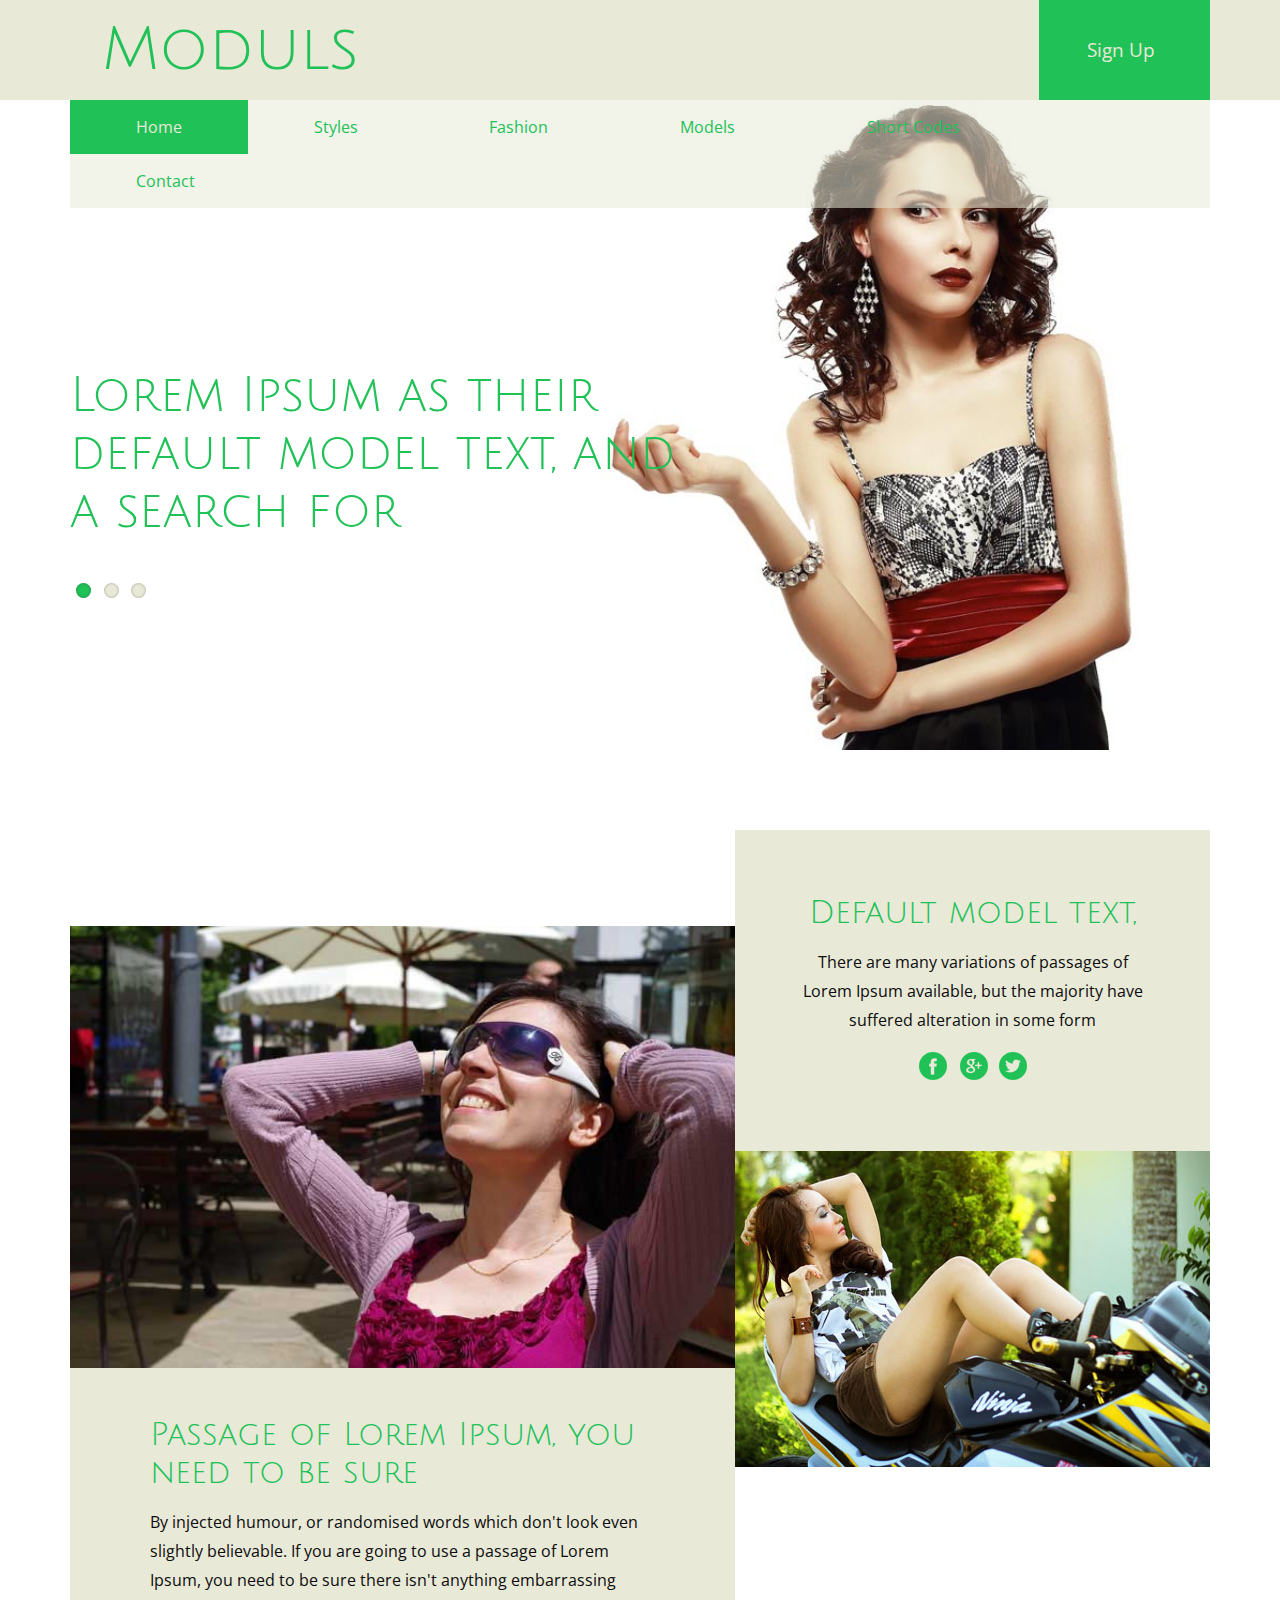
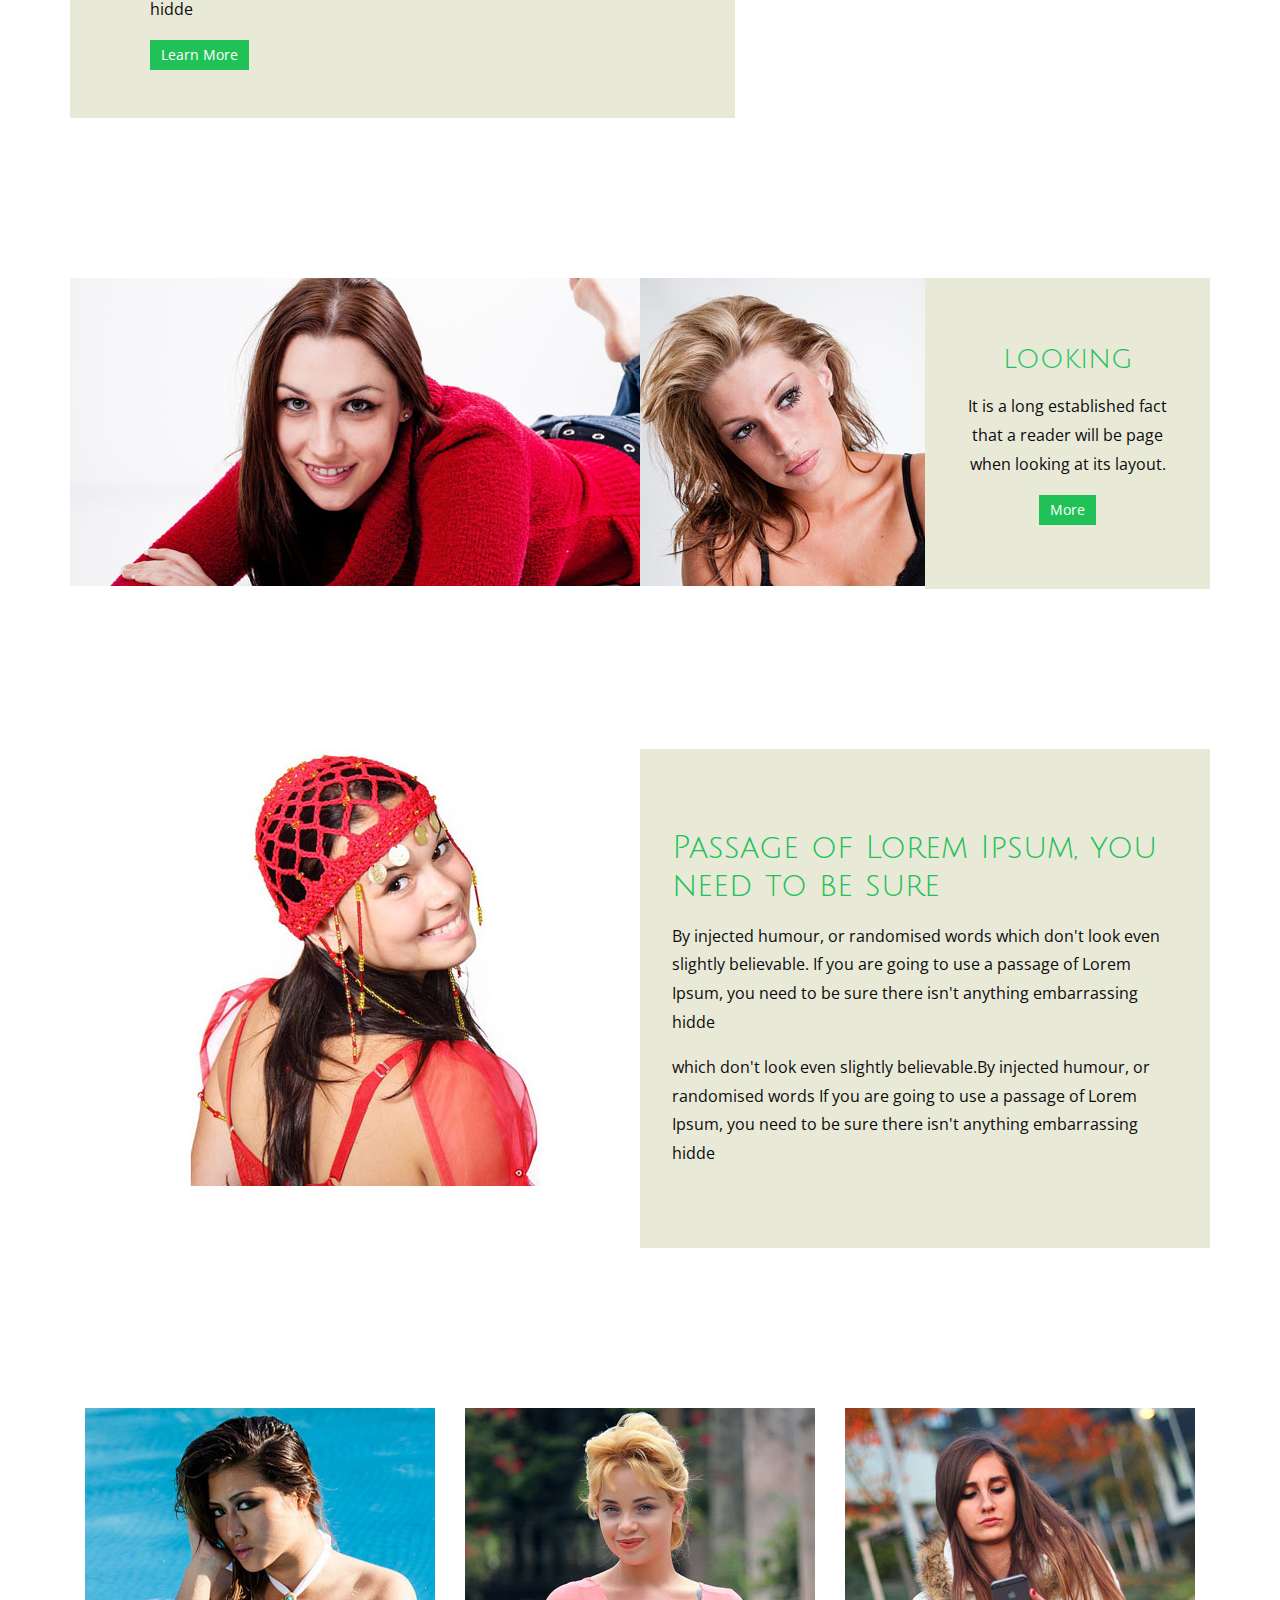
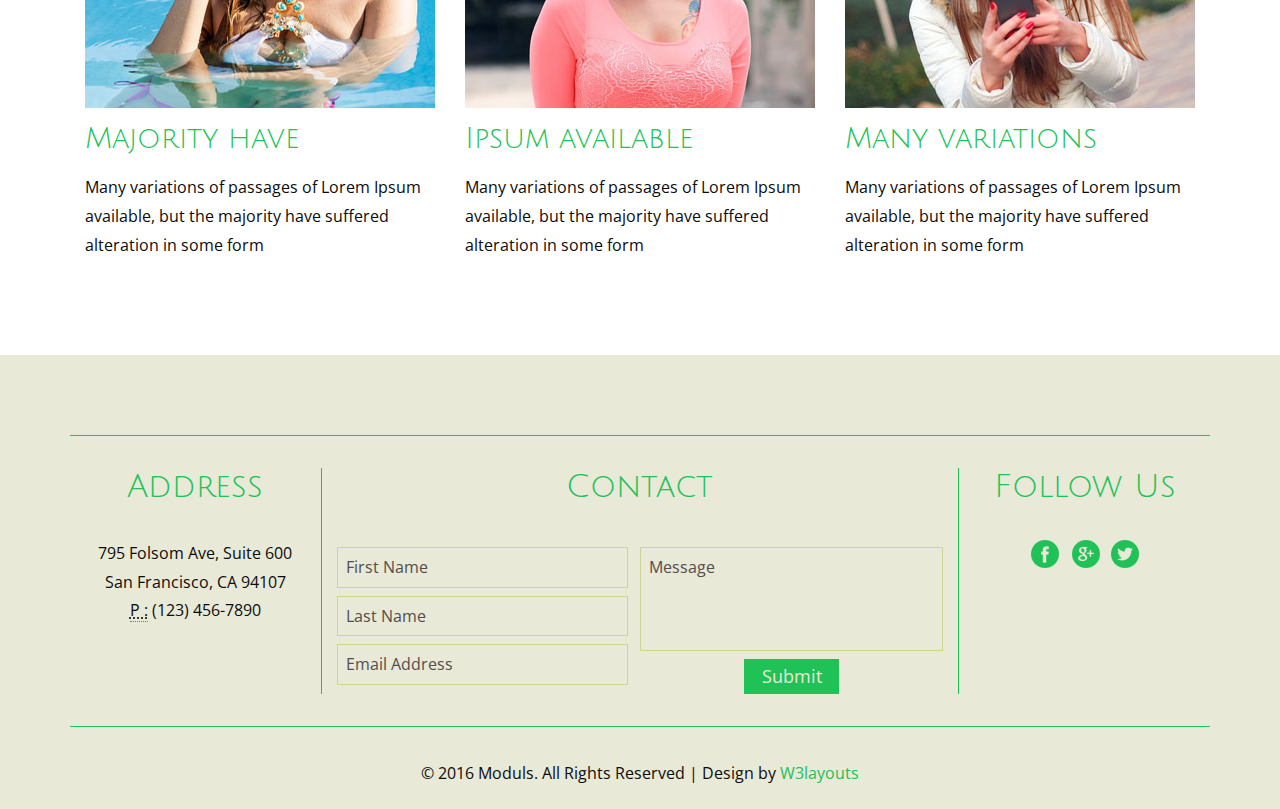
<file: index.html>
<!--
Author: W3layouts
Author URL: http://w3layouts.com
License: Creative Commons Attribution 3.0 Unported
License URL: http://creativecommons.org/licenses/by/3.0/
-->
<!DOCTYPE HTML>
<html>
<head>
<title>Moduls a Fashion Category Flat Bootstrap Responsive Website Template | Home :: w3layouts</title>
<meta name="viewport" content="width=device-width, initial-scale=1">
<meta http-equiv="Content-Type" content="text/html; charset=utf-8" />
<meta name="keywords" content="Moduls Responsive web template, Bootstrap Web Templates, Flat Web Templates, Android Compatible web template, 
Smartphone Compatible web template, free webdesigns for Nokia, Samsung, LG, SonyEricsson, Motorola web design" />
<script type="applijewelleryion/x-javascript"> addEventListener("load", function() { setTimeout(hideURLbar, 0); }, false); function hideURLbar(){ window.scrollTo(0,1); } </script>
<link href="css/bootstrap.css" rel='stylesheet' type='text/css' />
<!-- Custom Theme files -->
<link href="css/style.css" rel='stylesheet' type='text/css' />	
<script src="js/jquery-1.11.1.min.js"></script>
<link rel="stylesheet" href="css/flexslider.css" type="text/css" media="screen" />

<!--webfonts-->
<link href='//fonts.googleapis.com/css?family=Julius+Sans+One' rel='stylesheet' type='text/css'>
<link href='//fonts.googleapis.com/css?family=Open+Sans:300italic,400italic,600italic,400,300,600,700|Six+Caps' rel='stylesheet' type='text/css' />
   <!--//webfonts-->
<script type="text/javascript" src="js/bootstrap.js"></script>
</head>
<body>
 
<!-- banner -->
	<div class="banner">
	<!-- header -->
	 <!-- header-bottom -->
	 <div class="header">
		<div class="header-top">
			<div class="container">
				<div class="logo">
					<h1><a href="index.html">Moduls</a></h1>
				</div>
				<div class="reserv">
					<a href="login.html">Sign Up</a>
				</div>
					<div class="clearfix"></div>
			
			</div>
		</div>
		<div class="container">
		<div class="header-bottom">
				<nav class="navbar navbar-default" role="navigation">
					<div class="navbar-header">
						<button type="button" class="navbar-toggle" data-toggle="collapse" data-target="#bs-example-navbar-collapse-1">
							<span class="sr-only">Toggle navigation</span>
							<span class="icon-bar"></span>
							<span class="icon-bar"></span>
							<span class="icon-bar"></span>
						</button>
					</div>
					<!--/.navbar-header-->
					<div class="collapse navbar-collapse" id="bs-example-navbar-collapse-1">
						<ul class="nav navbar-nav">
							<li class="active"><a href="index.html">Home</a></li>
							<li><a href="styles.html">Styles</a></li>
							 <li><a href="fashion.html">Fashion</a></li>
							<li><a href="models.html">Models</a></li>
							<li><a href="shortcodes.html">Short Codes</a></li>
							<li><a href="contact.html">Contact</a></li>
						</ul>
					</div>
					<!--/.navbar-collapse-->
				</nav>
		</div>
		</div>
	</div>
	<!-- /header-bottom -->
<!-- header -->
<!-- banner-info -->
<div class="container">	
<section class="slider">
					<div class="flexslider">
						<ul class="slides">
							<li>	
								<div class="banner-info">
									<h2>Lorem Ipsum as their default model text, and a search for</h2>
								</div>
							</li>
							<li>	
								<div class="banner-info">
									<h2>Lorem Ipsum as their default model text, and a search for</h2>
								</div>
							</li>
							<li>
								<div class="banner-info">
									<h2>Lorem Ipsum as their default model text, and a search for</h2>
								</div>
							</li>
						</ul>
					</div>
				</section>
			
							<!-- FlexSlider -->
									  <script defer="" src="js/jquery.flexslider.js"></script>
									  <script type="text/javascript">
										$(function(){
										 
										});
										$(window).load(function(){
										  $('.flexslider').flexslider({
											animation: "slide",
											start: function(slider){
											  $('body').removeClass('loading');
											}
										  });
										});
									  </script>
								<!-- FlexSlider -->

			
<!-- banner-info -->
		</div>
	</div>
<!-- banner -->
<!-- draw -->
	<div class="draw">
		<div class="container">
			<div class="col-md-7 draw-left">
				<div class="col-md1 ">
					<a href="#" class="b-link-stripe b-animate-go  thickbox">
						<img src="images/2.jpg" alt=" " class="img-responsive">
							<div class="b-wrapper">
								<h3 class="b-animate b-from-top top-in1   b-delay03 ">
										
								</h3>
							</div>
					</a>
				</div>
				<div class="dr-btm">
					<h3>Passage of Lorem Ipsum, you need to be sure</h3>
					<p>By injected humour, or randomised words which don't look even slightly believable. If you are going to use a passage of Lorem Ipsum, you need to be sure there isn't anything embarrassing hidde</p>
					<a class="hvr-shutter-in-horizontal" href="#">Learn More</a>
				</div>
			</div>
			<div class="col-md-5 draw-right">
			
				<div class="dr-top">
					<h3>Default model text,</h3>
					<p>There are many variations of passages of Lorem Ipsum available, but the majority have suffered alteration in some form</p>
						<div class="soci">
									<a href="#"><i class="f-1"> </i></a>
									<a href="#"><i class="t-1"> </i></a>
									<a href="#"><i class="g-1"> </i></a>
								</div>
				</div>
				<div class="col-md1 ">
					<a href="#" class="b-link-stripe b-animate-go  thickbox">
						<img src="images/5.jpg" alt=" " class="img-responsive">
							<div class="b-wrapper">
								<h3 class="b-animate b-from-top top-in1   b-delay03 ">
										
								</h3>
							</div>
					</a>
				</div>
			</div>
				<div class="clearfix"></div>
		</div>
	</div>
<!-- draw -->
<!-- open -->
<div class="open">
		<div class="container">
			<div class="col-md-6 open-left">
				<div class="col-md1 ">
					<a href="#" class="b-link-stripe b-animate-go  thickbox">
						<img src="images/16.jpg" class="img-responsive" alt="">
							<div class="b-wrapper">
								<h3 class="b-animate b-from-top top-in1   b-delay03 ">
										
								</h3>
							</div>
					</a>
				</div>
			</div>
			<div class="col-md-3 open-right">
				<div class="col-md1 ">
					<a href="#" class="b-link-stripe b-animate-go  thickbox">
						<img src="images/14.jpg" class="img-responsive" alt="">
							<div class="b-wrapper">
								<h3 class="b-animate b-from-top top-in1   b-delay03 ">
									
								</h3>
							</div>
					</a>
				</div>
			</div>
			<div class="col-md-3 open-mid">
				<h5>looking </h5>
				<p>It is a long established fact that a reader will be page when looking at its layout.</p>
				<a class="hvr-shutter-in-horizontal" href="#">More</a>
			</div>
				<div class="clearfix"></div>
		</div>
	</div>
<!-- open -->
<!-- mid-bann -->
	<div class="mid-bann">
		<div class="container">
			<div class="col-md-6 mid-left">
				<img src="images/20.jpg" alt=" " class="img-responsive">
			</div>
			<div class="col-md-6 mid-info">
				<h3>Passage of Lorem Ipsum, you need to be sure</h3>
				<p>By injected humour, or randomised words which don't look even slightly believable. If you are going to use a passage of Lorem Ipsum, you need to be sure there isn't anything embarrassing hidde</p>
				<p>which don't look even slightly believable.By injected humour, or randomised words  If you are going to use a passage of Lorem Ipsum, you need to be sure there isn't anything embarrassing hidde</p>
			</div>
		</div>
	</div>
<!-- mid-bann -->
<!-- show -->
	<div class="show">
		<div class="container">
			<div class="col-md-4 show-left">
				<div class="col-md1 ">
					<a href="#" class="b-link-stripe b-animate-go  thickbox">
						<img src="images/3.jpg" alt=" " class="img-responsive">
							<div class="b-wrapper">
								<h3 class="b-animate b-from-top top-in1   b-delay03 ">
										
								</h3>
							</div>
					</a>
				</div>
					<h4>Majority have</h4>
					<p>Many variations of passages of Lorem Ipsum available, but the majority have suffered alteration in some form</p>
			</div>
			<div class="col-md-4 show-left">
				<div class="col-md1 ">
					<a href="#" class="b-link-stripe b-animate-go  thickbox">
						<img src="images/9.jpg" alt=" " class="img-responsive">
							<div class="b-wrapper">
								<h3 class="b-animate b-from-top top-in1   b-delay03 ">
										
								</h3>
							</div>
					</a>
				</div>
					<h4>Ipsum available</h4>
					<p>Many variations of passages of Lorem Ipsum available, but the majority have suffered alteration in some form</p>
			</div>
			<div class="col-md-4 show-left">
				<div class="col-md1 ">
					<a href="#" class="b-link-stripe b-animate-go  thickbox">
						<img src="images/13.jpg" alt=" " class="img-responsive">
							<div class="b-wrapper">
								<h3 class="b-animate b-from-top top-in1   b-delay03 ">
										
								</h3>
							</div>
					</a>
				</div>
					<h4>Many variations</h4>
					<p>Many variations of passages of Lorem Ipsum available, but the majority have suffered alteration in some form</p>
			</div>
			<div class="clearfix"></div>
		</div>
	</div>
<!-- show -->
<!-- footer-->
	<div class="footer">
		<div class="container">
			<div class="footer-top">
				<div class="col-md-3 footer-left">
					<h4>Address</h4>
						<address>
							795 Folsom Ave, Suite 600<br>
							San Francisco, CA 94107<br>
							<abbr title="Phone">P :</abbr> (123) 456-7890
						</address>
				</div>
				<div class="col-md-6 footer-middle">
					<h4>Contact</h4>
					<form>
						<div class="ft-lt">
							<input type="text" value="First Name" placeholder="" onfocus="this.value='';" onblur="if (this.value == '') {this.value = 'First Name';}">	
							<input type="text" value="Last Name" placeholder="" onfocus="this.value='';" onblur="if (this.value == '') {this.value = 'Last Name';}">				
							<input type="text" value="Email Address" placeholder="" onfocus="this.value='';" onblur="if (this.value == '') {this.value = 'Email Address';}">
						</div>
						<div class="ft-rgt">
							<textarea placeholder="" onfocus="this.value='';" onblur="if (this.value == '') {this.value = 'Message';}">Message</textarea>	
							<input type="submit" value="Submit">
						</div>
					</form>
				</div>
				
				<div class="col-md-3 footer-left">
					<h4>Follow Us</h4>
					<div class="soci">
									<a href="#"><i class="f-1"> </i></a>
									<a href="#"><i class="t-1"> </i></a>
									<a href="#"><i class="g-1"> </i></a>
								</div>
				</div>
				<div class="clearfix"></div>
			</div>
			<div class="footer-text">
				<p>© 2016 Moduls. All Rights Reserved | Design by  <a href="http://w3layouts.com/" target="_blank">W3layouts</a> </p>
			</div>
		</div>
	</div>
<!-- footer-->
</body>
</html>
</file>
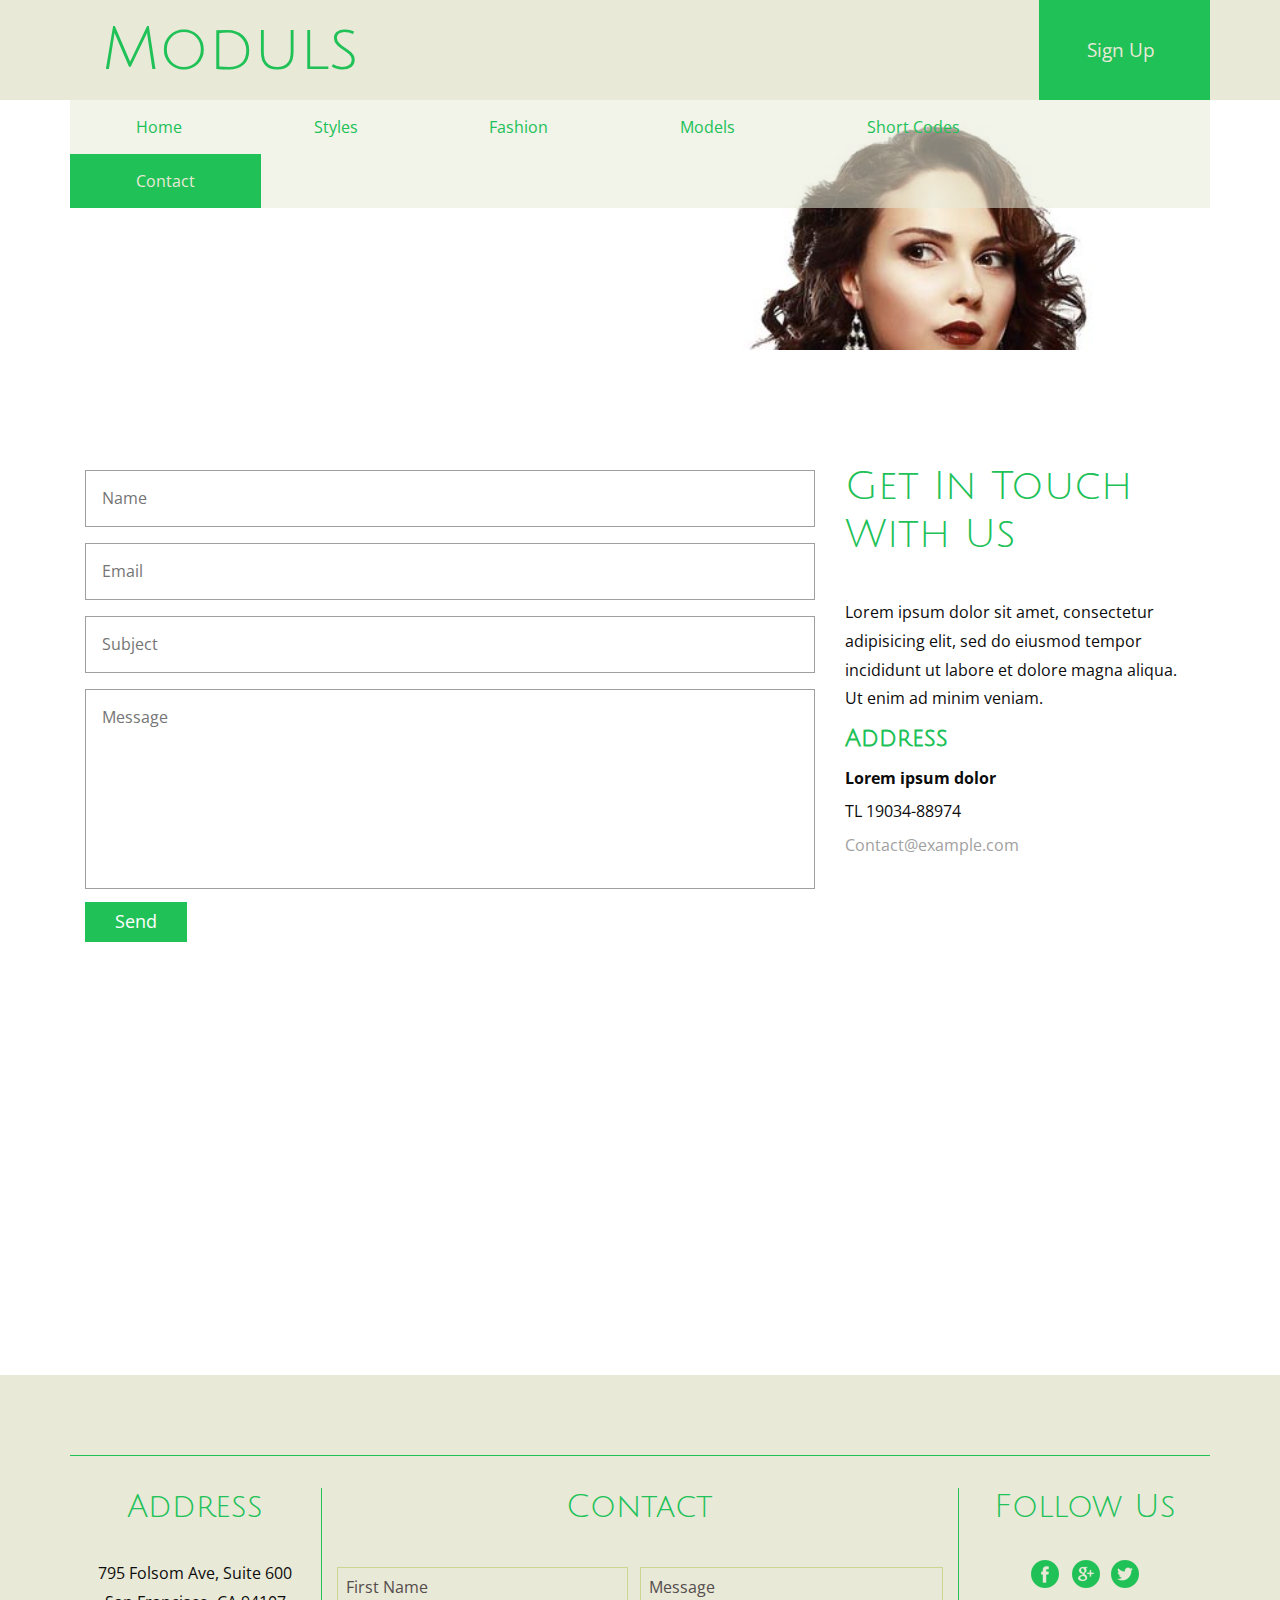
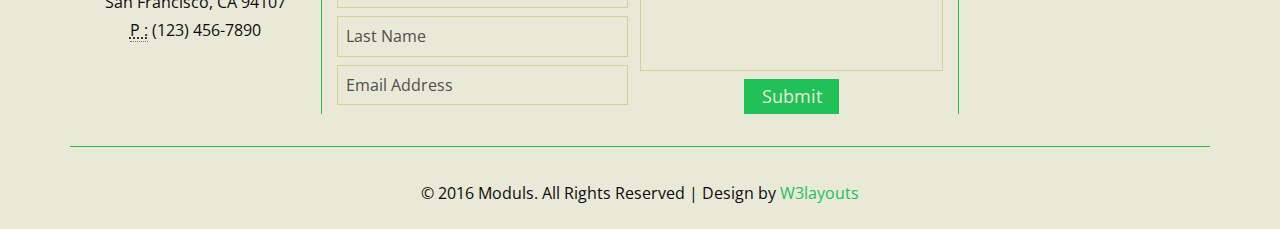
<file: contact.html>
<!--
Author: W3layouts
Author URL: http://w3layouts.com
License: Creative Commons Attribution 3.0 Unported
License URL: http://creativecommons.org/licenses/by/3.0/
-->
<!DOCTYPE HTML>
<html>
<head>
<title>Moduls a Fashion Category Flat Bootstrap Responsive Website Template | Contact :: w3layouts</title>
<meta name="viewport" content="width=device-width, initial-scale=1">
<meta http-equiv="Content-Type" content="text/html; charset=utf-8" />
<meta name="keywords" content="Moduls Responsive web template, Bootstrap Web Templates, Flat Web Templates, Android Compatible web template, 
Smartphone Compatible web template, free webdesigns for Nokia, Samsung, LG, SonyEricsson, Motorola web design" />
<script type="applijewelleryion/x-javascript"> addEventListener("load", function() { setTimeout(hideURLbar, 0); }, false); function hideURLbar(){ window.scrollTo(0,1); } </script>
<link href="css/bootstrap.css" rel='stylesheet' type='text/css' />
<!-- Custom Theme files -->
<link href="css/style.css" rel='stylesheet' type='text/css' />	
<script src="js/jquery-1.11.1.min.js"></script>
<link rel="stylesheet" href="css/flexslider.css" type="text/css" media="screen" />
<!--webfonts-->
<link href='//fonts.googleapis.com/css?family=Julius+Sans+One' rel='stylesheet' type='text/css'>
<link href='//fonts.googleapis.com/css?family=Open+Sans:300italic,400italic,600italic,400,300,600,700|Six+Caps' rel='stylesheet' type='text/css' />
   <!--//webfonts-->
<script type="text/javascript" src="js/bootstrap.js"></script>
</head>
<body>
<!-- banner -->
	<div class="banner-1">
			<!-- header -->
	 <!-- header-bottom -->
	 <div class="header">
		<div class="header-top">
			<div class="container">
				<div class="logo">
					<h1><a href="index.html">Moduls</a></h1>
				</div>
				<div class="reserv">
					<a href="login.html">Sign Up</a>
				</div>
					<div class="clearfix"></div>
			
			</div>
		</div>
		<div class="container">
		<div class="header-bottom">
				<nav class="navbar navbar-default" role="navigation">
					<div class="navbar-header">
						<button type="button" class="navbar-toggle" data-toggle="collapse" data-target="#bs-example-navbar-collapse-1">
							<span class="sr-only">Toggle navigation</span>
							<span class="icon-bar"></span>
							<span class="icon-bar"></span>
							<span class="icon-bar"></span>
						</button>
					</div>
					<!--/.navbar-header-->
					<div class="collapse navbar-collapse" id="bs-example-navbar-collapse-1">
						<ul class="nav navbar-nav">
							<li><a href="index.html">Home</a></li>
							<li><a href="styles.html">Styles</a></li>
							 <li><a href="fashion.html">Fashion</a></li>
							<li><a href="models.html">Models</a></li>
							<li><a href="shortcodes.html">Short Codes</a></li>
							<li class="active"><a href="contact.html">Contact</a></li>
						</ul>
					</div>
					<!--/.navbar-collapse-->
				</nav>
		</div>
		</div>
	</div>
	<!-- /header-bottom -->
<!-- header -->
	
	</div>
<!-- banner -->
<div class="contact">
	<div class="container">
			<div class="contact-form">
				<div class="col-md-8 contact-grid">
					<form>	
						<input type="text" placeholder="Name">
						<input type="text" placeholder="Email">
						<input type="text" placeholder="Subject">
						<textarea placeholder="Message" required=""></textarea>
						<div class="send">
							<input type="submit" value="Send">
						</div>
					</form>
				</div>
				<div class="col-md-4 contact-in">
						<h3>Get In Touch With Us</h3>
						<p>Lorem ipsum dolor sit amet, consectetur adipisicing elit, sed do eiusmod tempor incididunt ut labore et dolore magna aliqua. Ut enim ad minim veniam.</p>
						<div class="address-grid">
							<h5>Address</h5>
							<p><b>Lorem ipsum dolor</b></p>
							<p>TL 19034-88974</p>
							<a href="mailto:mail@example.com">Contact@example.com</a>
					
				      </div>
				</div>
				
				<div class="clearfix"> </div>
			</div>
			<div class="map">
				<iframe src="https://www.google.com/maps/embed?pb=!1m18!1m12!1m3!1d424396.3176723366!2d150.92243255000002!3d-33.7969235!2m3!1f0!2f0!3f0!3m2!1i1024!2i768!4f13.1!3m3!1m2!1s0x6b129838f39a743f%3A0x3017d681632a850!2sSydney+NSW%2C+Australia!5e0!3m2!1sen!2sin!4v1441370341410" width="100%" height="450" frameborder="0" style="border:0" allowfullscreen></iframe>		
			</div>
		</div>
	</div>
<!-- footer-->
	<div class="footer">
		<div class="container">
			<div class="footer-top">
				<div class="col-md-3 footer-left">
					<h4>Address</h4>
						<address>
							795 Folsom Ave, Suite 600<br>
							San Francisco, CA 94107<br>
							<abbr title="Phone">P :</abbr> (123) 456-7890
						</address>
				</div>
				<div class="col-md-6 footer-middle">
					<h4>Contact</h4>
					<form>
						<div class="ft-lt">
							<input type="text" value="First Name" placeholder="" onfocus="this.value='';" onblur="if (this.value == '') {this.value = 'First Name';}">	
							<input type="text" value="Last Name" placeholder="" onfocus="this.value='';" onblur="if (this.value == '') {this.value = 'Last Name';}">				
							<input type="text" value="Email Address" placeholder="" onfocus="this.value='';" onblur="if (this.value == '') {this.value = 'Email Address';}">
						</div>
						<div class="ft-rgt">
							<textarea placeholder="" onfocus="this.value='';" onblur="if (this.value == '') {this.value = 'Message';}">Message</textarea>	
							<input type="submit" value="Submit">
						</div>
					</form>
				</div>
				
				<div class="col-md-3 footer-left">
					<h4>Follow Us</h4>
					<div class="soci">
									<a href="#"><i class="f-1"> </i></a>
									<a href="#"><i class="t-1"> </i></a>
									<a href="#"><i class="g-1"> </i></a>
								</div>
				</div>
				<div class="clearfix"></div>
			</div>
			<div class="footer-text">
				<p>© 2016 Moduls. All Rights Reserved | Design by  <a href="http://w3layouts.com/" target="_blank">W3layouts</a> </p>
			</div>
		</div>
	</div>
<!-- footer-->
</body>
</html>
</file>
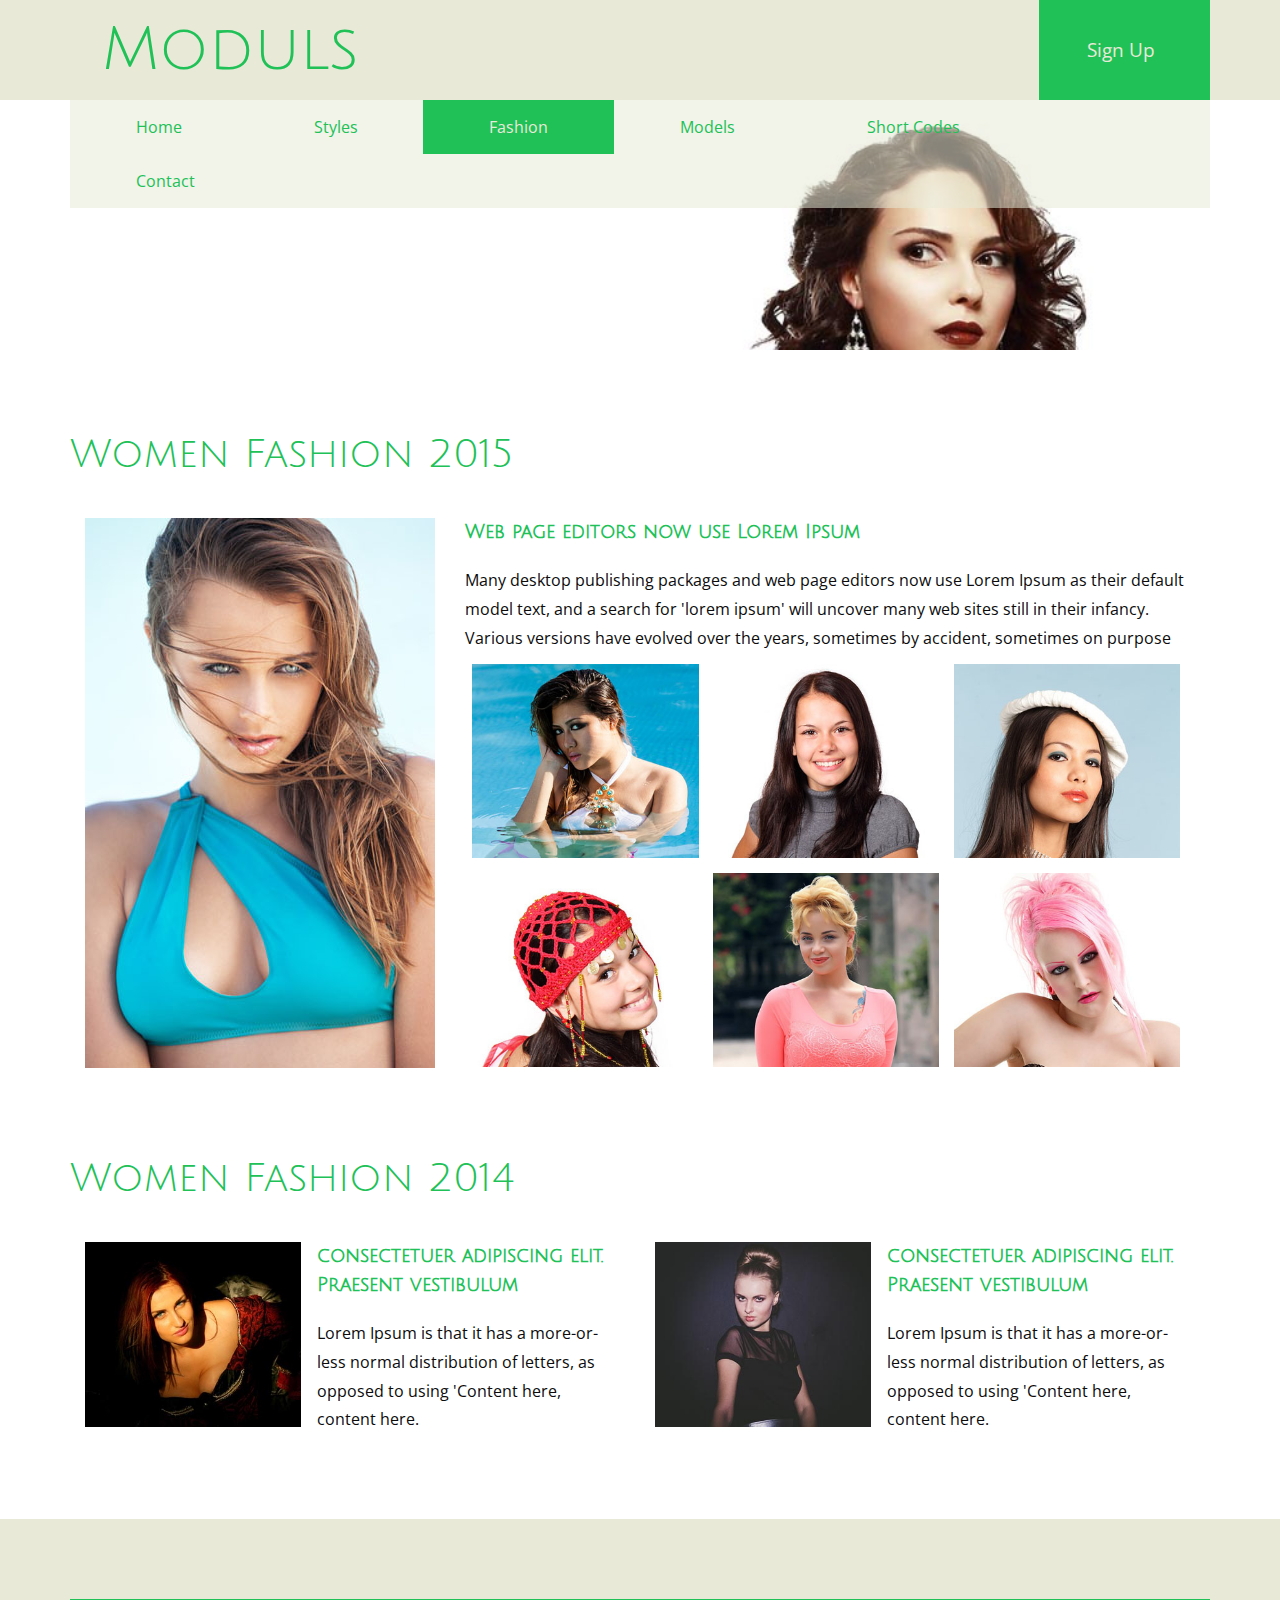
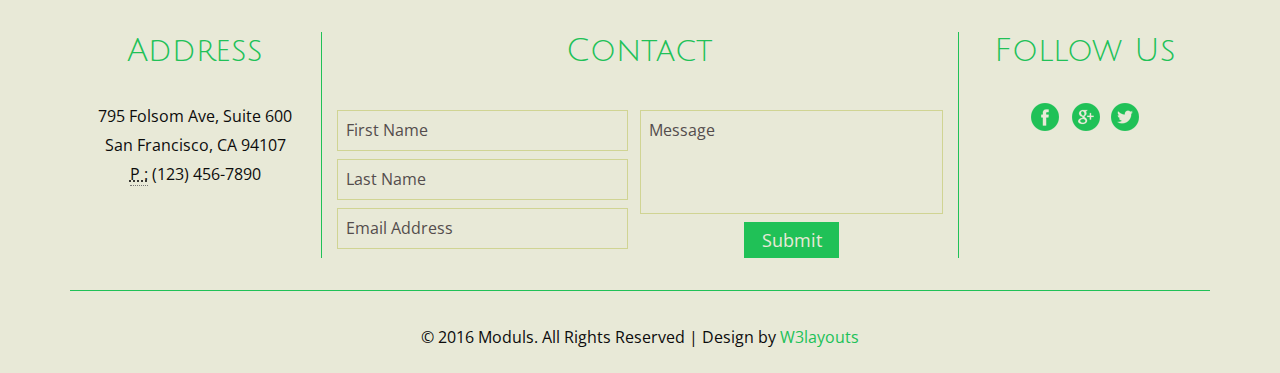
<file: fashion.html>
<!--
Author: W3layouts
Author URL: http://w3layouts.com
License: Creative Commons Attribution 3.0 Unported
License URL: http://creativecommons.org/licenses/by/3.0/
-->
<!DOCTYPE HTML>
<html>
<head>
<title>Moduls a Fashion Category Flat Bootstrap Responsive Website Template | Fashion :: w3layouts</title>
<meta name="viewport" content="width=device-width, initial-scale=1">
<meta http-equiv="Content-Type" content="text/html; charset=utf-8" />
<meta name="keywords" content="Moduls Responsive web template, Bootstrap Web Templates, Flat Web Templates, Android Compatible web template, 
Smartphone Compatible web template, free webdesigns for Nokia, Samsung, LG, SonyEricsson, Motorola web design" />
<script type="applijewelleryion/x-javascript"> addEventListener("load", function() { setTimeout(hideURLbar, 0); }, false); function hideURLbar(){ window.scrollTo(0,1); } </script>
<link href="css/bootstrap.css" rel='stylesheet' type='text/css' />
<!-- Custom Theme files -->
<link href="css/style.css" rel='stylesheet' type='text/css' />	
<script src="js/jquery-1.11.1.min.js"></script>
<link rel="stylesheet" href="css/flexslider.css" type="text/css" media="screen" />
<!--webfonts-->
<link href='//fonts.googleapis.com/css?family=Julius+Sans+One' rel='stylesheet' type='text/css'>
<link href='//fonts.googleapis.com/css?family=Open+Sans:300italic,400italic,600italic,400,300,600,700|Six+Caps' rel='stylesheet' type='text/css' />
   <!--//webfonts-->
<script type="text/javascript" src="js/bootstrap.js"></script>
</head>
<body>
<!-- banner -->
	<div class="banner-1">
			<!-- header -->
	 <!-- header-bottom -->
	 <div class="header">
		<div class="header-top">
			<div class="container">
				<div class="logo">
					<h1><a href="index.html">Moduls</a></h1>
				</div>
				<div class="reserv">
					<a href="login.html">Sign Up</a>
				</div>
					<div class="clearfix"></div>
			
			</div>
		</div>
		<div class="container">
		<div class="header-bottom">
				<nav class="navbar navbar-default" role="navigation">
					<div class="navbar-header">
						<button type="button" class="navbar-toggle" data-toggle="collapse" data-target="#bs-example-navbar-collapse-1">
							<span class="sr-only">Toggle navigation</span>
							<span class="icon-bar"></span>
							<span class="icon-bar"></span>
							<span class="icon-bar"></span>
						</button>
					</div>
					<!--/.navbar-header-->
					<div class="collapse navbar-collapse" id="bs-example-navbar-collapse-1">
						<ul class="nav navbar-nav">
							 <li><a href="index.html">Home</a></li>
							<li><a href="styles.html">Styles</a></li>
							<li class="active"><a href="fashion.html">Fashion</a></li>
							<li><a href="models.html">Models</a></li>
							<li><a href="shortcodes.html">Short Codes</a></li>
							<li><a href="contact.html">Contact</a></li>
						</ul>
					</div>
					<!--/.navbar-collapse-->
				</nav>
		</div>
		</div>
	</div>
	<!-- /header-bottom -->
<!-- header -->
	
	</div>
<!-- banner -->
<!-- fashion -->
	<div class="fashion">
		<div class="container">
			<h3>Women Fashion 2015</h3>
			<div class="col-md-4 fashion-left">
				<img src="images/19.jpg" class="img-responsive" alt="">
			</div>
			<div class="col-md-8 fashion-right">
				<h5>Web page editors now use Lorem Ipsum </h5>
				<p>Many desktop publishing packages and web page editors now use Lorem Ipsum as their default model text, and a search for 'lorem ipsum' will uncover many web sites still in their infancy. Various versions have evolved over the years, sometimes by accident, sometimes on purpose </p>
				<li><a href="#"><img src="images/3.jpg" class="img-responsive" alt=""></a></li>
				<li><a href="#"><img src="images/7.jpg" class="img-responsive" alt=""></a></li>
				<li><a href="#"><img src="images/4.jpg" class="img-responsive" alt=""></a></li>
				<li><a href="#"><img src="images/6.jpg" class="img-responsive" alt=""></a></li>
				<li><a href="#"><img src="images/9.jpg" class="img-responsive" alt=""></a></li>
				<li><a href="#"><img src="images/12.jpg" class="img-responsive" alt=""></a></li>
			</div>
				<div class="clearfix"></div>
				<div class="guide">	
				<h3>Women Fashion 2014</h3>
				<div class="col-md-6 guide-left">
					<div class="gu-lf">
						<img src="images/18.jpg" class="img-responsive" alt="">
					</div>
					<div class="gu-rt">
						<h5>consectetuer adipiscing elit. Praesent vestibulum</h5>
						<p>Lorem Ipsum is that it has a more-or-less normal distribution of letters, as opposed to using 'Content here, content here.</p>
					</div>
					<div class="clearfix"></div>
				</div>
				<div class="col-md-6 guide-left">
					<div class="gu-lf">
						<img src="images/17.jpg" class="img-responsive" alt="">
					</div>
					<div class="gu-rt">
						<h5>consectetuer adipiscing elit. Praesent vestibulum</h5>
						<p>Lorem Ipsum is that it has a more-or-less normal distribution of letters, as opposed to using 'Content here, content here.</p>
					</div>
					<div class="clearfix"></div>
				</div>
				<div class="clearfix"></div>
			</div>
		</div>
	</div>
<!-- fashion -->
<!-- footer-->
	<div class="footer">
		<div class="container">
			<div class="footer-top">
				<div class="col-md-3 footer-left">
					<h4>Address</h4>
						<address>
							795 Folsom Ave, Suite 600<br>
							San Francisco, CA 94107<br>
							<abbr title="Phone">P :</abbr> (123) 456-7890
						</address>
				</div>
				<div class="col-md-6 footer-middle">
					<h4>Contact</h4>
					<form>
						<div class="ft-lt">
							<input type="text" value="First Name" placeholder="" onfocus="this.value='';" onblur="if (this.value == '') {this.value = 'First Name';}">	
							<input type="text" value="Last Name" placeholder="" onfocus="this.value='';" onblur="if (this.value == '') {this.value = 'Last Name';}">				
							<input type="text" value="Email Address" placeholder="" onfocus="this.value='';" onblur="if (this.value == '') {this.value = 'Email Address';}">
						</div>
						<div class="ft-rgt">
							<textarea placeholder="" onfocus="this.value='';" onblur="if (this.value == '') {this.value = 'Message';}">Message</textarea>	
							<input type="submit" value="Submit">
						</div>
					</form>
				</div>
				
				<div class="col-md-3 footer-left">
					<h4>Follow Us</h4>
					<div class="soci">
									<a href="#"><i class="f-1"> </i></a>
									<a href="#"><i class="t-1"> </i></a>
									<a href="#"><i class="g-1"> </i></a>
								</div>
				</div>
				<div class="clearfix"></div>
			</div>
			<div class="footer-text">
				<p>© 2016 Moduls. All Rights Reserved | Design by  <a href="http://w3layouts.com/" target="_blank">W3layouts</a> </p>
			</div>
		</div>
	</div>
<!-- footer-->
</body>
</html>
</file>
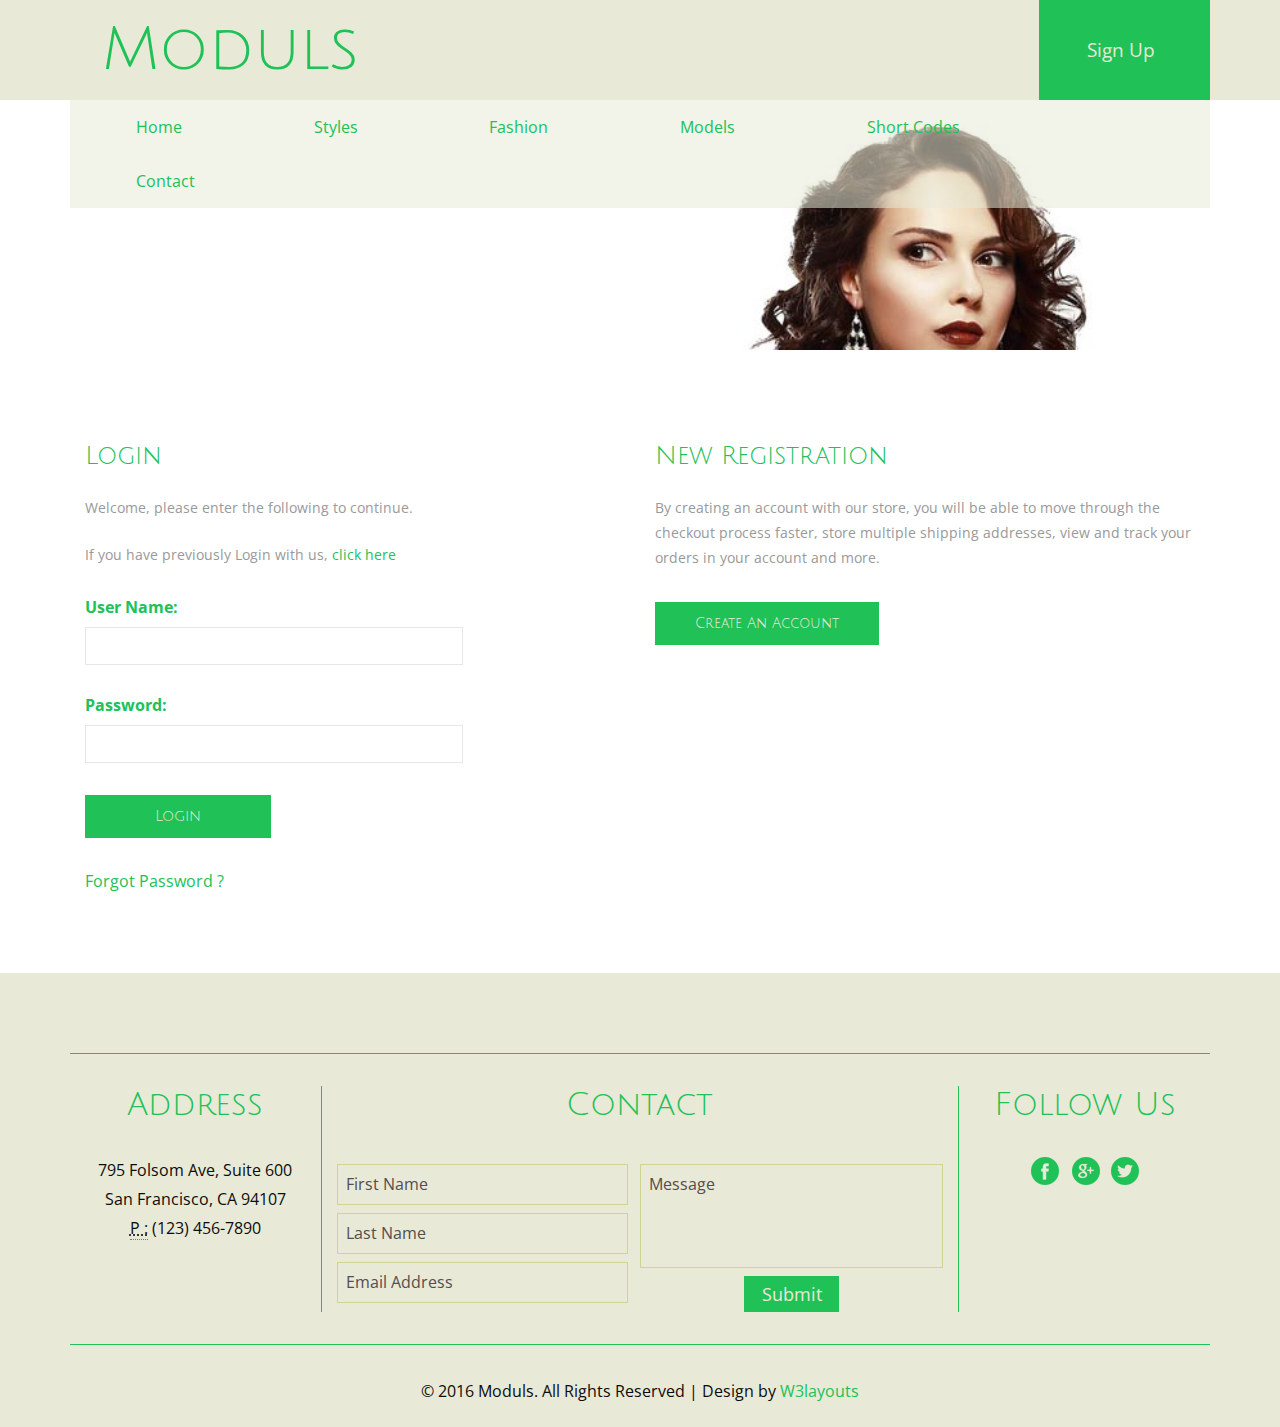
<file: login.html>
<!--
Author: W3layouts
Author URL: http://w3layouts.com
License: Creative Commons Attribution 3.0 Unported
License URL: http://creativecommons.org/licenses/by/3.0/
-->
<!DOCTYPE HTML>
<html>
<head>
<title>Moduls a Fashion Category Flat Bootstrap Responsive Website Template | Login :: w3layouts</title>
<meta name="viewport" content="width=device-width, initial-scale=1">
<meta http-equiv="Content-Type" content="text/html; charset=utf-8" />
<meta name="keywords" content="Moduls Responsive web template, Bootstrap Web Templates, Flat Web Templates, Android Compatible web template, 
Smartphone Compatible web template, free webdesigns for Nokia, Samsung, LG, SonyEricsson, Motorola web design" />
<script type="applijewelleryion/x-javascript"> addEventListener("load", function() { setTimeout(hideURLbar, 0); }, false); function hideURLbar(){ window.scrollTo(0,1); } </script>
<link href="css/bootstrap.css" rel='stylesheet' type='text/css' />
<!-- Custom Theme files -->
<link href="css/style.css" rel='stylesheet' type='text/css' />	
<script src="js/jquery-1.11.1.min.js"></script>
<link rel="stylesheet" href="css/flexslider.css" type="text/css" media="screen" />

<!--webfonts-->
<link href='//fonts.googleapis.com/css?family=Julius+Sans+One' rel='stylesheet' type='text/css'>
<link href='//fonts.googleapis.com/css?family=Open+Sans:300italic,400italic,600italic,400,300,600,700|Six+Caps' rel='stylesheet' type='text/css' />
   <!--//webfonts-->
<script type="text/javascript" src="js/bootstrap.js"></script>
</head>
<body>
<!-- banner -->
	<div class="banner-1">
			<!-- header -->
	 <!-- header-bottom -->
	 <div class="header">
		<div class="header-top">
			<div class="container">
				<div class="logo">
					<h1><a href="index.html">Moduls</a></h1>
				</div>
				<div class="reserv">
					<a href="login.html">Sign Up</a>
				</div>
					<div class="clearfix"></div>
			
			</div>
		</div>
		<div class="container">
		<div class="header-bottom">
				<nav class="navbar navbar-default" role="navigation">
					<div class="navbar-header">
						<button type="button" class="navbar-toggle" data-toggle="collapse" data-target="#bs-example-navbar-collapse-1">
							<span class="sr-only">Toggle navigation</span>
							<span class="icon-bar"></span>
							<span class="icon-bar"></span>
							<span class="icon-bar"></span>
						</button>
					</div>
					<!--/.navbar-header-->
					<div class="collapse navbar-collapse" id="bs-example-navbar-collapse-1">
						<ul class="nav navbar-nav">
							<li><a href="index.html">Home</a></li>
							<li><a href="styles.html">Styles</a></li>
							 <li><a href="fashion.html">Fashion</a></li>
							<li><a href="models.html">Models</a></li>
							<li><a href="shortcodes.html">Short Codes</a></li>
							<li><a href="contact.html">Contact</a></li>
						</ul>
					</div>
					<!--/.navbar-collapse-->
				</nav>
		</div>
		</div>
	</div>
	<!-- /header-bottom -->
<!-- header -->
	
	</div>
<!-- banner -->
<!-- login-page -->
	<div class="login">
	<div class="container">
		<div class="login-grids">
			<div class="col-md-6 log">
					 <h3>Login</h3>
					 <p>Welcome, please enter the following to continue.</p>
					 <p>If you have previously Login with us, <a href="#">click here</a></p>
					 <form>
						 <h5>User Name:</h5>	
						 <input type="text" value="">
						 <h5>Password:</h5>
						 <input type="password" value="">					
						 <input type="submit" value="Login">
						  
					 </form>
					<a href="#">Forgot Password ?</a>
			</div>
			<div class="col-md-6 login-right">
					<h3>New Registration</h3>
					<p>By creating an account with our store, you will be able to move through the checkout process faster, store multiple shipping addresses, view and track your orders in your account and more.</p>
					<a href="register.html" class="hvr-bounce-to-bottom button">Create An Account</a>
			</div>
			<div class="clearfix"></div>
		</div>
	</div>
	</div>
<!-- //login-page -->

<!-- footer-->
	<div class="footer">
		<div class="container">
			<div class="footer-top">
				<div class="col-md-3 footer-left">
					<h4>Address</h4>
						<address>
							795 Folsom Ave, Suite 600<br>
							San Francisco, CA 94107<br>
							<abbr title="Phone">P :</abbr> (123) 456-7890
						</address>
				</div>
				<div class="col-md-6 footer-middle">
					<h4>Contact</h4>
					<form>
						<div class="ft-lt">
							<input type="text" value="First Name" placeholder="" onfocus="this.value='';" onblur="if (this.value == '') {this.value = 'First Name';}">	
							<input type="text" value="Last Name" placeholder="" onfocus="this.value='';" onblur="if (this.value == '') {this.value = 'Last Name';}">				
							<input type="text" value="Email Address" placeholder="" onfocus="this.value='';" onblur="if (this.value == '') {this.value = 'Email Address';}">
						</div>
						<div class="ft-rgt">
							<textarea placeholder="" onfocus="this.value='';" onblur="if (this.value == '') {this.value = 'Message';}">Message</textarea>	
							<input type="submit" value="Submit">
						</div>
					</form>
				</div>
				
				<div class="col-md-3 footer-left">
					<h4>Follow Us</h4>
					<div class="soci">
									<a href="#"><i class="f-1"> </i></a>
									<a href="#"><i class="t-1"> </i></a>
									<a href="#"><i class="g-1"> </i></a>
								</div>
				</div>
				<div class="clearfix"></div>
			</div>
			<div class="footer-text">
				<p>© 2016 Moduls. All Rights Reserved | Design by  <a href="http://w3layouts.com/" target="_blank">W3layouts</a> </p>
			</div>
		</div>
	</div>
<!-- footer-->
</body>
</html>
</file>
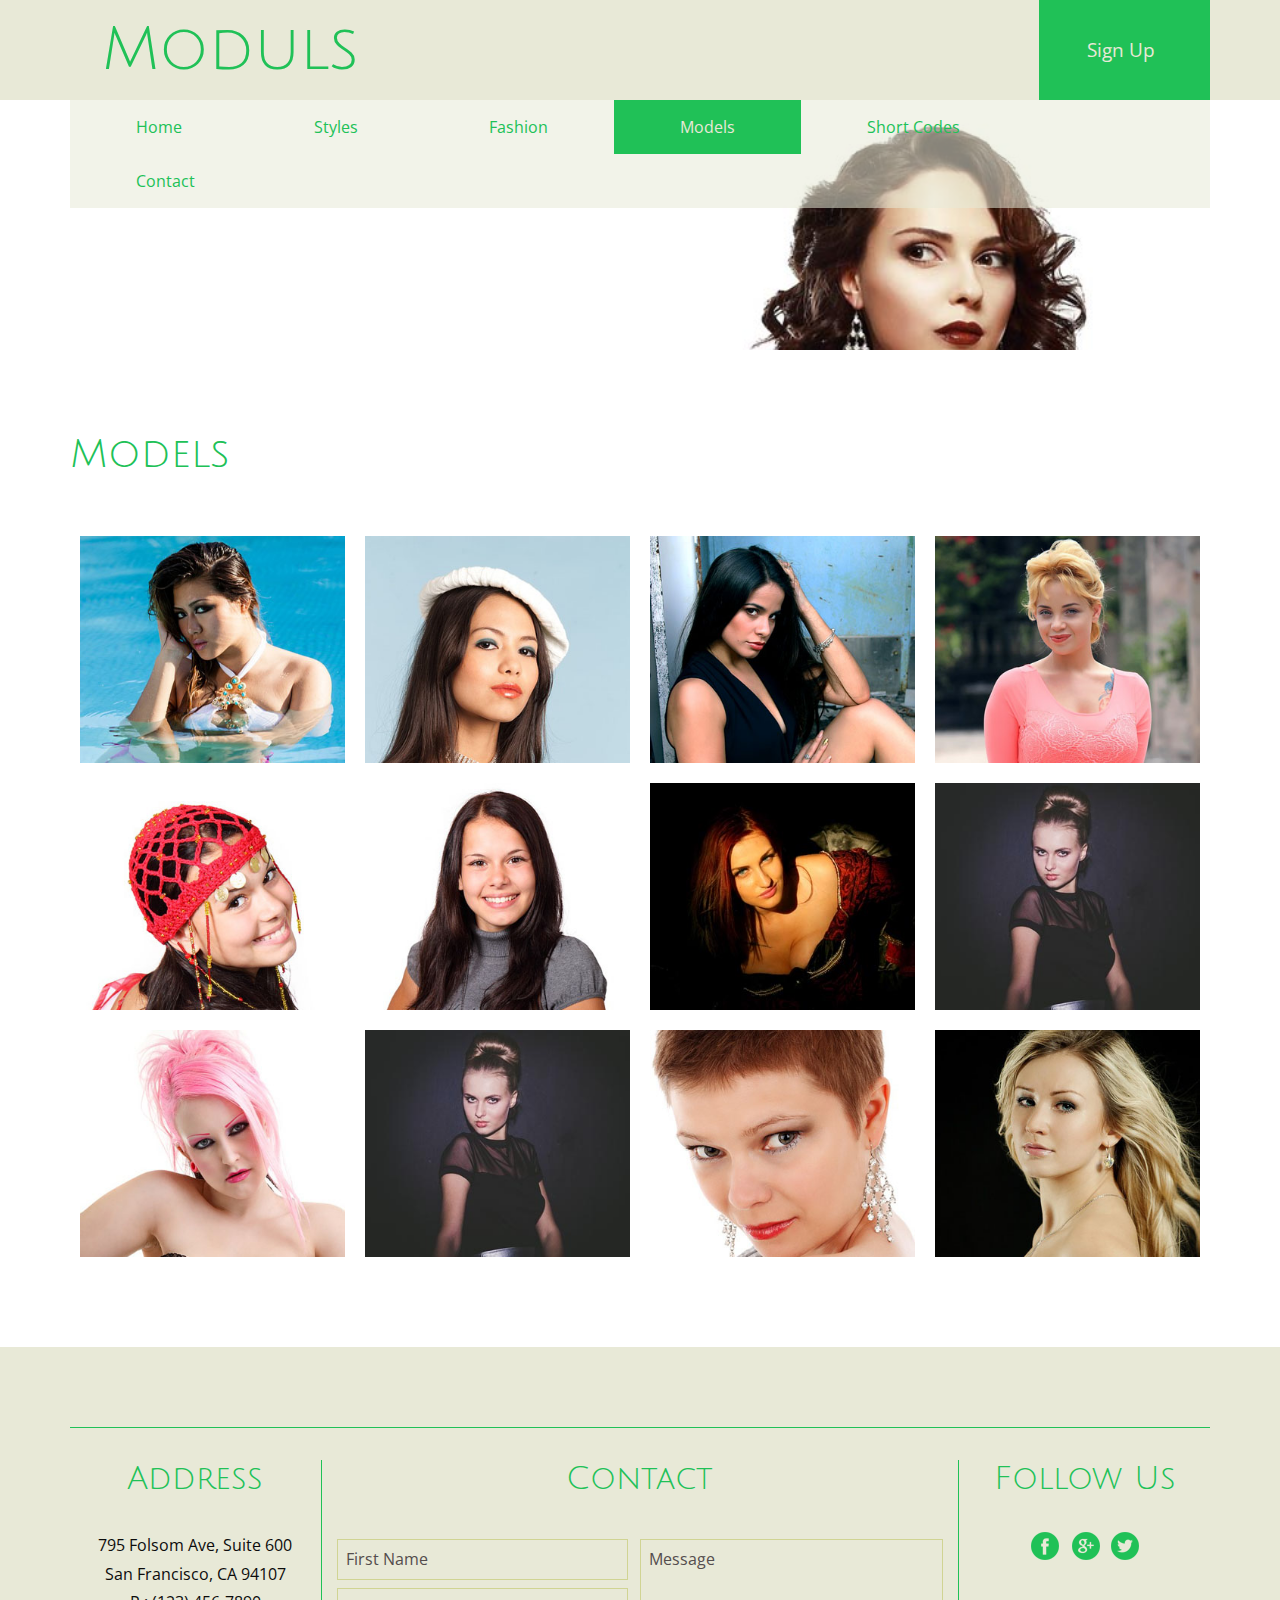
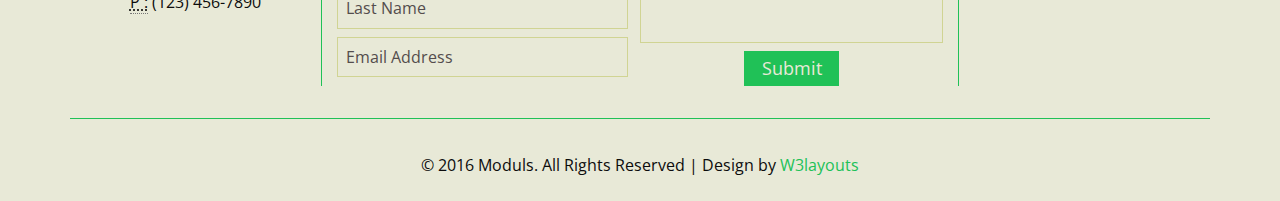
<file: models.html>
<!--
Author: W3layouts
Author URL: http://w3layouts.com
License: Creative Commons Attribution 3.0 Unported
License URL: http://creativecommons.org/licenses/by/3.0/
-->
<!DOCTYPE HTML>
<html>
<head>
<title>Moduls a Fashion Category Flat Bootstrap Responsive Website Template | Models :: w3layouts</title>
<meta name="viewport" content="width=device-width, initial-scale=1">
<meta http-equiv="Content-Type" content="text/html; charset=utf-8" />
<meta name="keywords" content="Moduls Responsive web template, Bootstrap Web Templates, Flat Web Templates, Android Compatible web template, 
Smartphone Compatible web template, free webdesigns for Nokia, Samsung, LG, SonyEricsson, Motorola web design" />
<script type="applijewelleryion/x-javascript"> addEventListener("load", function() { setTimeout(hideURLbar, 0); }, false); function hideURLbar(){ window.scrollTo(0,1); } </script>
<link href="css/bootstrap.css" rel='stylesheet' type='text/css' />
<!-- Custom Theme files -->
<link href="css/style.css" rel='stylesheet' type='text/css' />	
<script src="js/jquery-1.11.1.min.js"></script>
<link rel="stylesheet" href="css/flexslider.css" type="text/css" media="screen" />

<!--webfonts-->
<link href='//fonts.googleapis.com/css?family=Julius+Sans+One' rel='stylesheet' type='text/css'>
<link href='//fonts.googleapis.com/css?family=Open+Sans:300italic,400italic,600italic,400,300,600,700|Six+Caps' rel='stylesheet' type='text/css' />
   <!--//webfonts-->
<script type="text/javascript" src="js/bootstrap.js"></script>
</head>
<body>
<!-- banner -->
	<div class="banner-1">
			<!-- header -->
	 <!-- header-bottom -->
	 <div class="header">
		<div class="header-top">
			<div class="container">
				<div class="logo">
					<h1><a href="index.html">Moduls</a></h1>
				</div>
				<div class="reserv">
					<a href="login.html">Sign Up</a>
				</div>
					<div class="clearfix"></div>
			
			</div>
		</div>
		<div class="container">
		<div class="header-bottom">
				<nav class="navbar navbar-default" role="navigation">
					<div class="navbar-header">
						<button type="button" class="navbar-toggle" data-toggle="collapse" data-target="#bs-example-navbar-collapse-1">
							<span class="sr-only">Toggle navigation</span>
							<span class="icon-bar"></span>
							<span class="icon-bar"></span>
							<span class="icon-bar"></span>
						</button>
					</div>
					<!--/.navbar-header-->
					<div class="collapse navbar-collapse" id="bs-example-navbar-collapse-1">
						<ul class="nav navbar-nav">
							<li><a href="index.html">Home</a></li>
							<li><a href="styles.html">Styles</a></li>
							 <li><a href="fashion.html">Fashion</a></li>
							<li class="active"><a href="models.html">Models</a></li>
							<li><a href="shortcodes.html">Short Codes</a></li>
							<li><a href="contact.html">Contact</a></li>
						</ul>
					</div>
					<!--/.navbar-collapse-->
				</nav>
		</div>
		</div>
	</div>
	<!-- /header-bottom -->
<!-- header -->
	
	</div>
<!-- banner -->
<!-- models-->
<div class="model">		
		<div class="container">
			<h3>Models</h3>
			<div class="top-gallery">
				<div class="col-md-3 gallery-grid gallery1">
					<a href="images/3.jpg" class="swipebox">
						<img src="images/3.jpg" class="img-responsive" alt="/">
						<div class="textbox">
						</div>
					</a>
				</div>
				<div class="col-md-3 gallery-grid gallery1">
					<a href="images/4.jpg" class="swipebox">
						<img src="images/4.jpg" class="img-responsive" alt="/">
						<div class="textbox">
						</div> 
					</a>
				</div>
				<div class="col-md-3 gallery-grid gallery1">
					<a href="images/8.jpg" class="swipebox">
						<img src="images/8.jpg" class="img-responsive" alt="/">
						<div class="textbox">
						</div>
					</a>
				</div>
				<div class="col-md-3 gallery-grid gallery1">
					<a href="images/9.jpg" class="swipebox">
						<img src="images/9.jpg" class="img-responsive" alt="/">
						<div class="textbox">
						</div>
					</a>
				</div>
				<div class="clearfix"> </div>
			</div>
			<div class="top-gallery">
				<div class="col-md-3 gallery-grid gallery1">
					<a href="images/6.jpg" class="swipebox">
						<img src="images/6.jpg" class="img-responsive" alt="/">
						<div class="textbox">
						</div>
					</a>
				</div>
				<div class="col-md-3 gallery-grid gallery1">
					<a href="images/7.jpg" class="swipebox">
						<img src="images/7.jpg" class="img-responsive" alt="/">
						<div class="textbox">
						</div> 
					</a>
				</div>
				<div class="col-md-3 gallery-grid gallery1">
					<a href="images/18.jpg" class="swipebox">
						<img src="images/18.jpg" class="img-responsive" alt="/">
						<div class="textbox">
						</div>
					</a>
				</div>
				<div class="col-md-3 gallery-grid gallery1">
					<a href="images/17.jpg" class="swipebox">
						<img src="images/17.jpg" class="img-responsive" alt="/">
						<div class="textbox">
						</div>
					</a>
				</div>
				<div class="clearfix"> </div>
			</div>		
			<div class="top-gallery">
				<div class="col-md-3 gallery-grid gallery1">
					<a href="images/12.jpg" class="swipebox">
						<img src="images/12.jpg" class="img-responsive" alt="/">
						<div class="textbox">
						</div>
					</a>
				</div>
				<div class="col-md-3 gallery-grid gallery1">
					<a href="images/17.jpg" class="swipebox">
						<img src="images/17.jpg" class="img-responsive" alt="/">
						<div class="textbox">
						</div> 
					</a>
				</div>
				<div class="col-md-3 gallery-grid gallery1">
					<a href="images/10.jpg" class="swipebox">
						<img src="images/10.jpg" class="img-responsive" alt="/">
						<div class="textbox">
						</div>
					</a>
				</div>
				<div class="col-md-3 gallery-grid gallery1">
					<a href="images/11.jpg" class="swipebox">
						<img src="images/11.jpg" class="img-responsive" alt="/">
						<div class="textbox">
						</div>
					</a>
				</div>
				<div class="clearfix"> </div>
			</div>
			<link rel="stylesheet" href="css/swipebox.css">
						<script src="js/jquery.swipebox.min.js"></script> 
							<script type="text/javascript">
								jQuery(function($) {
									$(".swipebox").swipebox();
								});
							</script>
		</div>
	</div>
<!-- models-->
<!-- footer-->
	<div class="footer">
		<div class="container">
			<div class="footer-top">
				<div class="col-md-3 footer-left">
					<h4>Address</h4>
						<address>
							795 Folsom Ave, Suite 600<br>
							San Francisco, CA 94107<br>
							<abbr title="Phone">P :</abbr> (123) 456-7890
						</address>
				</div>
				<div class="col-md-6 footer-middle">
					<h4>Contact</h4>
					<form>
						<div class="ft-lt">
							<input type="text" value="First Name" placeholder="" onfocus="this.value='';" onblur="if (this.value == '') {this.value = 'First Name';}">	
							<input type="text" value="Last Name" placeholder="" onfocus="this.value='';" onblur="if (this.value == '') {this.value = 'Last Name';}">				
							<input type="text" value="Email Address" placeholder="" onfocus="this.value='';" onblur="if (this.value == '') {this.value = 'Email Address';}">
						</div>
						<div class="ft-rgt">
							<textarea placeholder="" onfocus="this.value='';" onblur="if (this.value == '') {this.value = 'Message';}">Message</textarea>	
							<input type="submit" value="Submit">
						</div>
					</form>
				</div>
				
				<div class="col-md-3 footer-left">
					<h4>Follow Us</h4>
					<div class="soci">
									<a href="#"><i class="f-1"> </i></a>
									<a href="#"><i class="t-1"> </i></a>
									<a href="#"><i class="g-1"> </i></a>
								</div>
				</div>
				<div class="clearfix"></div>
			</div>
			<div class="footer-text">
				<p>© 2016 Moduls. All Rights Reserved | Design by  <a href="http://w3layouts.com/" target="_blank">W3layouts</a> </p>
			</div>
		</div>
	</div>
<!-- footer-->
</body>
</html>
</file>
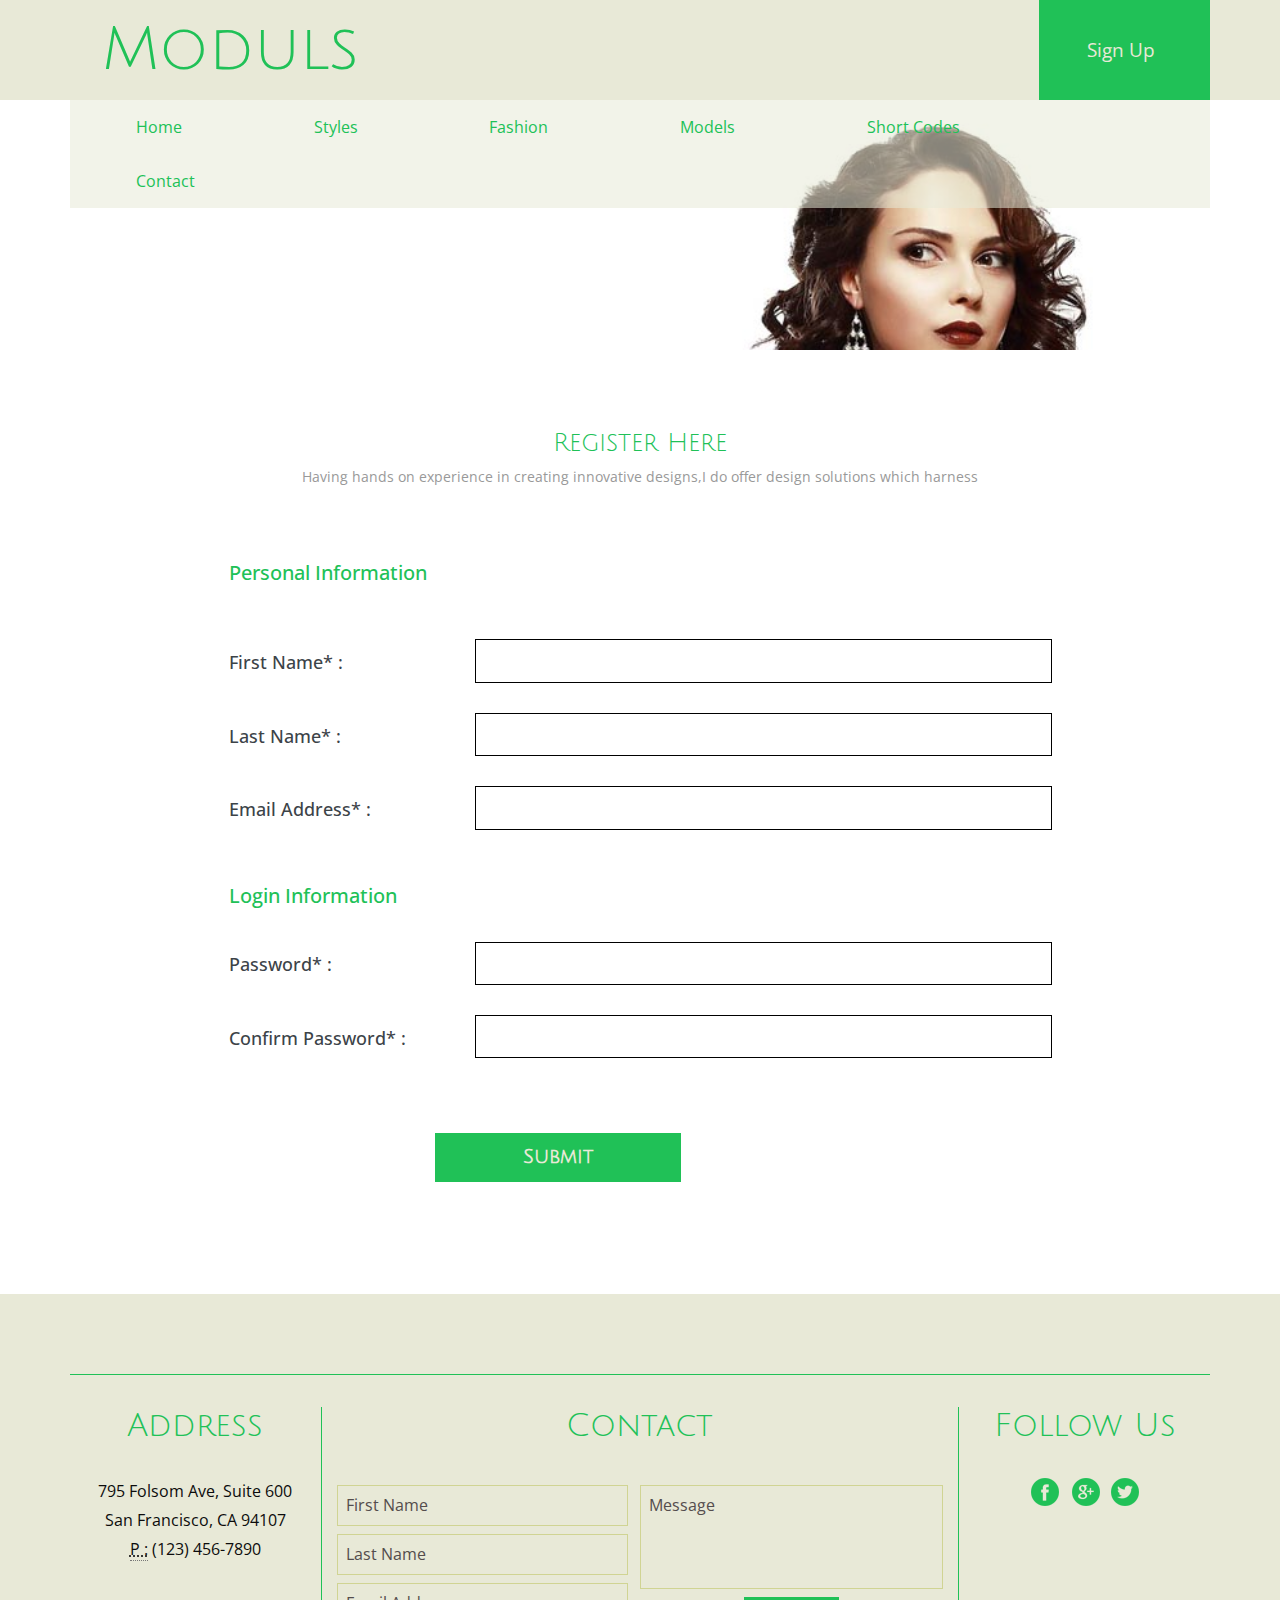
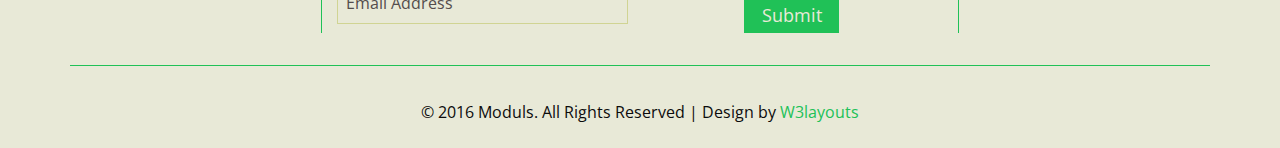
<file: register.html>
<!--
Author: W3layouts
Author URL: http://w3layouts.com
License: Creative Commons Attribution 3.0 Unported
License URL: http://creativecommons.org/licenses/by/3.0/
-->
<!DOCTYPE HTML>
<html>
<head>
<title>Moduls a Fashion Category Flat Bootstrap Responsive Website Template | Register :: w3layouts</title>
<meta name="viewport" content="width=device-width, initial-scale=1">
<meta http-equiv="Content-Type" content="text/html; charset=utf-8" />
<meta name="keywords" content="Moduls Responsive web template, Bootstrap Web Templates, Flat Web Templates, Android Compatible web template, 
Smartphone Compatible web template, free webdesigns for Nokia, Samsung, LG, SonyEricsson, Motorola web design" />
<script type="applijewelleryion/x-javascript"> addEventListener("load", function() { setTimeout(hideURLbar, 0); }, false); function hideURLbar(){ window.scrollTo(0,1); } </script>
<link href="css/bootstrap.css" rel='stylesheet' type='text/css' />
<!-- Custom Theme files -->
<link href="css/style.css" rel='stylesheet' type='text/css' />	
<script src="js/jquery-1.11.1.min.js"></script>
<link rel="stylesheet" href="css/flexslider.css" type="text/css" media="screen" />

<!--webfonts-->
<link href='//fonts.googleapis.com/css?family=Julius+Sans+One' rel='stylesheet' type='text/css'>
<link href='//fonts.googleapis.com/css?family=Open+Sans:300italic,400italic,600italic,400,300,600,700|Six+Caps' rel='stylesheet' type='text/css' />
   <!--//webfonts-->
<script type="text/javascript" src="js/bootstrap.js"></script>
</head>
<body>
<!-- banner -->
	<div class="banner-1">
			<!-- header -->
	 <!-- header-bottom -->
	 <div class="header">
		<div class="header-top">
			<div class="container">
				<div class="logo">
					<h1><a href="index.html">Moduls</a></h1>
				</div>
				<div class="reserv">
					<a href="login.html">Sign Up</a>
				</div>
					<div class="clearfix"></div>
			
			</div>
		</div>
		<div class="container">
		<div class="header-bottom">
				<nav class="navbar navbar-default" role="navigation">
					<div class="navbar-header">
						<button type="button" class="navbar-toggle" data-toggle="collapse" data-target="#bs-example-navbar-collapse-1">
							<span class="sr-only">Toggle navigation</span>
							<span class="icon-bar"></span>
							<span class="icon-bar"></span>
							<span class="icon-bar"></span>
						</button>
					</div>
					<!--/.navbar-header-->
					<div class="collapse navbar-collapse" id="bs-example-navbar-collapse-1">
						<ul class="nav navbar-nav">
							<li><a href="index.html">Home</a></li>
							<li><a href="styles.html">Styles</a></li>
							 <li><a href="fashion.html">Fashion</a></li>
							<li><a href="models.html">Models</a></li>
							<li><a href="shortcodes.html">Short Codes</a></li>
							<li><a href="contact.html">Contact</a></li>
						</ul>
					</div>
					<!--/.navbar-collapse-->
				</nav>
		</div>
		</div>
	</div>
	<!-- /header-bottom -->
<!-- header -->
	
	</div>
<!-- banner -->
<!-- register -->
		<div class="sign-up-form">
			<div class="container">
				<h3>Register Here</h3>
					<p>Having hands on experience in creating innovative designs,I do offer design 
						solutions which harness</p>
				<div class="sign-up">
					<h5>Personal Information</h5>
					<div class="sign-u">
						<div class="sign-up1">
							<h4 class="a">First Name* :</h4>
						</div>
						<div class="sign-up2">
							<form>
								<input type="text" placeholder=" " required=" "/>
							</form>
						</div>
						<div class="clearfix"> </div>
					</div>
					<div class="sign-u">
						<div class="sign-up1">
							<h4 class="b">Last Name* :</h4>
						</div>
						<div class="sign-up2">
							<form>
								<input type="text" placeholder=" " required=" "/>
							</form>
						</div>
						<div class="clearfix"> </div>
					</div>
					<div class="sign-u">
						<div class="sign-up1">
							<h4 class="c">Email Address* :</h4>
						</div>
						<div class="sign-up2">
							<form>
								<input type="text" placeholder=" " required=" "/>
							</form>
						</div>
						<div class="clearfix"> </div>
					</div>
					<h6>Login Information</h6>
					<div class="sign-u">
						<div class="sign-up1">
							<h4 class="d">Password* :</h4>
						</div>
						<div class="sign-up2">
							<form>
								<input type="password" placeholder=" " required=" "/>
							</form>
						</div>
						<div class="clearfix"> </div>
					</div>
					<div class="sign-u">
						<div class="sign-up1">
							<h4>Confirm Password* :</h4>
						</div>
						<div class="sign-up2">
							<form>
								<input type="password" placeholder=" " required=" "/>
							</form>
						</div>
						<div class="clearfix"> </div>
					</div>
					<form>
						<input type="submit" value="Submit">
					</form>
				</div>
			</div>
		</div>
<!-- //register -->


<!-- footer-->
	<div class="footer">
		<div class="container">
			<div class="footer-top">
				<div class="col-md-3 footer-left">
					<h4>Address</h4>
						<address>
							795 Folsom Ave, Suite 600<br>
							San Francisco, CA 94107<br>
							<abbr title="Phone">P :</abbr> (123) 456-7890
						</address>
				</div>
				<div class="col-md-6 footer-middle">
					<h4>Contact</h4>
					<form>
						<div class="ft-lt">
							<input type="text" value="First Name" placeholder="" onfocus="this.value='';" onblur="if (this.value == '') {this.value = 'First Name';}">	
							<input type="text" value="Last Name" placeholder="" onfocus="this.value='';" onblur="if (this.value == '') {this.value = 'Last Name';}">				
							<input type="text" value="Email Address" placeholder="" onfocus="this.value='';" onblur="if (this.value == '') {this.value = 'Email Address';}">
						</div>
						<div class="ft-rgt">
							<textarea placeholder="" onfocus="this.value='';" onblur="if (this.value == '') {this.value = 'Message';}">Message</textarea>	
							<input type="submit" value="Submit">
						</div>
					</form>
				</div>
				
				<div class="col-md-3 footer-left">
					<h4>Follow Us</h4>
					<div class="soci">
									<a href="#"><i class="f-1"> </i></a>
									<a href="#"><i class="t-1"> </i></a>
									<a href="#"><i class="g-1"> </i></a>
								</div>
				</div>
				<div class="clearfix"></div>
			</div>
			<div class="footer-text">
				<p>© 2016 Moduls. All Rights Reserved | Design by  <a href="http://w3layouts.com/" target="_blank">W3layouts</a> </p>
			</div>
		</div>
	</div>
<!-- footer-->
</body>
</html>
</file>
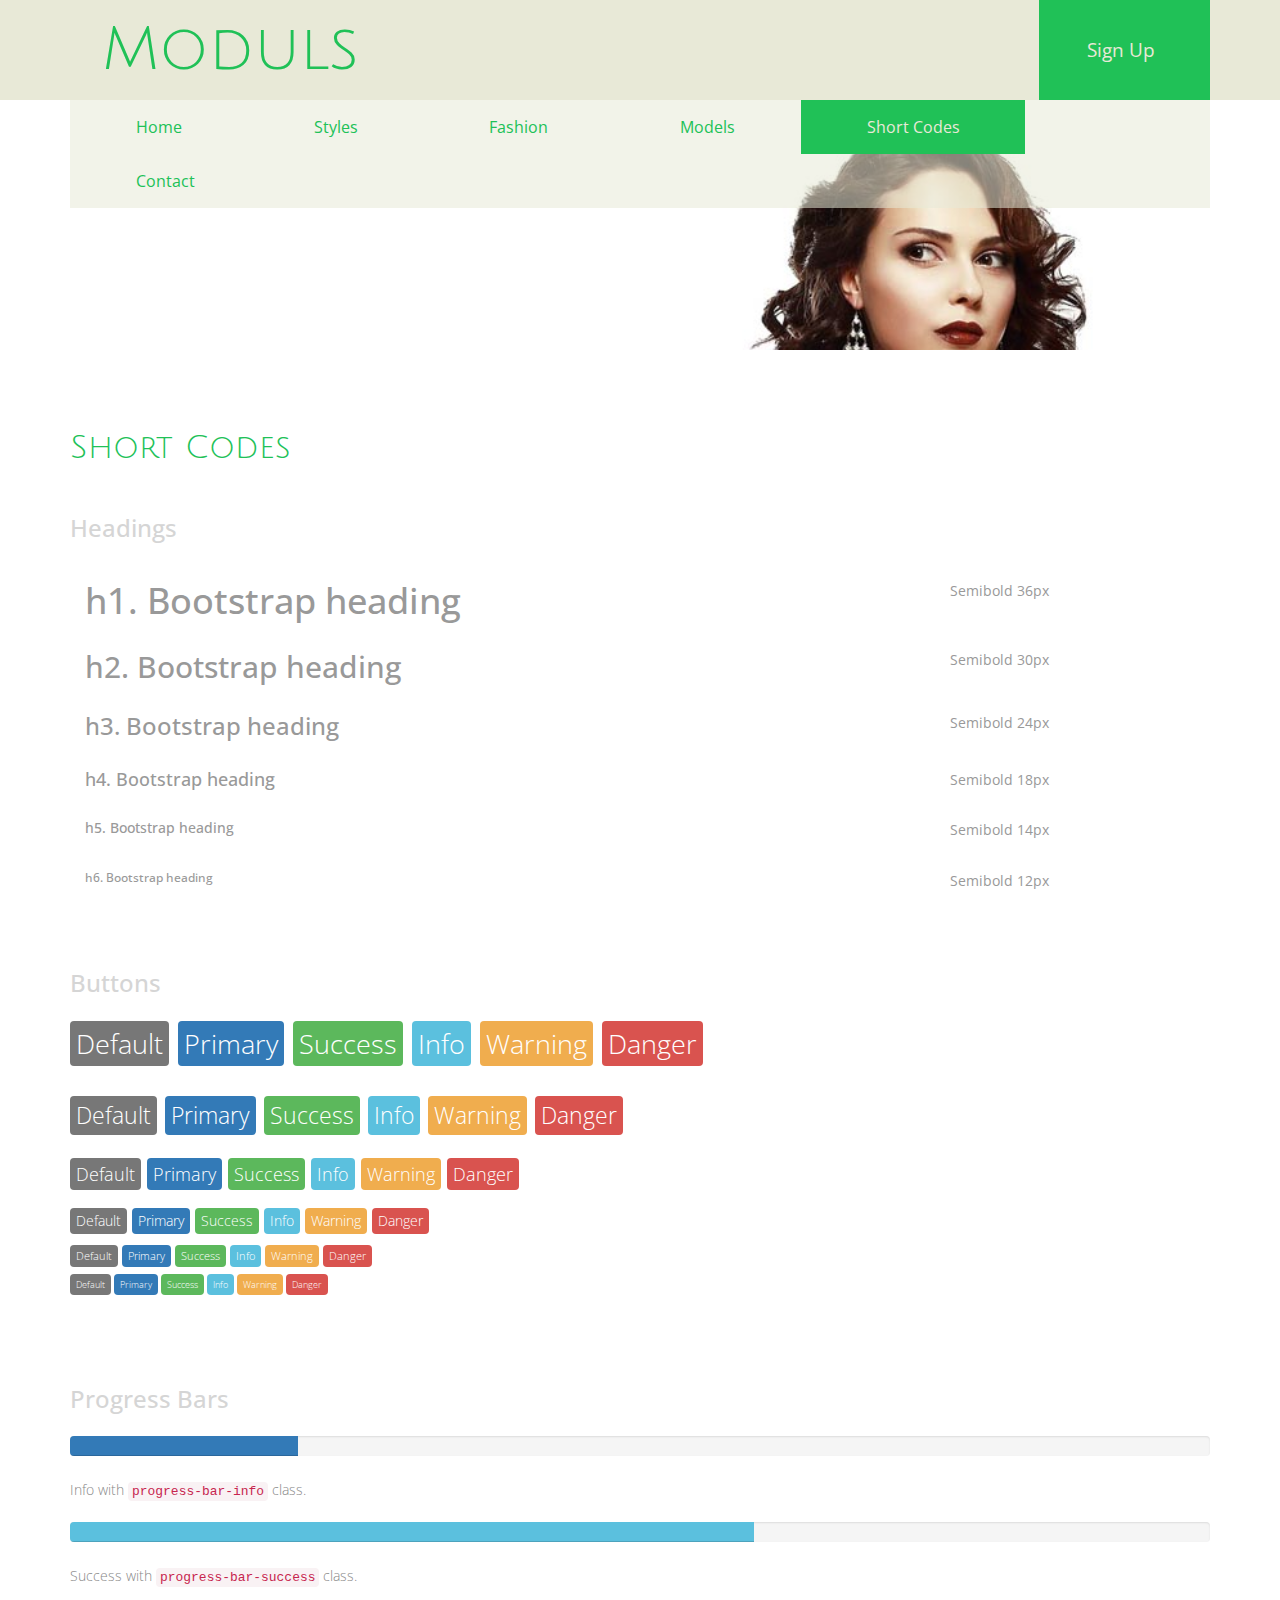
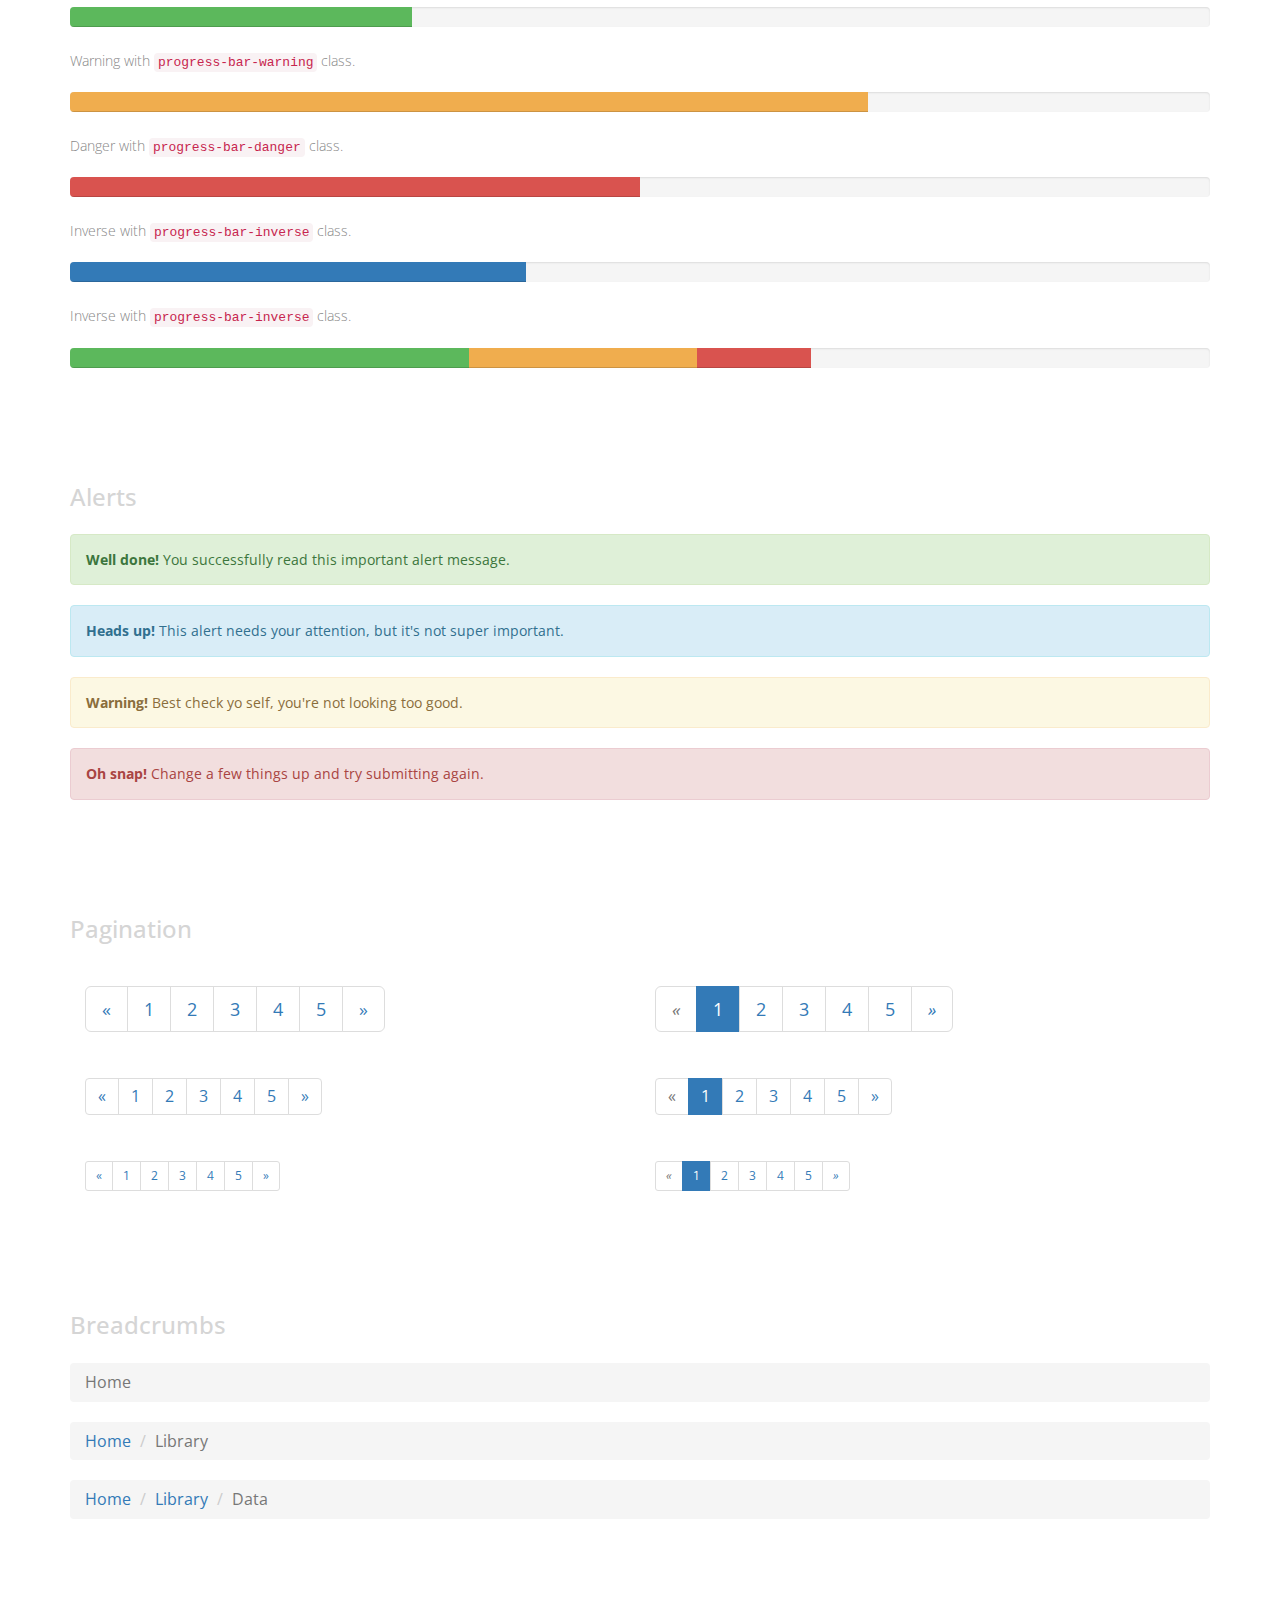
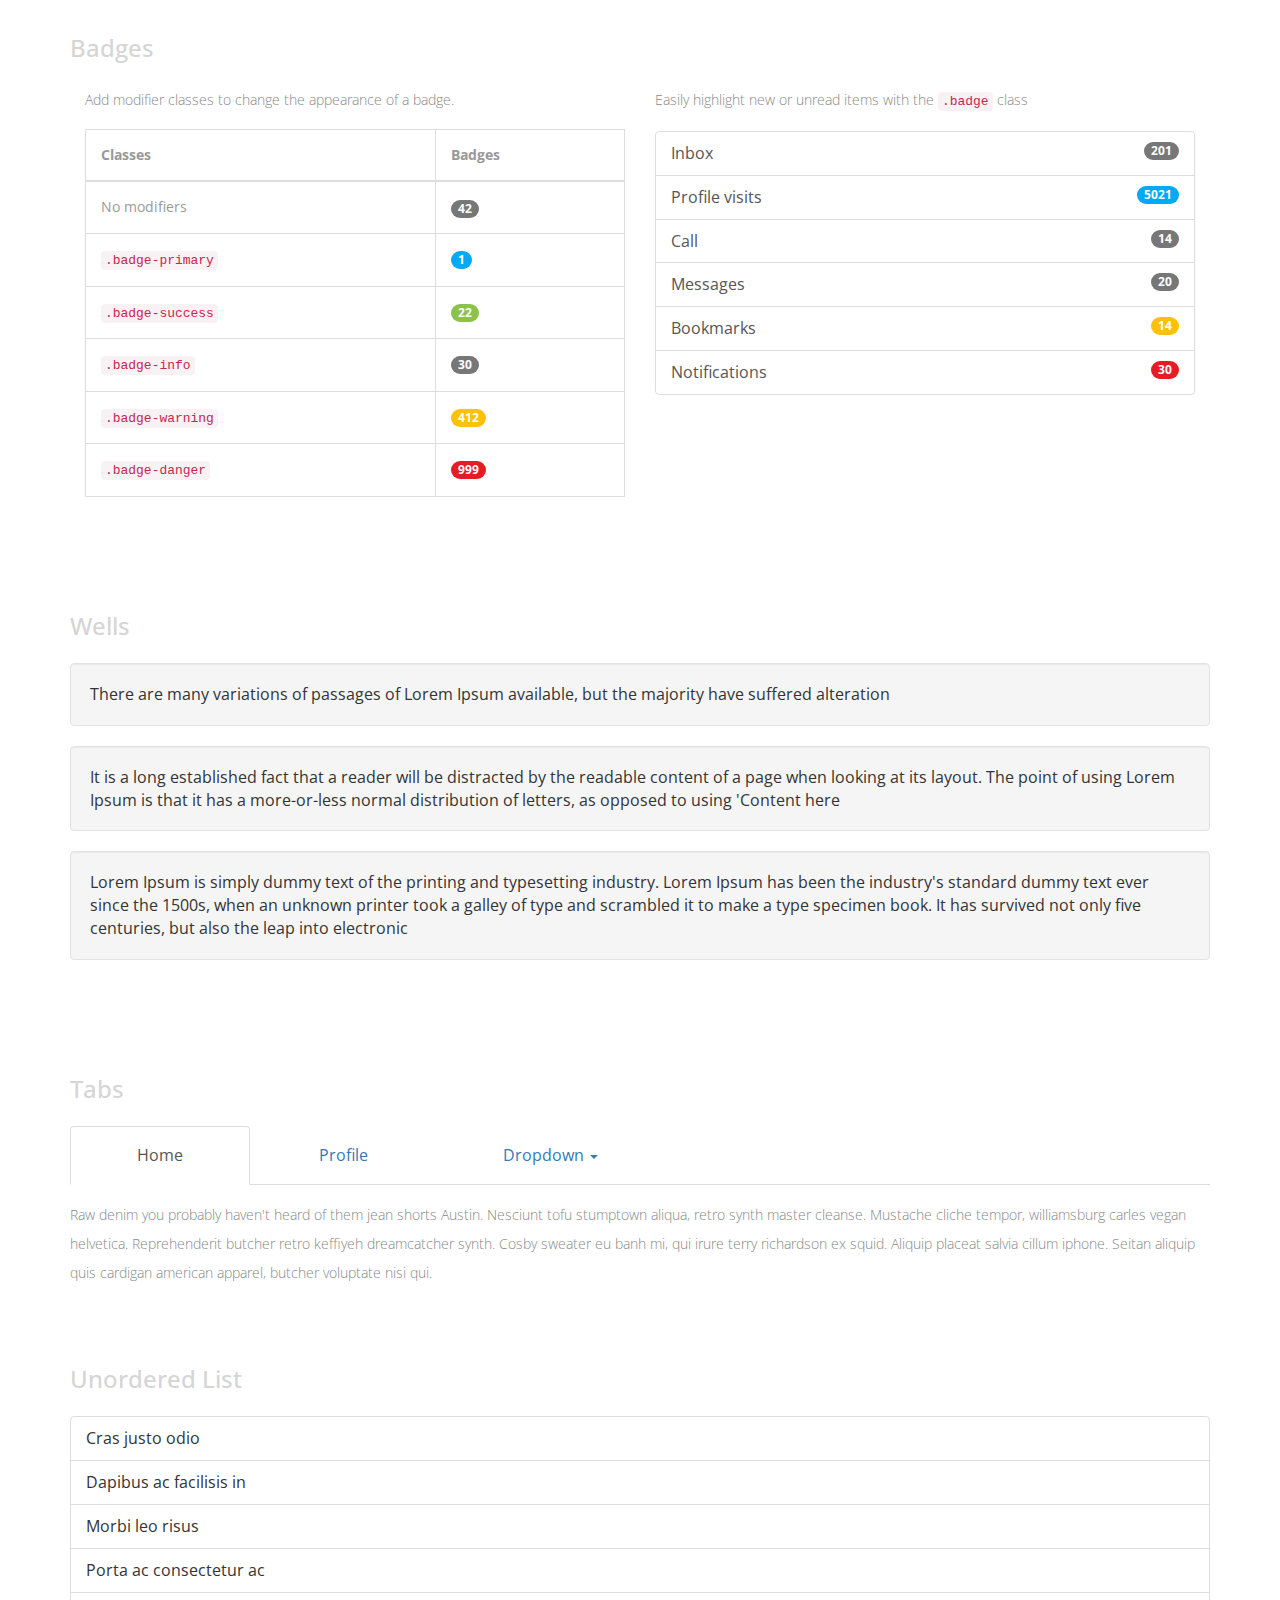
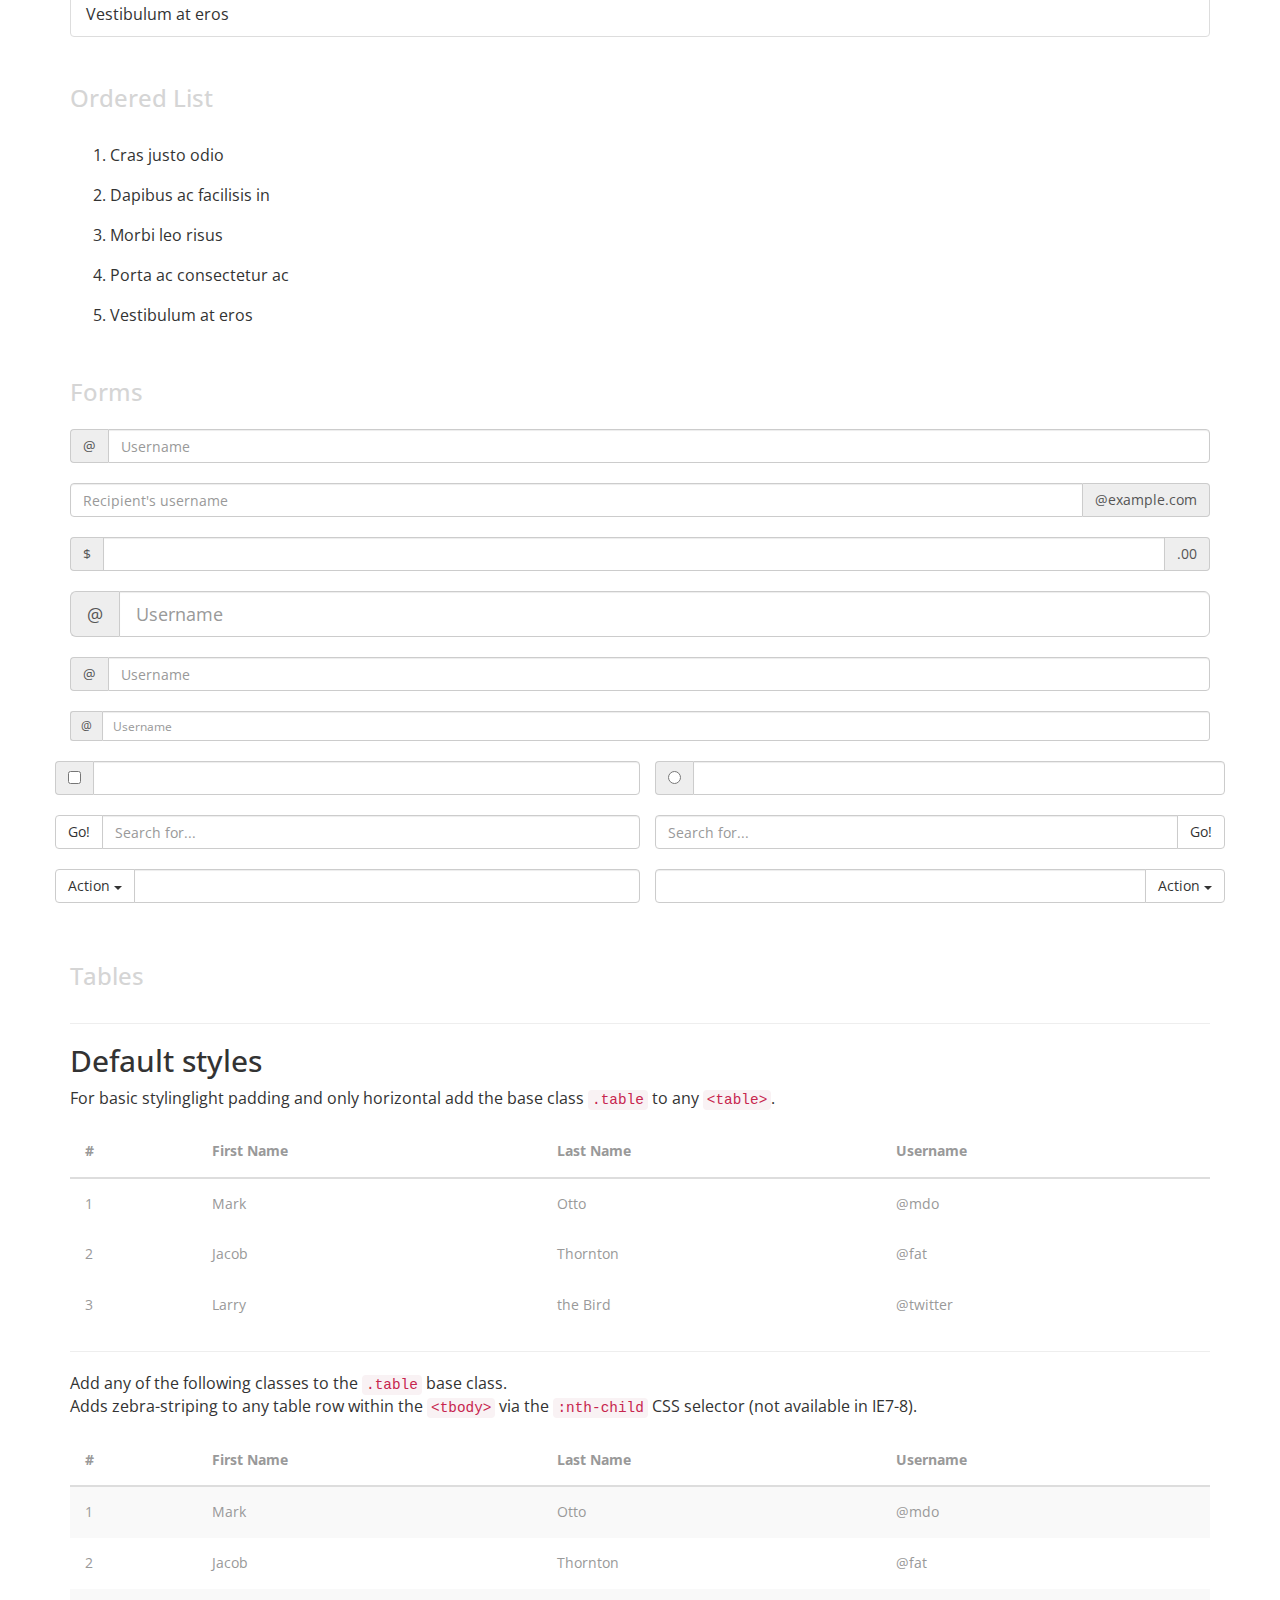
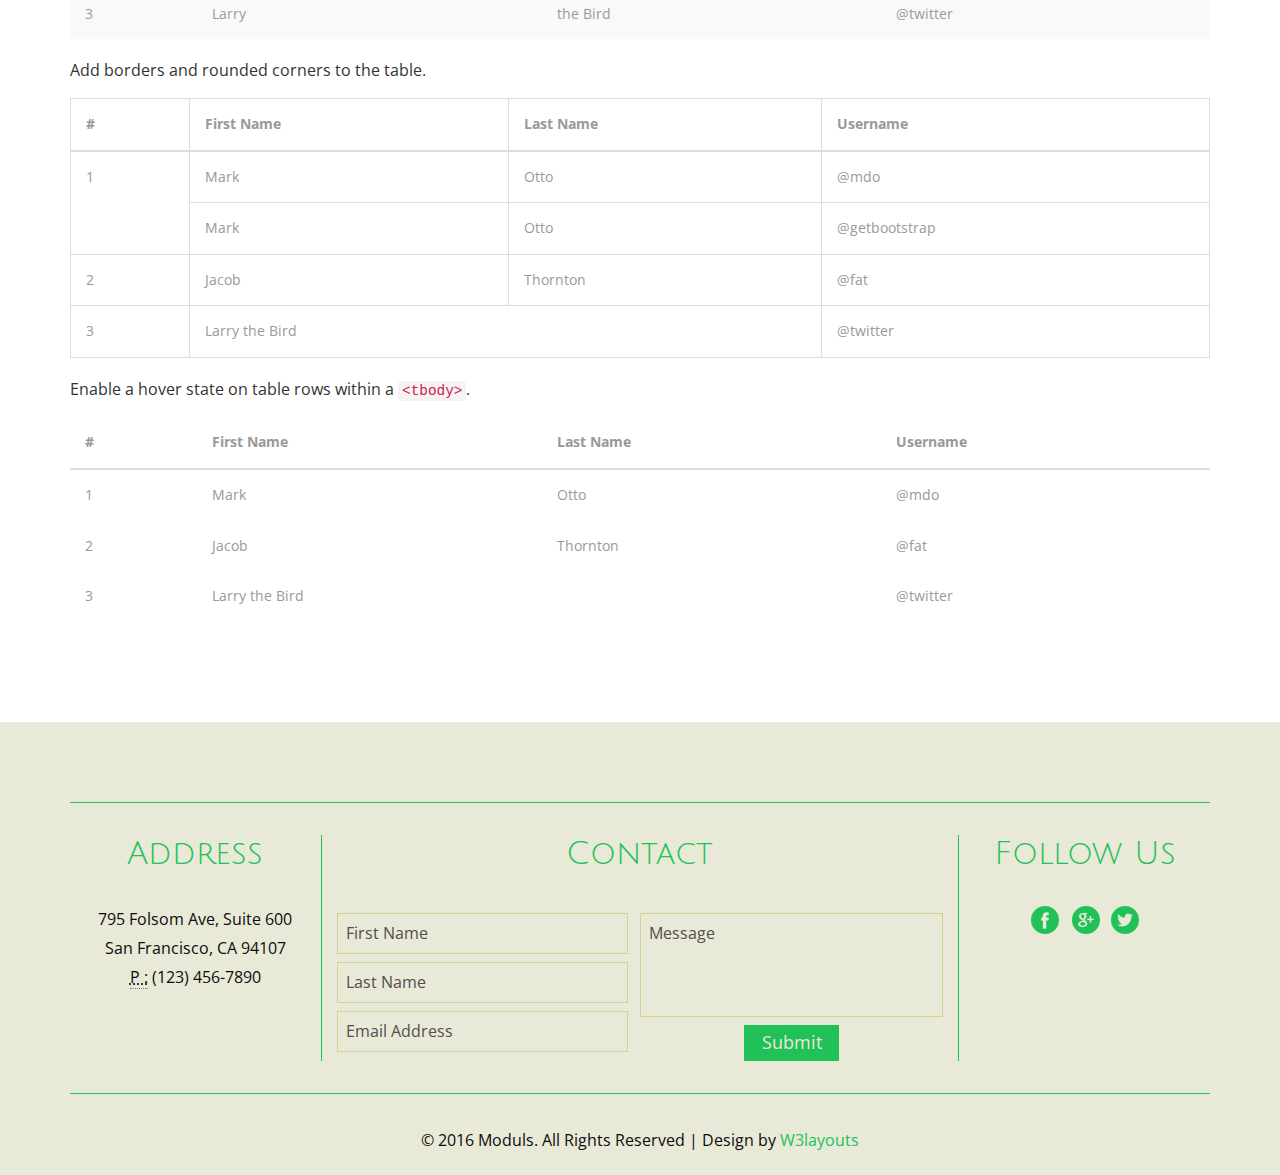
<file: shortcodes.html>
<!--
Author: W3layouts
Author URL: http://w3layouts.com
License: Creative Commons Attribution 3.0 Unported
License URL: http://creativecommons.org/licenses/by/3.0/
-->
<!DOCTYPE HTML>
<html>
<head>
<title>Moduls a Fashion Category Flat Bootstrap Responsive Website Template | Short Codes :: w3layouts</title>
<meta name="viewport" content="width=device-width, initial-scale=1">
<meta http-equiv="Content-Type" content="text/html; charset=utf-8" />
<meta name="keywords" content="Moduls Responsive web template, Bootstrap Web Templates, Flat Web Templates, Android Compatible web template, 
Smartphone Compatible web template, free webdesigns for Nokia, Samsung, LG, SonyEricsson, Motorola web design" />
<script type="applijewelleryion/x-javascript"> addEventListener("load", function() { setTimeout(hideURLbar, 0); }, false); function hideURLbar(){ window.scrollTo(0,1); } </script>
<link href="css/bootstrap.css" rel='stylesheet' type='text/css' />
<!-- Custom Theme files -->
<link href="css/style.css" rel='stylesheet' type='text/css' />	
<script src="js/jquery-1.11.1.min.js"></script>
<link rel="stylesheet" href="css/flexslider.css" type="text/css" media="screen" />
<!--webfonts-->
<link href='//fonts.googleapis.com/css?family=Julius+Sans+One' rel='stylesheet' type='text/css'>
<link href='//fonts.googleapis.com/css?family=Open+Sans:300italic,400italic,600italic,400,300,600,700|Six+Caps' rel='stylesheet' type='text/css' />
   <!--//webfonts-->
<script type="text/javascript" src="js/bootstrap.js"></script>
</head>
<body>
<!-- banner -->
	<div class="banner-1">
			<!-- header -->
	 <!-- header-bottom -->
	 <div class="header">
		<div class="header-top">
			<div class="container">
				<div class="logo">
					<h1><a href="index.html">Moduls</a></h1>
				</div>
				<div class="reserv">
					<a href="login.html">Sign Up</a>
				</div>
					<div class="clearfix"></div>
			
			</div>
		</div>
		<div class="container">
		<div class="header-bottom">
				<nav class="navbar navbar-default" role="navigation">
					<div class="navbar-header">
						<button type="button" class="navbar-toggle" data-toggle="collapse" data-target="#bs-example-navbar-collapse-1">
							<span class="sr-only">Toggle navigation</span>
							<span class="icon-bar"></span>
							<span class="icon-bar"></span>
							<span class="icon-bar"></span>
						</button>
					</div>
					<!--/.navbar-header-->
					<div class="collapse navbar-collapse" id="bs-example-navbar-collapse-1">
						<ul class="nav navbar-nav">
							<li><a href="index.html">Home</a></li>
							<li><a href="styles.html">Styles</a></li>
							 <li><a href="fashion.html">Fashion</a></li>
							<li><a href="models.html">Models</a></li>
							<li class="active"><a href="shortcodes.html">Short Codes</a></li>
							<li><a href="contact.html">Contact</a></li>
						</ul>
					</div>
					<!--/.navbar-collapse-->
				</nav>
		</div>
		</div>
	</div>
	<!-- /header-bottom -->
<!-- header -->
	
	</div>
<!-- banner -->
<div class="typo">
		<div class="container">
			<h3 class="title">Short Codes</h3>
			<div class="grid_3 grid_4">
				<h3 class="hdg">Headings</h3>
				<div class="bs-example">
					<table class="table">
						<tbody>
							<tr>
								<td><h1 id="h1.-bootstrap-heading">h1. Bootstrap heading<a class="anchorjs-link" href="#h1.-bootstrap-heading"><span class="anchorjs-icon"></span></a></h1></td>
								<td class="type-info">Semibold 36px</td>
							</tr>
							<tr>
								<td><h2 id="h2.-bootstrap-heading">h2. Bootstrap heading<a class="anchorjs-link" href="#h2.-bootstrap-heading"><span class="anchorjs-icon"></span></a></h2></td>
								<td class="type-info">Semibold 30px</td>
							</tr>
							<tr>
								<td><h3 id="h3.-bootstrap-heading">h3. Bootstrap heading<a class="anchorjs-link" href="#h3.-bootstrap-heading"><span class="anchorjs-icon"></span></a></h3></td>
								<td class="type-info">Semibold 24px</td>
							</tr>
							<tr>
								<td><h4 id="h4.-bootstrap-heading">h4. Bootstrap heading<a class="anchorjs-link" href="#h4.-bootstrap-heading"><span class="anchorjs-icon"></span></a></h4></td>
								<td class="type-info">Semibold 18px</td>
							</tr>
							<tr>
								<td><h5 id="h5.-bootstrap-heading">h5. Bootstrap heading<a class="anchorjs-link" href="#h5.-bootstrap-heading"><span class="anchorjs-icon"></span></a></h5></td>
								<td class="type-info">Semibold 14px</td>
							</tr>
							<tr>
								<td><h6>h6. Bootstrap heading</h6></td>
								<td class="type-info">Semibold 12px</td>
							</tr>
						</tbody>
					</table>
				</div>
			</div>
			<div class="grid_3 grid_5">
				<h3>Buttons</h3>
				<h1>
					<a href="#"><span class="label label-default">Default</span></a>
					<a href="#"><span class="label label-primary">Primary</span></a>
					<a href="#"><span class="label label-success">Success</span></a>
					<a href="#"><span class="label label-info">Info</span></a>
					<a href="#"><span class="label label-warning">Warning</span></a>
					<a href="#"><span class="label label-danger">Danger</span></a>
				</h1>
				<h2>
					<a href="#"><span class="label label-default">Default</span></a>
					<a href="#"><span class="label label-primary">Primary</span></a>
					<a href="#"><span class="label label-success">Success</span></a>
					<a href="#"><span class="label label-info">Info</span></a>
					<a href="#"><span class="label label-warning">Warning</span></a>
					<a href="#"><span class="label label-danger">Danger</span></a>
				</h2>
				<h3>
					<a href="#"><span class="label label-default">Default</span></a>
					<a href="#"><span class="label label-primary">Primary</span></a>
					<a href="#"><span class="label label-success">Success</span></a>
					<a href="#"><span class="label label-info">Info</span></a>
					<a href="#"><span class="label label-warning">Warning</span></a>
					<a href="#"><span class="label label-danger">Danger</span></a>
				</h3>
				<h4>
					<a href="#"><span class="label label-default">Default</span></a>
					<a href="#"><span class="label label-primary">Primary</span></a>
					<a href="#"><span class="label label-success">Success</span></a>
					<a href="#"><span class="label label-info">Info</span></a>
					<a href="#"><span class="label label-warning">Warning</span></a>
					<a href="#"><span class="label label-danger">Danger</span></a>
				</h4>
				<h5>
					<a href="#"><span class="label label-default">Default</span></a>
					<a href="#"><span class="label label-primary">Primary</span></a>
					<a href="#"><span class="label label-success">Success</span></a>
					<a href="#"><span class="label label-info">Info</span></a>
					<a href="#"><span class="label label-warning">Warning</span></a>
					<a href="#"><span class="label label-danger">Danger</span></a>
				</h5>
				<h6>
					<a href="#"><span class="label label-default">Default</span></a>
					<a href="#"><span class="label label-primary">Primary</span></a>
					<a href="#"><span class="label label-success">Success</span></a>
					<a href="#"><span class="label label-info">Info</span></a>
					<a href="#"><span class="label label-warning">Warning</span></a>
					<a href="#"><span class="label label-danger">Danger</span></a>
				</h6>
			</div>			   
			<div class="grid_3 grid_5">
				<h3>Progress Bars</h3>
				<div class="tab-content">
					<div class="tab-pane active" id="domprogress">
						<div class="progress">    
							<div class="progress-bar progress-bar-primary" style="width: 20%"></div>
						</div>
						<p>Info with <code>progress-bar-info</code> class.</p>
						<div class="progress">    
							<div class="progress-bar progress-bar-info" style="width: 60%"></div>
						</div>
						<p>Success with <code>progress-bar-success</code> class.</p>
						<div class="progress">
							<div class="progress-bar progress-bar-success" style="width: 30%"></div>
						</div>
						<p>Warning with <code>progress-bar-warning</code> class.</p>
						<div class="progress">
							<div class="progress-bar progress-bar-warning" style="width: 70%"></div>
						</div>
						<p>Danger with <code>progress-bar-danger</code> class.</p>
						<div class="progress">
							<div class="progress-bar progress-bar-danger" style="width: 50%"></div>
						</div>
						<p>Inverse with <code>progress-bar-inverse</code> class.</p>
						<div class="progress">
							<div class="progress-bar progress-bar-inverse" style="width: 40%"></div>
						</div>
						<p>Inverse with <code>progress-bar-inverse</code> class.</p>
						<div class="progress">
							<div class="progress-bar progress-bar-success" style="width: 35%"><span class="sr-only">35% Complete (success)</span></div>
							<div class="progress-bar progress-bar-warning" style="width: 20%"><span class="sr-only">20% Complete (warning)</span></div>
							<div class="progress-bar progress-bar-danger" style="width: 10%"><span class="sr-only">10% Complete (danger)</span></div>
						</div>
					</div>
				</div>
			</div>
			<div class="grid_3 grid_5">
				<h3>Alerts</h3>
				<div class="alert alert-success" role="alert">
					<strong>Well done!</strong> You successfully read this important alert message.
				</div>
				<div class="alert alert-info" role="alert">
					<strong>Heads up!</strong> This alert needs your attention, but it's not super important.
				</div>
				<div class="alert alert-warning" role="alert">
					<strong>Warning!</strong> Best check yo self, you're not looking too good.
				</div>
				<div class="alert alert-danger" role="alert">
					<strong>Oh snap!</strong> Change a few things up and try submitting again.
				</div>
			</div>
			<div class="grid_3 grid_5">
				<h3>Pagination</h3>
				<div class="col-md-6">
					<nav>
						<ul class="pagination pagination-lg">
							<li><a href="#" aria-label="Previous"><span aria-hidden="true">«</span></a></li>
							<li><a href="#">1</a></li>
							<li><a href="#">2</a></li>
							<li><a href="#">3</a></li>
							<li><a href="#">4</a></li>
							<li><a href="#">5</a></li>
							<li><a href="#" aria-label="Next"><span aria-hidden="true">»</span></a></li>
						</ul>
					</nav>
					<nav>
						<ul class="pagination">
							<li><a href="#" aria-label="Previous"><span aria-hidden="true">«</span></a></li>
							<li><a href="#">1</a></li>
							<li><a href="#">2</a></li>
							<li><a href="#">3</a></li>
							<li><a href="#">4</a></li>
							<li><a href="#">5</a></li>
							<li><a href="#" aria-label="Next"><span aria-hidden="true">»</span></a></li>
						</ul>
					</nav>
					<nav>
						<ul class="pagination pagination-sm">
							<li><a href="#" aria-label="Previous"><span aria-hidden="true">«</span></a></li>
							<li><a href="#">1</a></li>
							<li><a href="#">2</a></li>
							<li><a href="#">3</a></li>
							<li><a href="#">4</a></li>
							<li><a href="#">5</a></li>
							<li><a href="#" aria-label="Next"><span aria-hidden="true">»</span></a></li>
						</ul>
					</nav>
				</div>
				<div class="col-md-6">
					<ul class="pagination pagination-lg">
						<li class="disabled"><a href="#"><i class="fa fa-angle-left">«</i></a></li>
						<li class="active"><a href="#">1</a></li>
						<li><a href="#">2</a></li>
						<li><a href="#">3</a></li>
						<li><a href="#">4</a></li>
						<li><a href="#">5</a></li>
						<li><a href="#"><i class="fa fa-angle-right">»</i></a></li>
					</ul>
					<nav>
						<ul class="pagination">
							<li class="disabled"><a href="#" aria-label="Previous"><span aria-hidden="true">«</span></a></li>
							<li class="active"><a href="#">1 <span class="sr-only">(current)</span></a></li>
							<li><a href="#">2</a></li>
							<li><a href="#">3</a></li>
							<li><a href="#">4</a></li>
							<li><a href="#">5</a></li>
							<li><a href="#" aria-label="Next"><span aria-hidden="true">»</span></a></li>
						</ul>
					</nav>
					<ul class="pagination pagination-sm">
						<li class="disabled"><a href="#"><i class="fa fa-angle-left">«</i></a></li>
						<li class="active"><a href="#">1</a></li>
						<li><a href="#">2</a></li>
						<li><a href="#">3</a></li>
						<li><a href="#">4</a></li>
						<li><a href="#">5</a></li>
						<li><a href="#"><i class="fa fa-angle-right">»</i></a></li>
					</ul>
				</div>
				<div class="clearfix"> </div>
			</div>
			<div class="grid_3 grid_5">
				<h3>Breadcrumbs</h3>
				<ol class="breadcrumb">
					<li class="active">Home</li>
				</ol>
				<ol class="breadcrumb">
					<li><a href="#">Home</a></li>
					<li class="active">Library</li>
				</ol>
				<ol class="breadcrumb">
					<li><a href="#">Home</a></li>
					<li><a href="#">Library</a></li>
					<li class="active">Data</li>
				</ol>
			</div>
			<div class="grid_3 grid_5">
				<h3>Badges</h3>
				<div class="col-md-6">
					<p>Add modifier classes to change the appearance of a badge.</p>
					<table class="table table-bordered">
						<thead>
							<tr>
								<th>Classes</th>
								<th>Badges</th>
							</tr>
						</thead>
						<tbody>
							<tr>
								<td>No modifiers</td>
								<td><span class="badge">42</span></td>
							</tr>
							<tr>
								<td><code>.badge-primary</code></td>
								<td><span class="badge badge-primary">1</span></td>
							</tr>
							<tr>
								<td><code>.badge-success</code></td>
								<td><span class="badge badge-success">22</span></td>
							</tr>
							<tr>
								<td><code>.badge-info</code></td>
								<td><span class="badge badge-info">30</span></td>
							</tr>
							<tr>
								<td><code>.badge-warning</code></td>
								<td><span class="badge badge-warning">412</span></td>
							</tr>
							<tr>
								<td><code>.badge-danger</code></td>
								<td><span class="badge badge-danger">999</span></td>
							</tr>
						</tbody>
					</table>                    
				</div>
				<div class="col-md-6">
					<p>Easily highlight new or unread items with the <code>.badge</code> class</p>
					<div class="list-group list-group-alternate"> 
						<a href="#" class="list-group-item"><span class="badge">201</span> <i class="ti ti-email"></i> Inbox </a> 
						<a href="#" class="list-group-item"><span class="badge badge-primary">5021</span> <i class="ti ti-eye"></i> Profile visits </a> 
						<a href="#" class="list-group-item"><span class="badge">14</span> <i class="ti ti-headphone-alt"></i> Call </a> 
						<a href="#" class="list-group-item"><span class="badge">20</span> <i class="ti ti-comments"></i> Messages </a> 
						<a href="#" class="list-group-item"><span class="badge badge-warning">14</span> <i class="ti ti-bookmark"></i> Bookmarks </a> 
						<a href="#" class="list-group-item"><span class="badge badge-danger">30</span> <i class="ti ti-bell"></i> Notifications </a> 
					</div>
				</div>
			   <div class="clearfix"> </div>
			</div>	 
			<div class="grid_3 grid_5">
				<h3>Wells</h3>
				<div class="well">
					There are many variations of passages of Lorem Ipsum available, but the majority have suffered alteration
				</div>
				<div class="well">
					It is a long established fact that a reader will be distracted by the readable content of a page when looking at its layout. The point of using Lorem Ipsum is that it has a more-or-less normal distribution of letters, as opposed to using 'Content here
				</div>
				<div class="well">
						Lorem Ipsum is simply dummy text of the printing and typesetting industry. Lorem Ipsum has been the industry's standard dummy text ever since the 1500s, when an unknown printer took a galley of type and scrambled it to make a type specimen book. It has survived not only five centuries, but also the leap into electronic
				</div>
			</div>
			<div class="grid_3 grid_5">
				<h3 class="bars">Tabs</h3>
				<div class="bs-example bs-example-tabs" role="tabpanel" data-example-id="togglable-tabs">
					<ul id="myTab" class="nav nav-tabs" role="tablist">
						<li role="presentation" class="active"><a href="#home" id="home-tab" role="tab" data-toggle="tab" aria-controls="home" aria-expanded="true">Home</a></li>
						<li role="presentation"><a href="#profile" role="tab" id="profile-tab" data-toggle="tab" aria-controls="profile">Profile</a></li>
						<li role="presentation" class="dropdown">
							<a href="#" id="myTabDrop1" class="dropdown-toggle" data-toggle="dropdown" aria-controls="myTabDrop1-contents">Dropdown <span class="caret"></span></a>
							<ul class="dropdown-menu" role="menu" aria-labelledby="myTabDrop1" id="myTabDrop1-contents">
								<li><a href="#dropdown1" tabindex="-1" role="tab" id="dropdown1-tab" data-toggle="tab" aria-controls="dropdown1">@fat</a></li>
								<li><a href="#dropdown2" tabindex="-1" role="tab" id="dropdown2-tab" data-toggle="tab" aria-controls="dropdown2">@mdo</a></li>
							</ul>
						</li>
					</ul>
					<div id="myTabContent" class="tab-content">
						<div role="tabpanel" class="tab-pane fade in active" id="home" aria-labelledby="home-tab">
							<p>Raw denim you probably haven't heard of them jean shorts Austin. Nesciunt tofu stumptown aliqua, retro synth master cleanse. Mustache cliche tempor, williamsburg carles vegan helvetica. Reprehenderit butcher retro keffiyeh dreamcatcher synth. Cosby sweater eu banh mi, qui irure terry richardson ex squid. Aliquip placeat salvia cillum iphone. Seitan aliquip quis cardigan american apparel, butcher voluptate nisi qui.</p>
						</div>
						<div role="tabpanel" class="tab-pane fade" id="profile" aria-labelledby="profile-tab">
							<p>Food truck fixie locavore, accusamus mcsweeney's marfa nulla single-origin coffee squid. Exercitation +1 labore velit, blog sartorial PBR leggings next level wes anderson artisan four loko farm-to-table craft beer twee. Qui photo booth letterpress, commodo enim craft beer mlkshk aliquip jean shorts ullamco ad vinyl cillum PBR. Homo nostrud organic, assumenda labore aesthetic magna delectus mollit. Keytar helvetica VHS salvia yr, vero magna velit sapiente labore stumptown. Vegan fanny pack odio cillum wes anderson 8-bit, sustainable jean shorts beard ut DIY ethical culpa terry richardson biodiesel. Art party scenester stumptown, tumblr butcher vero sint qui sapiente accusamus tattooed echo park.</p>
						</div>
						<div role="tabpanel" class="tab-pane fade" id="dropdown1" aria-labelledby="dropdown1-tab">
							<p>Etsy mixtape wayfarers, ethical wes anderson tofu before they sold out mcsweeney's organic lomo retro fanny pack lo-fi farm-to-table readymade. Messenger bag gentrify pitchfork tattooed craft beer, iphone skateboard locavore carles etsy salvia banksy hoodie helvetica. DIY synth PBR banksy irony. Leggings gentrify squid 8-bit cred pitchfork. Williamsburg banh mi whatever gluten-free, carles pitchfork biodiesel fixie etsy retro mlkshk vice blog. Scenester cred you probably haven't heard of them, vinyl craft beer blog stumptown. Pitchfork sustainable tofu synth chambray yr.</p>
						</div>
						<div role="tabpanel" class="tab-pane fade" id="dropdown2" aria-labelledby="dropdown2-tab">
							<p>Trust fund seitan letterpress, keytar raw denim keffiyeh etsy art party before they sold out master cleanse gluten-free squid scenester freegan cosby sweater. Fanny pack portland seitan DIY, art party locavore wolf cliche high life echo park Austin. Cred vinyl keffiyeh DIY salvia PBR, banh mi before they sold out farm-to-table VHS viral locavore cosby sweater. Lomo wolf viral, mustache readymade thundercats keffiyeh craft beer marfa ethical. Wolf salvia freegan, sartorial keffiyeh echo park vegan.</p>
						</div>
					</div>
				</div>
			</div>
			<h3 class="bars">Unordered List</h3>
			<ul class="list-group">
			  <li class="list-group-item">Cras justo odio</li>
			  <li class="list-group-item">Dapibus ac facilisis in</li>
			  <li class="list-group-item">Morbi leo risus</li>
			  <li class="list-group-item">Porta ac consectetur ac</li>
			  <li class="list-group-item">Vestibulum at eros</li>
			</ul>
			<h3 class="bars">Ordered List</h3>
			<ol>
				<li class="list-group-item1">Cras justo odio</li>
				<li class="list-group-item1">Dapibus ac facilisis in</li>
				<li class="list-group-item1">Morbi leo risus</li>
				<li class="list-group-item1">Porta ac consectetur ac</li>
				<li class="list-group-item1">Vestibulum at eros</li>
			</ol>
			<h3 class="bars">Forms</h3>
			<div class="input-group">
				<span class="input-group-addon" id="basic-addon1">@</span>
				<input type="text" class="form-control" placeholder="Username" aria-describedby="basic-addon1">
			</div>
			<div class="input-group">
				<input type="text" class="form-control" placeholder="Recipient's username" aria-describedby="basic-addon2">
				<span class="input-group-addon" id="basic-addon2">@example.com</span>
			</div>
			<div class="input-group">
				<span class="input-group-addon">$</span>
					<input type="text" class="form-control" aria-label="Amount (to the nearest dollar)">
				<span class="input-group-addon">.00</span>
			</div>
			<div class="input-group input-group-lg">
				<span class="input-group-addon" id="sizing-addon1">@</span>
				<input type="text" class="form-control" placeholder="Username" aria-describedby="sizing-addon1">
			</div>
			<div class="input-group">
				<span class="input-group-addon" id="sizing-addon2">@</span>
				<input type="text" class="form-control" placeholder="Username" aria-describedby="sizing-addon2">
			</div>
			<div class="input-group input-group-sm">
				<span class="input-group-addon" id="sizing-addon3">@</span>
				<input type="text" class="form-control" placeholder="Username" aria-describedby="sizing-addon3">
			</div>
			<div class="row">
				<div class="col-lg-6 in-gp-tl">
					<div class="input-group">
						<span class="input-group-addon">
							<input type="checkbox" aria-label="...">
						</span>
						<input type="text" class="form-control" aria-label="...">
					</div><!-- /input-group -->
				</div><!-- /.col-lg-6 -->
				<div class="col-lg-6 in-gp-tb">
					<div class="input-group">
						<span class="input-group-addon">
							<input type="radio" aria-label="...">
						</span>
						<input type="text" class="form-control" aria-label="...">
					</div><!-- /input-group -->
				</div><!-- /.col-lg-6 -->
			</div><!-- /.row -->
			<div class="row">
				<div class="col-lg-6 in-gp-tl">
					<div class="input-group">
						<span class="input-group-btn">
							<button class="btn btn-default" type="button">Go!</button>
						</span>
						<input type="text" class="form-control" placeholder="Search for...">
					</div><!-- /input-group -->
				</div><!-- /.col-lg-6 -->
				<div class="col-lg-6 in-gp-tb">
					<div class="input-group">
						<input type="text" class="form-control" placeholder="Search for...">
						<span class="input-group-btn">
							<button class="btn btn-default" type="button">Go!</button>
						</span>
					</div><!-- /input-group -->
				</div><!-- /.col-lg-6 -->
			</div><!-- /.row -->
			<div class="row">
				<div class="col-lg-6 in-gp-tl">
					<div class="input-group">
						<div class="input-group-btn">
							<button type="button" class="btn btn-default dropdown-toggle" data-toggle="dropdown" aria-haspopup="true" aria-expanded="false">Action <span class="caret"></span></button>
							<ul class="dropdown-menu">
								<li><a href="#">Action</a></li>
								<li><a href="#">Another action</a></li>
								<li><a href="#">Something else here</a></li>
								<li role="separator" class="divider"></li>
								<li><a href="#">Separated link</a></li>
							</ul>
						</div><!-- /btn-group -->
						<input type="text" class="form-control" aria-label="...">
					</div><!-- /input-group -->
				</div><!-- /.col-lg-6 -->
				<div class="col-lg-6 in-gp-tb">
					<div class="input-group">
						<input type="text" class="form-control" aria-label="...">
						<div class="input-group-btn">
							<button type="button" class="btn btn-default dropdown-toggle" data-toggle="dropdown" aria-haspopup="true" aria-expanded="false">Action <span class="caret"></span></button>
							<ul class="dropdown-menu dropdown-menu-right">
								<li><a href="#">Action</a></li>
								<li><a href="#">Another action</a></li>
								<li><a href="#">Something else here</a></li>
								<li role="separator" class="divider"></li>
								<li><a href="#">Separated link</a></li>
							</ul>
						</div><!-- /btn-group -->
					</div><!-- /input-group -->
				</div><!-- /.col-lg-6 -->
			</div><!-- /.row -->
			<div class="page-header">
				<h3 class="bars">Tables</h3>
			</div>
			<h2 class="typoh2">Default styles</h2>
			<p>For basic stylinglight padding and only horizontal add the base class <code>.table</code> to any <code>&lt;table&gt;</code>.</p>
			<div class="bs-docs-example">
				<table class="table">
					<thead>
						<tr>
							<th>#</th>
							<th>First Name</th>
							<th>Last Name</th>
							<th>Username</th>
						</tr>
					</thead>
					<tbody>
						<tr>
							<td>1</td>
							<td>Mark</td>
							<td>Otto</td>
							<td>@mdo</td>
						</tr>
						<tr>
							<td>2</td>
							<td>Jacob</td>
							<td>Thornton</td>
							<td>@fat</td>
						</tr>
						<tr>
							<td>3</td>
							<td>Larry</td>
							<td>the Bird</td>
							<td>@twitter</td>
						</tr>
					</tbody>
				</table>
			</div>
			<hr class="bs-docs-separator">
			<p>Add any of the following classes to the <code>.table</code> base class.</p>
			<p>Adds zebra-striping to any table row within the <code>&lt;tbody&gt;</code> via the <code>:nth-child</code> CSS selector (not available in IE7-8).</p>
			<div class="bs-docs-example">
				<table class="table table-striped">
					<thead>
						<tr>
							<th>#</th>
							<th>First Name</th>
							<th>Last Name</th>
							<th>Username</th>
						</tr>
					</thead>
					<tbody>
						<tr>
							<td>1</td>
							<td>Mark</td>
							<td>Otto</td>
							<td>@mdo</td>
						</tr>
						<tr>
							<td>2</td>
							<td>Jacob</td>
							<td>Thornton</td>
							<td>@fat</td>
						</tr>
						<tr>
							<td>3</td>
							<td>Larry</td>
							<td>the Bird</td>
							<td>@twitter</td>
						</tr>
					</tbody>
				</table>
			</div>
			<p>Add borders and rounded corners to the table.</p>
			<div class="bs-docs-example">
				<table class="table table-bordered">
					<thead>
						<tr>
							<th>#</th>
							<th>First Name</th>
							<th>Last Name</th>
							<th>Username</th>
						</tr>
					</thead>
					<tbody>
						<tr>
							<td rowspan="2">1</td>
							<td>Mark</td>
							<td>Otto</td>
							<td>@mdo</td>
						</tr>
						<tr>
							<td>Mark</td>
							<td>Otto</td>
							<td>@getbootstrap</td>
						</tr>
						<tr>
							<td>2</td>
							<td>Jacob</td>
							<td>Thornton</td>
							<td>@fat</td>
						</tr>
						<tr>
							<td>3</td>
							<td colspan="2">Larry the Bird</td>
							<td>@twitter</td>
						</tr>
					</tbody>
				</table>
			</div>
			<p>Enable a hover state on table rows within a <code>&lt;tbody&gt;</code>.</p>
			<div class="bs-docs-example">
				<table class="table table-hover">
					<thead>
						<tr>
						  <th>#</th>
						  <th>First Name</th>
						  <th>Last Name</th>
						  <th>Username</th>
						</tr>
					</thead>
					<tbody>
						<tr>
						  <td>1</td>
						  <td>Mark</td>
						  <td>Otto</td>
						  <td>@mdo</td>
						</tr>
						<tr>
						  <td>2</td>
						  <td>Jacob</td>
						  <td>Thornton</td>
						  <td>@fat</td>
						</tr>
						<tr>
						  <td>3</td>
						  <td colspan="2">Larry the Bird</td>
						  <td>@twitter</td>
						</tr>
					</tbody>
				</table>
			</div>
		</div>
	</div>
<!-- footer-->
	<div class="footer">
		<div class="container">
			<div class="footer-top">
				<div class="col-md-3 footer-left">
					<h4>Address</h4>
						<address>
							795 Folsom Ave, Suite 600<br>
							San Francisco, CA 94107<br>
							<abbr title="Phone">P :</abbr> (123) 456-7890
						</address>
				</div>
				<div class="col-md-6 footer-middle">
					<h4>Contact</h4>
					<form>
						<div class="ft-lt">
							<input type="text" value="First Name" placeholder="" onfocus="this.value='';" onblur="if (this.value == '') {this.value = 'First Name';}">	
							<input type="text" value="Last Name" placeholder="" onfocus="this.value='';" onblur="if (this.value == '') {this.value = 'Last Name';}">				
							<input type="text" value="Email Address" placeholder="" onfocus="this.value='';" onblur="if (this.value == '') {this.value = 'Email Address';}">
						</div>
						<div class="ft-rgt">
							<textarea placeholder="" onfocus="this.value='';" onblur="if (this.value == '') {this.value = 'Message';}">Message</textarea>	
							<input type="submit" value="Submit">
						</div>
					</form>
				</div>
				
				<div class="col-md-3 footer-left">
					<h4>Follow Us</h4>
					<div class="soci">
									<a href="#"><i class="f-1"> </i></a>
									<a href="#"><i class="t-1"> </i></a>
									<a href="#"><i class="g-1"> </i></a>
								</div>
				</div>
				<div class="clearfix"></div>
			</div>
			<div class="footer-text">
				<p>© 2016 Moduls. All Rights Reserved | Design by  <a href="http://w3layouts.com/" target="_blank">W3layouts</a> </p>
			</div>
		</div>
	</div>
<!-- footer-->
</body>
</html>
</file>
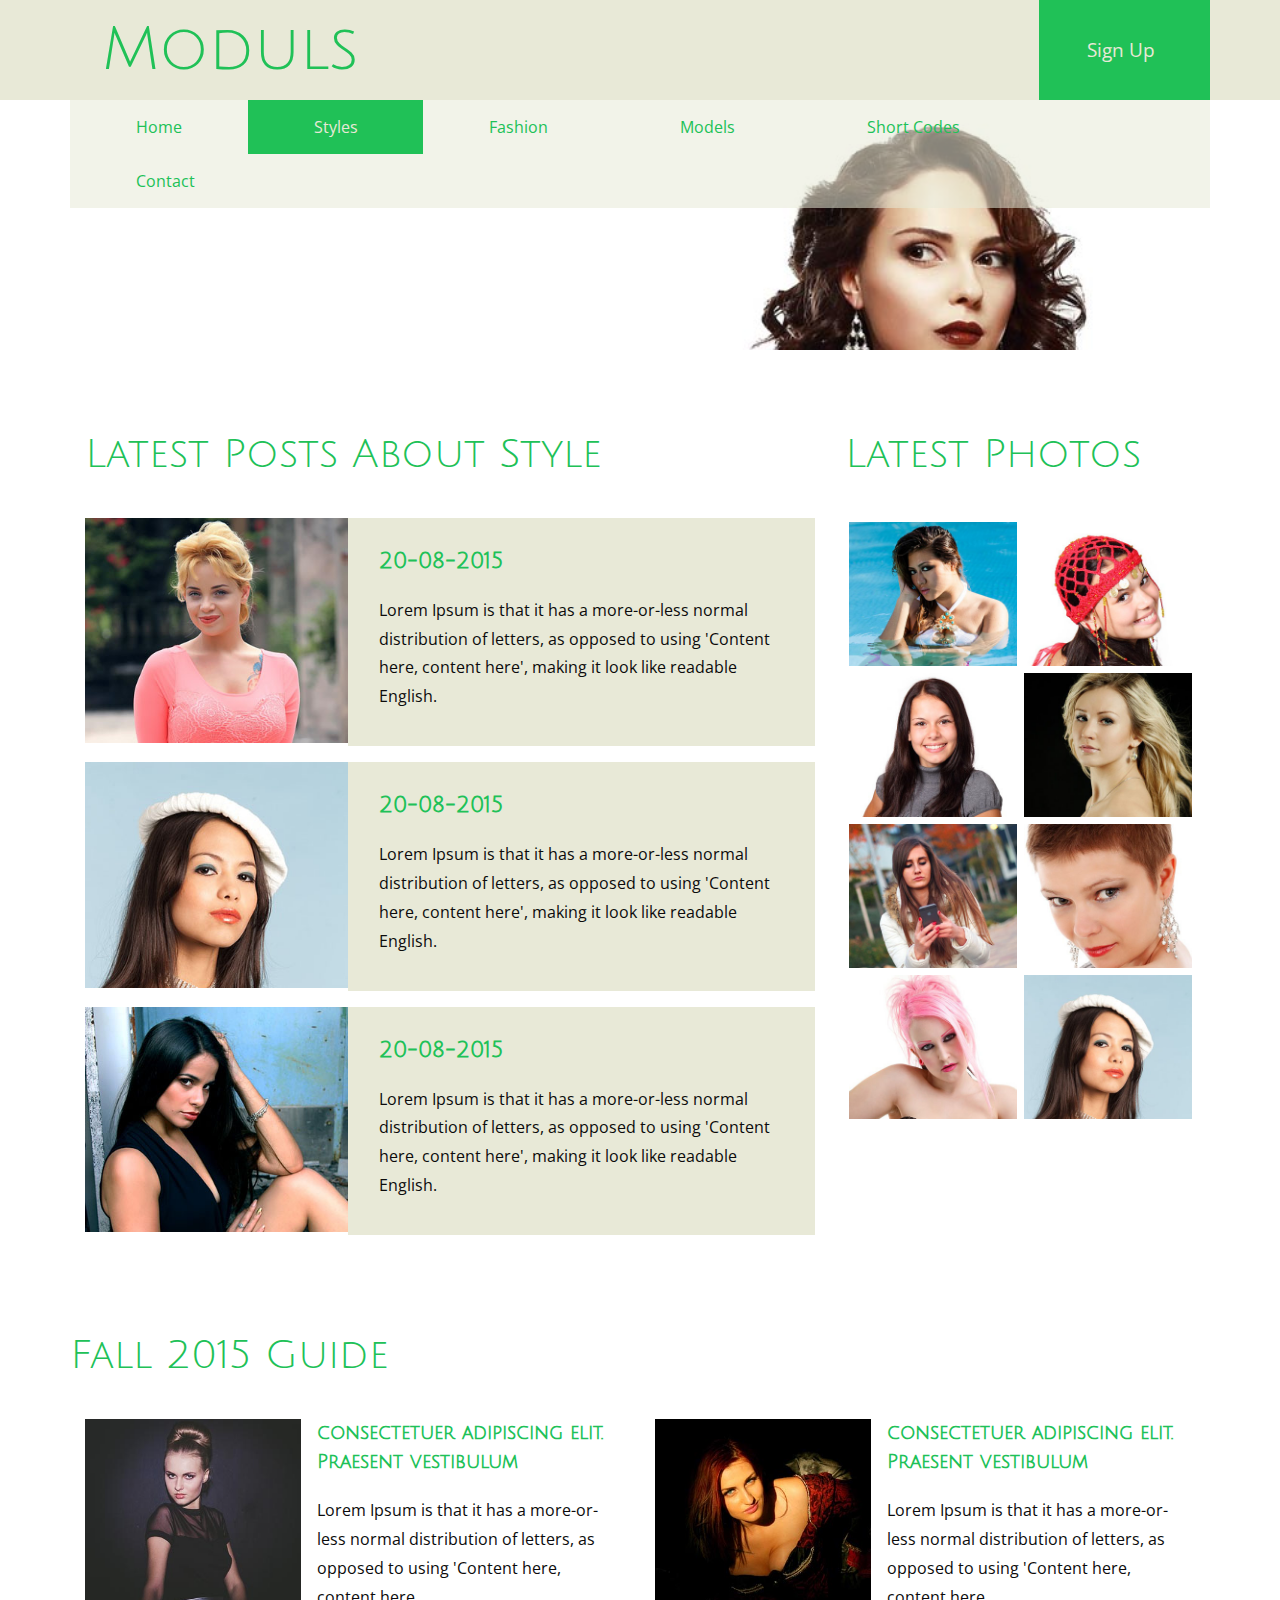
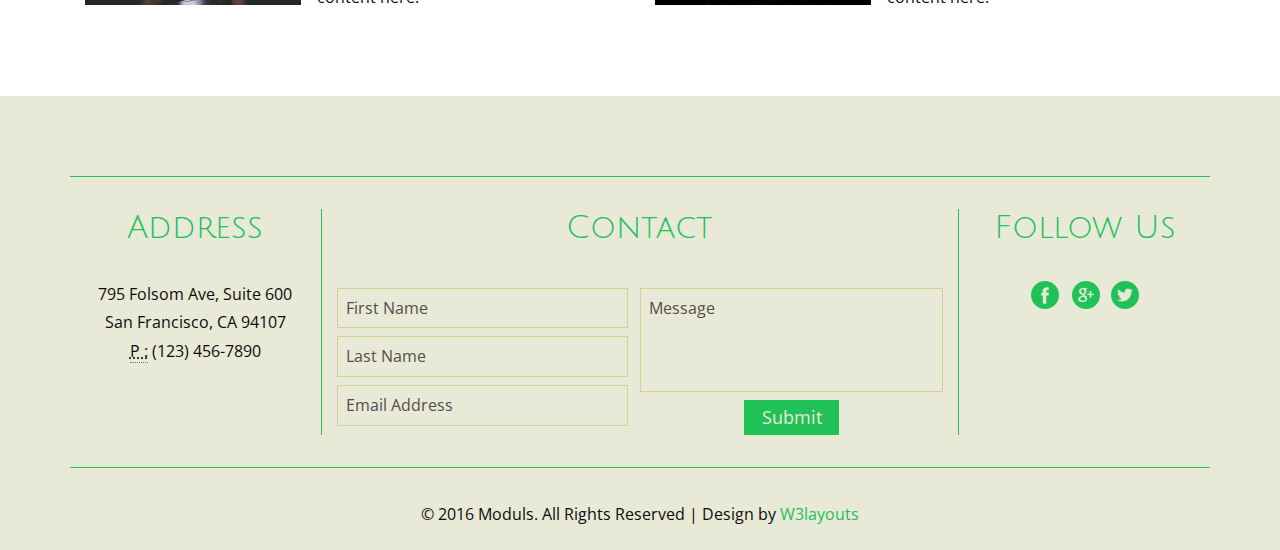
<file: styles.html>
<!--
Author: W3layouts
Author URL: http://w3layouts.com
License: Creative Commons Attribution 3.0 Unported
License URL: http://creativecommons.org/licenses/by/3.0/
-->
<!DOCTYPE HTML>
<html>
<head>
<title>Moduls a Fashion Category Flat Bootstrap Responsive Website Template | Styles :: w3layouts</title>
<meta name="viewport" content="width=device-width, initial-scale=1">
<meta http-equiv="Content-Type" content="text/html; charset=utf-8" />
<meta name="keywords" content="Moduls Responsive web template, Bootstrap Web Templates, Flat Web Templates, Android Compatible web template, 
Smartphone Compatible web template, free webdesigns for Nokia, Samsung, LG, SonyEricsson, Motorola web design" />
<script type="applijewelleryion/x-javascript"> addEventListener("load", function() { setTimeout(hideURLbar, 0); }, false); function hideURLbar(){ window.scrollTo(0,1); } </script>
<link href="css/bootstrap.css" rel='stylesheet' type='text/css' />
<!-- Custom Theme files -->
<link href="css/style.css" rel='stylesheet' type='text/css' />	
<script src="js/jquery-1.11.1.min.js"></script>
<link rel="stylesheet" href="css/flexslider.css" type="text/css" media="screen" />
<!--webfonts-->
<link href='//fonts.googleapis.com/css?family=Julius+Sans+One' rel='stylesheet' type='text/css'>
<link href='//fonts.googleapis.com/css?family=Open+Sans:300italic,400italic,600italic,400,300,600,700|Six+Caps' rel='stylesheet' type='text/css' />
   <!--//webfonts-->
<script type="text/javascript" src="js/bootstrap.js"></script>
</head>
<body>
<!-- banner -->
	<div class="banner-1">
			<!-- header -->
	 <!-- header-bottom -->
	 <div class="header">
		<div class="header-top">
			<div class="container">
				<div class="logo">
					<h1><a href="index.html">Moduls</a></h1>
				</div>
				<div class="reserv">
					<a href="login.html">Sign Up</a>
				</div>
					<div class="clearfix"></div>			
			</div>
		</div>
		<div class="container">
		<div class="header-bottom">
				<nav class="navbar navbar-default" role="navigation">
					<div class="navbar-header">
						<button type="button" class="navbar-toggle" data-toggle="collapse" data-target="#bs-example-navbar-collapse-1">
							<span class="sr-only">Toggle navigation</span>
							<span class="icon-bar"></span>
							<span class="icon-bar"></span>
							<span class="icon-bar"></span>
						</button>
					</div>
					<!--/.navbar-header-->
					<div class="collapse navbar-collapse" id="bs-example-navbar-collapse-1">
						<ul class="nav navbar-nav">
							<li><a href="index.html">Home</a></li>
							<li class="active"><a href="styles.html">Styles</a></li>
							 <li><a href="fashion.html">Fashion</a></li>
							<li><a href="models.html">Models</a></li>
							<li><a href="shortcodes.html">Short Codes</a></li>
							<li><a href="contact.html">Contact</a></li>
						</ul>
					</div>
					<!--/.navbar-collapse-->
				</nav>
		</div>
		</div>
	</div>
	<!-- /header-bottom -->
<!-- header -->
	
	</div>
<!-- banner -->
<!-- style -->
	<div class="style">
		<div class="container">
			<div class="col-md-8 Style-left">
				<h3>Latest Posts About Style</h3>
				<div class="st-top">
					<div class="st-lf">
						<img src="images/9.jpg" class="img-responsive" alt="">
					</div>
					<div class="st-rt">
					<h6>20-08-2015</h6>
					<p>Lorem Ipsum is that it has a more-or-less normal distribution of letters, as opposed to using 'Content here, content here', making it look like readable English.</p>
					</div>
					<div class="clearfix"></div>
				</div>
				<div class="st-top">
					<div class="st-lf">
						<img src="images/4.jpg" class="img-responsive" alt="">
					</div>
					<div class="st-rt">
					<h6>20-08-2015</h6>
					<p>Lorem Ipsum is that it has a more-or-less normal distribution of letters, as opposed to using 'Content here, content here', making it look like readable English.</p>
					</div>
					<div class="clearfix"></div>
				</div>
				<div class="st-top">
					<div class="st-lf">
						<img src="images/8.jpg" class="img-responsive" alt="">
					</div>
					<div class="st-rt">
					<h6>20-08-2015</h6>
					<p>Lorem Ipsum is that it has a more-or-less normal distribution of letters, as opposed to using 'Content here, content here', making it look like readable English.</p>
					</div>
					<div class="clearfix"></div>
				</div>
			</div>
			<div class="col-md-4 Style-right">
				<h3>Latest Photos</h3>
					<li><img src="images/3.jpg" class="img-responsive" alt=""></li>
					<li><img src="images/6.jpg" class="img-responsive" alt=""></li>
					<li><img src="images/7.jpg" class="img-responsive" alt=""></li>
					<li><img src="images/11.jpg" class="img-responsive" alt=""></li>
					<li><img src="images/13.jpg" class="img-responsive" alt=""></li>
					<li><img src="images/10.jpg" class="img-responsive" alt=""></li>
					<li><img src="images/12.jpg" class="img-responsive" alt=""></li>
					<li><img src="images/4.jpg" class="img-responsive" alt=""></li>
			</div>
			<div class="clearfix"></div>
			<div class="guide">	
				<h3>Fall 2015 Guide</h3>
				<div class="col-md-6 guide-left">
					<div class="gu-lf">
						<img src="images/17.jpg" class="img-responsive" alt="">
					</div>
					<div class="gu-rt">
						<h5>consectetuer adipiscing elit. Praesent vestibulum</h5>
						<p>Lorem Ipsum is that it has a more-or-less normal distribution of letters, as opposed to using 'Content here, content here.</p>
					</div>
					<div class="clearfix"></div>
				</div>
				<div class="col-md-6 guide-left">
					<div class="gu-lf">
						<img src="images/18.jpg" class="img-responsive" alt="">
					</div>
					<div class="gu-rt">
						<h5>consectetuer adipiscing elit. Praesent vestibulum</h5>
						<p>Lorem Ipsum is that it has a more-or-less normal distribution of letters, as opposed to using 'Content here, content here.</p>
					</div>
					<div class="clearfix"></div>
				</div>
				<div class="clearfix"></div>
			</div>
		</div>
	</div>
<!-- style -->
<!-- footer-->
	<div class="footer">
		<div class="container">
			<div class="footer-top">
				<div class="col-md-3 footer-left">
					<h4>Address</h4>
						<address>
							795 Folsom Ave, Suite 600<br>
							San Francisco, CA 94107<br>
							<abbr title="Phone">P :</abbr> (123) 456-7890
						</address>
				</div>
				<div class="col-md-6 footer-middle">
					<h4>Contact</h4>
					<form>
						<div class="ft-lt">
							<input type="text" value="First Name" placeholder="" onfocus="this.value='';" onblur="if (this.value == '') {this.value = 'First Name';}">	
							<input type="text" value="Last Name" placeholder="" onfocus="this.value='';" onblur="if (this.value == '') {this.value = 'Last Name';}">				
							<input type="text" value="Email Address" placeholder="" onfocus="this.value='';" onblur="if (this.value == '') {this.value = 'Email Address';}">
						</div>
						<div class="ft-rgt">
							<textarea placeholder="" onfocus="this.value='';" onblur="if (this.value == '') {this.value = 'Message';}">Message</textarea>	
							<input type="submit" value="Submit">
						</div>
					</form>
				</div>
				
				<div class="col-md-3 footer-left">
					<h4>Follow Us</h4>
					<div class="soci">
									<a href="#"><i class="f-1"> </i></a>
									<a href="#"><i class="t-1"> </i></a>
									<a href="#"><i class="g-1"> </i></a>
								</div>
				</div>
				<div class="clearfix"></div>
			</div>
			<div class="footer-text">
				<p>© 2016 Moduls. All Rights Reserved | Design by  <a href="http://w3layouts.com/" target="_blank">W3layouts</a> </p>
			</div>
		</div>
	</div>
<!-- footer-->
</body>
</html>
</file>
<file: css/style.css>
/*--
Author: W3layouts
Author URL: http://w3layouts.com
License: Creative Commons Attribution 3.0 Unported
License URL: http://creativecommons.org/licenses/by/3.0/
--*/
html, body{
	font-family: 'Open Sans', sans-serif;
	font-size: 100%;
	background:#fff;
}
body a,.grid_1,plan_1,plan_1.one,plan_1.two,i.icon1, i.icon2, i.icon3, i.icon4, i.icon5, i.icon6 {
	transition:0.5s all;
	-webkit-transition:0.5s all;
	-moz-transition:0.5s all;
	-o-transition:0.5s all;
	-ms-transition:0.5s all;
}
a:hover{
 text-decoration:none;
}
input[type="button"],input[type="submit"],li.parallelogram{
	transition:0.5s all;
	-webkit-transition:0.5s all;
	-moz-transition:0.5s all;
	-o-transition:0.5s all;
	-ms-transition:0.5s all;
}
h1,h2,h3,h4,h5,h6{
	margin:0;			   
}	
p{
	margin:0;
}
ul{
	margin:0;
	padding:0;
}
label {
    margin: 0;
    color: #fff;
}
/*-- header --*/
.navbar-nav {
    float: none;
    margin: 0 auto;
    width: 100% ! important;
}
.navbar-default {
    background-color:rgba(232, 233, 215, 0.55)! important;
    border-color:rgba(232, 233, 215, 0.55) ! important;
}
.navbar {
    border-radius: 0px ! important;
}
.navbar {
    position: relative;
    min-height: 50px;
    margin-bottom: 0px;
    border: none ! important;
}
.navbar-default .navbar-nav > li > a {
    color: #20c157;
    font-size: 1em;
    font-weight: 400;
}
.navbar-default .navbar-nav > li > a:hover, .navbar-default .navbar-nav > li > a:focus {
    color:#e8e9d7;
	background:#20c157;
}
.navbar-default .navbar-nav > .active > a, .navbar-default .navbar-nav > .active > a:hover, .navbar-default .navbar-nav > .active > a:focus {
    color: #e8e9d7;
    background-color: #20c157;
}
.nav > li > a {
    position: relative;
    display: block;
    padding: 17px 65.85px ! important;
}
.navbar-collapse {
    padding-right: 0px;
    padding-left: 0px;
}
.header-top {
    background-color: #e8e9d7;
}
.logo {
    float: left;
    width: 50%;
    padding: 1em 2em;
}
.reserv {
    float: right;
    width: 15%;
	 background-color:#20c157;
}
.reserv a {
    padding: 1.9em 2.5em;
    display: inline-block;
    color: #e8e9d7;
    font-size: 1.2em;
	text-decoration:none;
}
.logo h1 a {
    color:#20c157;
    font-size: 1.7em;
    display: block;
    font-weight: 400;
    text-decoration: none;
   font-family: 'Julius Sans One', sans-serif;
}
/*-- header --*/
.banner {
    background: url(../images/1.jpg) no-repeat;
    background-size: cover;
    width: 100%;
    min-height: 750px;
}
.banner-info h2 {
    color: #20c157;
    font-size: 3em;
    font-weight: 400;
    font-family: 'Julius Sans One', sans-serif;
    line-height: 1.2em;
}
.banner-info {
    padding: 10em 0;
    width: 56%;
}
/*-- draw --*/
.draw {
    padding: 5em 0;
}
.draw-left {
    padding: 0;
}
.draw-left img {
   width:100%;
}
.draw-right {
    padding: 0;
}
.draw-left {
    padding: 6em 0 0;
}
.dr-top {
    padding: 4em;
    text-align: center;
    background-color: #e8e9d7;
}
.draw h3 {
    color: #20c157;
    font-size: 2em;
    font-weight: 400;
    font-family: 'Julius Sans One', sans-serif;
    line-height: 1.2em;
}
.draw p {
    font-size: 1em;
    color: #0C0C0C;
    line-height: 1.8em;
    margin: 1em 0;
}
.soci a{
	display:inline-block;
	padding:0 0.2em;
}
i.f-1 {
    width: 30px;
    height: 30px;
    background: url(../images/soci.png)no-repeat -10px -8px;
    float: left;
    vertical-align: middle;
}
i.f-1:hover{
	opacity:0.5;
}
i.t-1 {
     width: 30px;
    height: 30px;
    background: url(../images/soci.png)no-repeat -44px -8px;
    float: left;
    vertical-align: middle;
}
i.t-1:hover{
	opacity:0.5;
}
i.g-1{
   width: 30px;
    height: 30px;
    background: url(../images/soci.png)no-repeat -80px -8px;
    float: left;
    vertical-align: middle;
}
i.g-1:hover{
	opacity:0.5;
}
.dr-btm {
    background-color: #e8e9d7;
    padding: 3em 5em;
}
/* Shutter In Horizontal */
.hvr-shutter-in-horizontal {
    display: inline-block;
    vertical-align: middle;
    -webkit-transform: translateZ(0);
    transform: translateZ(0);
    box-shadow: 0 0 1px rgba(0, 0, 0, 0);
    -webkit-backface-visibility: hidden;
    backface-visibility: hidden;
    -moz-osx-font-smoothing: grayscale;
    position: relative;
    background: #ffc300;
    -webkit-transition-property: color;
    transition-property: color;
    -webkit-transition-duration: 0.3s;
    transition-duration: 0.3s;
    text-decoration: none;
    padding: 0.4em 0.8em;
    font-size: 0.85em;
    color: #fff;
}
.hvr-shutter-in-horizontal:before {
  content: "";
  position: absolute;
  z-index: -1;
  top: 0;
  bottom: 0;
  left: 0;
  right: 0;
  background: #20c157;
  -webkit-transform: scaleX(1);
  transform: scaleX(1);
  -webkit-transform-origin: 50%;
  transform-origin: 50%;
  -webkit-transition-property: transform;
  transition-property: transform;
  -webkit-transition-duration: 0.3s;
  transition-duration: 0.3s;
  -webkit-transition-timing-function: ease-out;
  transition-timing-function: ease-out;
}
.hvr-shutter-in-horizontal:hover, .hvr-shutter-in-horizontal:focus, .hvr-shutter-in-horizontal:active {
  color: white;
  text-decoration: none;
}
.hvr-shutter-in-horizontal:hover:before, .hvr-shutter-in-horizontal:focus:before, .hvr-shutter-in-horizontal:active:before {
  -webkit-transform: scaleX(0);
  transform: scaleX(0);
}
/*-- draw --*/
/*-- show --*/
.show h4 {
    color: #20c157;
    font-size: 1.8em;
    font-weight: 400;
    font-family: 'Julius Sans One', sans-serif;
    line-height: 1.2em;
	    margin: 0.5em 0 0;
}
.show p {
    font-size: 1em;
    color: #0C0C0C;
    line-height: 1.8em;
    margin: 1em 0;
}
/*-- show --*/
.mid-bann{
	padding:5em 0;
}
.mid-info h3 {
    color: #20c157;
    font-size: 2em;
    font-weight: 400;
    font-family: 'Julius Sans One', sans-serif;
    line-height: 1.2em;
	    margin: 0.5em 0 0;
}
.mid-info p {
    font-size: 1em;
    color: #0C0C0C;
    line-height: 1.8em;
    margin: 1em 0;
}
.mid-info {
    padding: 4em 2em;
    background-color: #e8e9d7;
}
.mid-left {
    padding: 0;
}
/*-- footer --*/
.footer {
    background-color: #e8e9d7;
    padding: 5em 0 1em;
}
.footer h4 {
    color: #20c157;
    font-size: 2em;
    font-weight: 400;
    font-family: 'Julius Sans One', sans-serif;
    line-height: 1.2em;
    margin: 0 0 1em;
	text-align:center;
}
.footer-middle {
    border-left: 1px solid #20c157;
    border-right: 1px solid #20c157;
    text-align: center;
    float: left;
    width: 56%;
}
.footer-top {
    border-top: 1px solid #20c157;
    border-bottom: 1px solid #20c157;
	padding:2em 0;
}
.show {
    padding: 5em 0;
}
.footer input[type="text"],.footer textarea {
    font-size: 1em;
    width: 96%;
    padding: 0.5em;
    margin: 0.5em 0;
    outline: none;
    background: none;
    color: #544D4D;
    border: 1px solid #D0D493;
    display: block;
}
.footer input[type="submit"] {
    padding: 0.3em 1em;
    font-size: 1.1em;
    outline: none;
    border: none;
    color: #e8e9d7;
    background: #20c157;
}
.footer input[type="submit"]:hover {
    background: #404040;
    transition: 0.5s all;
    -webkit-transition: 0.5s all;
    -o-transition: 0.5s all;
    -ms-transition: 0.5s all;
    -moz-transition: 0.5s all;
}
.footer textarea {
    resize: none;
    width: 100%;
    min-height: 104px;
}
.ft-lt {
    float: left;
    width: 50%;
}
.ft-rgt {
    float: right;
    width: 50%;
}
address {
    margin-bottom: 20px;
    font-style: normal;
    line-height: 1.8em;
    color: #0C0C0C;
}
.footer p {
    color: #0C0C0C;
    font-size: 1em;
    line-height: 1.8em;
    margin: 0.3em 0;
}
.footer p a{
    color:  #20c157;
}
.footer p a:hover {
    color:#0C0C0C;
}
.footer-text {
    margin: 2em 0 0;
    text-align: center;
}
.footer-left {
    text-align: center;
    width: 22%;
    float: left;
}
/*-- footer --*/
.b-link-stripe{
	position:relative;
	display:inline-block;
	vertical-align:top;
	font-weight: 300;
	overflow:hidden;
	width: 100%;
}
.b-link-stripe .b-wrapper{
	position:absolute;
	width:100%;
	height:100%;
	top:0;
	left:0;
	text-align:center;
	color:#ffffff;
	overflow:hidden;
}

.b-animate-go{
	text-decoration:none;
}
.b-animate{
	transition: all 0.5s;
	-moz-transition: all 0.5s;
	-ms-transition: all 0.5s;
	-o-transition: all 0.5s;
	-webkit-transition: all 0.5s;
	visibility: hidden;
	font-size:1.1em;
	font-weight:700;
}
.b-animate img{
	margin-top: 4%;
	display: -webkit-inline-box;
}
.b-animate span{
	display:block;
	font-size: 1.5em;
	padding-top: 5em;
	display: block;
	font-weight: 500;
}

/* lt-ie9 */
.b-animate-go:hover .b-animate{
	visibility:visible;
}
.b-from-left{
	position: relative;
	left: -100%;
	background:rgba(32, 193, 87, 0.38);
  background-size: 100% 100%;
  top: 0px;
  margin: 0;
  min-height: 356px;
}
.grid-top:hover .b-from-left{
	left:0;
}
.grid-top{
	position: relative;
}
/*----*/
.col-md1 {
  position: relative;
}

.b-from-top{
	position: relative;
	top: -100%;
	background:rgba(32, 193, 87, 0.38);
  background-size: 100% 100%;
 
  margin: 0;
  min-height: 429px;
}
.col-md1:hover .b-from-top{
	top:0;
}

.top-in1{
	min-height: 443px;
}
.top-in2{
	min-height: 196px;
}
/*----*/
/*-- open --*/
.open {
    padding: 5em 0;
}
.open-mid {
    text-align: center;
    background-color: #e8e9d7;
    padding: 3.99em 2em;
}
.open-right {
    padding: 0;
}
.open-left {
    padding: 0;
}
.open h5 {
    color: #20c157;
    font-size: 1.8em;
    font-weight: 400;
    font-family: 'Julius Sans One', sans-serif;
    line-height: 1.2em;
}
.open p {
    font-size: 1em;
    color:#0C0C0C;
    line-height: 1.8em;
    margin: 1em 0;
}
/*-- open --*/
.banner-1 {
    background: url(../images/1.jpg) center fixed;
    background-size: cover;
    width: 100%;
    min-height: 350px;
}
/*-- style --*/
.style,.fashion,.model,.contact,.typo {
    padding:5em 0;
}
.style h3,.fashion h3,.model h3,.contact h3 {
    color: #20c157;
    font-size: 2.5em;
    font-weight: 400;
    font-family: 'Julius Sans One', sans-serif;
    line-height: 1.2em;
    margin: 0 0 1em;
}
.style h5,.fashion h5,.model h5{
    color: #20c157;
    font-size: 1.2em;
    font-weight: 700;
    font-family: 'Julius Sans One', sans-serif;
    line-height: 1.5em;
    margin: 0 0 1em;
}
.style h6{
    color: #20c157;
    font-size: 1.4em;
    font-weight: 700;
    font-family: 'Julius Sans One', sans-serif;
    margin: 0 0 1em;
}
.style p,.fashion p,.model p,.contact p {
    color: #0C0C0C;
    font-size: 1em;
    line-height: 1.8em;
    margin: 0.3em 0;
}
.st-lf {
    float: left;
    width: 36%;
}
.st-rt {
    float: right;
    width: 64%;
    background-color: #e8e9d7;
    padding: 1.92em;
}
.st-top {
    margin: 0em 0 1em;
}
.Style-right li {
    display: inline-block;
    float: left;
    width: 48%;
    margin: 1%;
}
.guide {
    margin: 5em 0 0;
}
.gu-lf {
    float: left;
    width: 40%;
}
.gu-rt {
    float: left;
    width: 60%;
    padding: 0em 1em;
}
/*-- style --*/
/*-- fashion --*/
.fashion-right li {
    display: inline-block;
    float: left;
    width: 31%;
    margin: 1%;
}
/*-- fashion --*/
/*--gallery--*/
.gallery-grid {
  padding: 0;
}
.gallery1 {
	position:relative;
	overflow: hidden;
	padding: 10px;
}
.gallery1 .textbox {
    width: 100%;
    height: 100%;
    position: absolute;
    top: 0;
    left: 0;
    -webkit-transform: scale(0);
    transform: scale(0);
    background-color:rgba(32, 193, 87, 0.5);
    border-radius: 50%;
	-webkit-border-radius: 50%;
	-moz-border-radius: 50%;
	-o-border-radius: 50%;
	-ms-border-radius: 50%;
}
.gallery1:hover .textbox {
	-webkit-transform: scale(1.5);
	transform: scale(1.5);
}
.gallery-grid img{
	width:100%;
}
.textbox {
	-webkit-transition: all 0.5s ease;
	transition: all 0.5s ease;
	text-align:center;
}
.textbox h4 {
    font-size: 1em;
    color: #fff;
    margin:4.5em 0 1em;
	text-transform:capitalize;
}
.textbox p{
	color: #fff;
    font-size: 10px;
    width: 50%;
    line-height: 1.8em;
    margin: 0 auto;
}
.top-gallery:nth-child(2){
	margin:3em 0 0;
}
/*--//gallery--*/
/*--Typography--*/
.show-grid [class^=col-] {
    background: #fff;
  text-align: center;
  margin-bottom: 10px;
  line-height: 2em;
  border: 10px solid #f0f0f0;
}
.show-grid [class*="col-"]:hover {
  background: #e0e0e0;
}
.grid_3{
	margin-bottom:2em;
}
.xs h3, h3.m_1{
	color:#000;
	font-size:1.7em;
	font-weight:300;
	margin-bottom: 1em;
}
.grid_3 p{
  color: #999;
  font-size: 0.85em;
  margin-bottom: 1em;
  font-weight: 300;
}
.grid_4{
	background:none;
	margin-top:50px;
}
h3.title {
    color: #20c157;
    font-size: 2em;
    font-family: 'Julius Sans One', sans-serif;
}
.label {
  font-weight: 300 !important;
  border-radius:4px;
}  
.grid_5{
	background:none;
	padding:2em 0;
}
.grid_5 h3, .grid_5 h2, .grid_5 h1, .grid_5 h4, .grid_5 h5, h3.hdg, h3.bars {
	margin-bottom: 1em;
    color:#D5D5D5;
    font-family: 'Open Sans', sans-serif;
}
.table > thead > tr > th, .table > tbody > tr > th, .table > tfoot > tr > th, .table > thead > tr > td, .table > tbody > tr > td, .table > tfoot > tr > td {
  border-top: none !important;
}
.tab-content > .active {
  display: block;
  visibility: visible;
}
.pagination > .active > a, .pagination > .active > span, .pagination > .active > a:hover, .pagination > .active > span:hover, .pagination > .active > a:focus, .pagination > .active > span:focus {
  z-index: 0;
}
.badge-primary {
  background-color: #03a9f4;
}
.badge-success {
  background-color: #8bc34a;
}
.badge-warning {
  background-color: #ffc107;
}
.badge-danger {
  background-color: #e51c23;
}
.grid_3 p{
  line-height: 2em;
  color: #888;
  font-size: 0.9em;
  margin-bottom: 1em;
  font-weight: 300;
}
.bs-docs-example {
  margin: 1em 0;
}
section#tables  p {
 margin-top: 1em;
}
.tab-container .tab-content {
  border-radius: 0 2px 2px 2px;
  border: 1px solid #e0e0e0;
  padding: 16px;
  background-color: #ffffff;
}
.table td, .table>tbody>tr>td, .table>tbody>tr>th, .table>tfoot>tr>td, .table>tfoot>tr>th, .table>thead>tr>td, .table>thead>tr>th {
  padding: 15px!important;
}
.table > thead > tr > th, .table > tbody > tr > th, .table > tfoot > tr > th, .table > thead > tr > td, .table > tbody > tr > td, .table > tfoot > tr > td {
  font-size: 0.9em;
  color: #999;
  border-top: none !important;
}
.tab-content > .active {
  display: block;
  visibility: visible;
}
.label {
  font-weight: 300 !important;
}
.label {
  padding: 4px 6px;
  border: none;
  text-shadow: none;
}
.nav-tabs {
  margin-bottom: 1em;
}
.alert {
  font-size: 0.85em;
}
h1.t-button,h2.t-button,h3.t-button,h4.t-button,h5.t-button {
line-height:1.8em;
  margin-top:0.5em;
  margin-bottom: 0.5em;
}
li.list-group-item1 {
  line-height: 2.5em;
}
.input-group {
  margin-bottom: 20px;
  }
.in-gp-tl{
padding:0;
}
.in-gp-tb{
padding-right:0;
}
.list-group {
  margin-bottom: 48px;
}
 ol {
  margin-bottom: 44px;
}
h2.typoh2{
    margin: 0 0 10px;
}
@media (max-width:768px){
	.grid_5 {
		padding: 0 0 1em;
	}
	.grid_3 {
		margin-bottom: 0em;
	}
}
@media (max-width:640px){
	h1, .h1, h2, .h2, h3, .h3 {
		margin-top: 0px;
		margin-bottom: 0px;
	}
	.grid_5 h3, .grid_5 h2, .grid_5 h1, .grid_5 h4, .grid_5 h5, h3.hdg, h3.bars {
		margin-bottom: .5em;
	}
	.progress {
		height: 10px;
		margin-bottom: 10px;
	}
	ol.breadcrumb li,.grid_3 p,ul.list-group li,li.list-group-item1 {
		font-size: 14px;
	}
	.breadcrumb {
		margin-bottom: 10px;
	}
	.well {
		font-size: 14px;
		margin-bottom: 10px;
	}
	h2.typoh2 {
		font-size: 1.5em;
	}
	.label {
		font-size: 60%;
	}
}
@media (max-width:480px){
	.banner {
		min-height: 405px;
	}
	.table h1 {
		font-size: 26px;
	}
	.table h2 {
		font-size: 23px;
	}
	.table h3 {
		font-size: 20px;
	}
	.label {
		font-size: 53%;
	}
	.alert,p {
		font-size: 14px;
	}
	.pagination {
		margin: 20px 0 0px;
	}
}
@media (max-width: 320px){
	.grid_4 {
		margin-top: 18px;
	}
	h3.title {
		font-size: 1.6em;
	}
	.alert, p,ol.breadcrumb li, .grid_3 p,.well, ul.list-group li, li.list-group-item1,a.list-group-item {
		font-size: 13px;
	}
	.alert {
		padding: 10px;
		margin-bottom: 10px;
	}
	ul.pagination li a {
		font-size: 14px;
		padding: 5px 11px;
	}
	.list-group {
		margin-bottom: 10px;
	}
	.well {
		padding: 10px;
	}
	.nav > li > a {
		font-size: 14px;
	}
	table.table.table-striped,.table-bordered,.bs-docs-example {
		display: none;
	}
}
/*--//Typography --*/
/*--contact--*/
.map iframe{
	width: 100%;
	height:300px;
	border:none;
	padding: 0 15px;
}
.contact-grid input[type="text"],.contact-grid textarea{
	width: 100%;
	padding: 1em;
	margin: 0.5em 0;
	background:none;
	outline:none;
	  border: 1px solid #A09F9F;
	  font-size:1em;
	  color:#A09F9F;
	-webkit-appearance: none;
}
.contact-grid textarea{
	resize:none;
	min-height: 200px;
}
.send input[type="submit"]{
	width: 14%;
	font-size: 1.1em;
	background:#20c157;
	padding: 0.4em 0.8em;
	text-align: center;
	color: #fff;
	border: none;
	outline:none;
	-webkit-appearance: none;
}
.send input[type="submit"]:hover{
	background:#986733;
}
.contact-form {
	padding: 2em 0 3em;
}
.grid-address{
	padding: 2em 0 0;
}
.address-grid h5{
	color:#20c157;
	font-size:1.5em;
	margin:0.5em 0;
	font-family: 'Julius Sans One', sans-serif;
	font-weight:700;
}
.address-grid a{
	font-size: 1em;
  	color: #A1A1A1;
  	line-height: 1.8em;
  	text-decoration: none;
}
.address-grid a:hover{
	color:#000;
}
/*--//contact--*/
/*-- login-page --*/
.login {
  min-height: 580px;
}
.login-grids {
    padding: 5em 0;
}
.log form input[type="password"] {
  margin-right: 58px;
}
.log h5{
	color:#20c157;
	font-size:16px;
	text-transform:capitalize;
	margin:0 0 10px 0;
	font-weight: bold; 
}
.log form {
	margin-top:32px;
}
.log form input[type="text"],.log form input[type="password"] {
	width: 70%;
	padding: 8px;
	font-size: 14px;
	font-weight: 400;
	border: 1px solid #e6e6e6;
	outline: none;
	color: #000;
	margin-bottom:32px;
}
.log form input[type=submit]{
  border:none;
  color: #e8e9d7;
  padding: 11px 70px;
  font-size: 15px;
  cursor: pointer;
  font-family: 'Julius Sans One', sans-serif;
  margin: 0 0 32px 0;
  background:#20c157;
  border: none;
}
.log form input[type=submit]:hover {
  background:#F04709; 
  transition: .5s all;
  -webkit-transition: .5s all;
  -o-transition: .5s all;
  -ms-transition: .5s all;
  -moz-transition: .5s all;
  }
.log p a{
	text-decoration:none;
	color:#20c157;
}
.log p a:hover{
  color:#000;
  transition: .5s all;
  -webkit-transition: .5s all;
  -o-transition: .5s all;
  -ms-transition: .5s all;
  -moz-transition: .5s all;
}
.login-right h3,.log h3  {
    font-size: 25px;
	margin:.5em 0 1em;
	color: #20c157;
	font-family: 'Julius Sans One', sans-serif;
	text-transform: capitalize;
}
.login-right p {
  color: #999;
  margin: 22px 0 40px 0;
  font-size: 14px;
  line-height:1.8em;
}
.log p{
  color:#999;
  margin:22px 0;
  font-size: 14px;
  line-height:1.8em;
}
.log p:nth-child(4) {
  margin:0;
}
.log a{
	text-decoration:none;
	color:#20c157;
}
.log a:hover{
  color: #000;
  transition: .5s all;
  -webkit-transition: .5s all;
  -o-transition: .5s all;
  -ms-transition: .5s all;
  -moz-transition: .5s all;
}
.login-right a{
	text-decoration:none;
	background:#20c157;
	color:#e8e9d7;
	font-size:14px;
	padding:14px 40px;
	font-family:'Julius Sans One', sans-serif;
}
/*-- //login-page --*/
/*-- register --*/
.sign-up-form {
    padding: 5em 0;
}
.sign-up{
	width:75%;
	padding: 2em 1em;
	margin: 0 auto;
	}
.sign-up-form h3{
	font-size: 25px;
	margin: 0;
	color: #20c157;
	font-family: 'Julius Sans One', sans-serif;
	text-transform: capitalize;
	text-align:center;
	}
.sign-up-form p{
	color:#999;
	font-size:14px;
	margin:.5em 0 3em;
	line-height:1.7em;
	text-align:center;
	}
.sign-up1{
	float:left;
	width:27%;
	}
.sign-up1 h4{
	color:#3C4348;
	margin:1.6em 0 1em;
	font-size:18px;
	}
.sign-up2{
	float:right;
	width:70%;
	}
.sign-up2 input[type="text"]{
	outline:none;
	border:1px solid #000;
	background:none;
	font-size:15px;
	padding:10px 10px;
	width:100%;
	margin:1em 0;
	}
.sign-up2 input[type="password"]{
	outline:none;
	border:1px solid #000;
	background:none;
	font-size:15px;
	padding:10px 10px;
	width:100%;
	margin:1em 0;
	}
.sign-up h5{
	margin: 0 0 2em;
	color: #20c157;
	font-size: 20px;
	}
.sign-up h6{
	margin: 2em 0 1em;
	color: #20c157;
	font-size: 20px;
	}
.sign-up input[type="submit"]{
	outline:none;
	border:none;
	background:#20c157;
	font-family:'Julius Sans One', sans-serif;
	color:#e8e9d7;
	font-size:20px;
	text-align:center;
	width:30%;
	font-weight: 700;
	margin-left: 10.3em;
	margin-top: 3em;
	padding:10px 0;
	transition:.5s all;
	-webkit-transition:.5s all;
	-moz-transition:.5s all;
	-o-transition:.5s all;
	-ms-transition:.5s all;
	}
.sign-up input[type="submit"]:hover{
	background:#F04709;
	color:#fff;
	}
/*-- //register --*/
/*-- responsivedesign --*/
@media (max-width: 1440px){
}
/*-- responsivedesign --*/
@media (max-width: 1366px){
}
/*-- responsivedesign --*/
@media (max-width: 1280px){
}
/*-- responsivedesign --*/
@media (max-width: 1024px){
.reserv a {
    padding: 1.9em 1.8em;
}
.nav > li > a {
    padding: 17px 49.22px ! important;
}
.banner-info h2 {
    font-size: 2.5em;
}
.banner {
    background: url(../images/1.jpg) 0px 39px;
    background-size: cover;
    width: 100%;
    min-height: 600px;
}
.banner-info {
    padding: 8em 0 7em;
}
.draw h3 {
    font-size: 1.7em;
}
.dr-top {
    padding: 4em 3em;
}
.dr-btm {
    padding: 2em 4em;
}
.draw {
    padding: 3em 0;
}
.open {
    padding: 3em 0;
}
.open-mid {
    padding: 1.5em 2em;
}
.mid-info h3 {
    font-size: 1.7em;
}
.open h5 {
    font-size: 1.7em;
}
.mid-info {
    padding: 1em 1em;
}
.show h4 {
    font-size: 1.7em;
}
.mid-bann {
    padding: 3em 0;
}
.show {
    padding: 3em 0;
}
.footer {
    padding: 3em 0 1em;
}
.footer h4 {
    font-size: 1.7em;
}
.footer-middle {
    width: 52%;
}
.footer-left {
    width: 24%;
}
.style h3, .fashion h3, .model h3, .contact h3 {
    font-size: 2em;
}
.st-rt {
    padding: 1em;
}
.style h6 {
    font-size: 1.3em;
}
.st-rt {
    padding: 0.74em;
}
.style h5, .fashion h5, .model h5 {
    font-size: 1.1em;
}
.style, .fashion, .model, .contact, .typo {
    padding: 3em 0;
}
.login-grids {
    padding: 3em 0;
}
.sign-up-form {
    padding: 3em 0;
}
}
/*-- responsivedesign --*/
@media (max-width: 768px){
.reserv {
    width: 20%;
}
.reserv a {
    padding: 1.88em 1.8em;
}
.nav > li > a {
    padding: 17px 30.85px ! important;
}
.banner-info h2 {
    font-size: 2em;
}
.banner-info {
    padding: 6em 0 6em;
    width: 65%;
}
.banner {
    background: url(../images/1.jpg) -16px 75px;
    background-size: cover;
    width: 100%;
    min-height: 475px;
}
.draw-right {
    float: right;
    width: 45%;
}
.draw-left {
    float: left;
    width: 55%;
}
.dr-btm {
    padding: 2em 2em;
}
.dr-top {
    padding: 2em 2em;
}
.draw h3 {
    font-size: 1.5em;
}
.draw p {
    font-size: 0.9em;
}
.open-left {
    float: left;
    width: 66.7%;
}
.open-right {
    float: left;
    width: 33.3%;
}
.open-mid {
    float: left;
    width: 100%;
    padding: 2em 1em;
}
.open h5 {
    font-size: 1.5em;
}
.open p {
    font-size: 0.9em;
}
.top-in1 {
    min-height: 264px;
}
.show-left {
    float: left;
    width: 33.33%;
}
.show h4 {
    font-size: 1.4em;
}
.show p {
    font-size: 0.9em;
}
.footer h4 {
    font-size: 1.5em;
}
address {
    font-size: 0.9em;
}
.footer-left {
    width: 21%;
}
.footer-middle {
    width: 58%;
}
.footer input[type="text"], .footer textarea {
    font-size: 0.9em;
}
.style h3, .fashion h3, .model h3, .contact h3 {
    font-size: 1.7em;
}
.st-rt {
    padding: 2.8em 2em;
}
.Style-right {
    margin: 3em 0 0;
}
.guide-left {
    margin: 0 0 2em;
}
.guide {
    margin: 2em 0 0;
}
.fashion-right {
    float: left;
    width: 62%;
}
.fashion-left {
    float: left;
    width: 38%;
}
.style p, .fashion p, .model p, .contact p {
    font-size: 0.9em;
}
.gallery-grid.gallery1 {
    float: left;
    width: 50%;
}
.contact-in {
    margin: 3em 0 0;
}
.mid-info p {
    font-size: 0.9em;
}
.login-right {
    margin: 2em 0 0;
}
.sign-up {
    width: 100%;
}
}
/*-- responsivedesign --*/
@media (max-width: 767px){
.navbar-default .navbar-toggle .icon-bar {
    background-color: #20c157;
}
.navbar-default .navbar-toggle:hover, .navbar-default .navbar-toggle:focus {
    background-color:rgba(232, 233, 215, 0.55)! important;
}
.navbar-default .navbar-toggle {
    border-color: #20c157;
}
}
/*-- responsivedesign --*/
@media (max-width: 667px){
.reserv a {
    padding: 1.88em 1.4em;
}
}
/*-- responsivedesign --*/
@media (max-width: 640px){
.logo h1 a {
    font-size: 1.3em;
}
.reserv {
    width: 22%;
}
.reserv a {
    padding: 1.46em 1.5em;
}
.banner-info h2 {
    font-size: 1.7em;
}
.banner-info {
    padding: 5em 0 5em;
    width: 65%;
}
.banner {
    background: url(../images/1.jpg) -28px 62px;
    background-size: cover;
    width: 100%;
    min-height: 410px;
}
.draw h3 {
    font-size: 1.4em;
}
.dr-top {
    padding: 2em 1em;
}
.dr-btm {
    padding: 2em 1em;
}
.draw {
    padding: 3em 0 0;
}
.mid-info h3 {
    font-size: 1.4em;
}
.open h5 {
    font-size: 1.4em;
}
.footer-left {
    width: 100%;
    text-align: left;
}
.footer h4 {
    font-size: 1.4em;
    text-align: left;
}
.footer-middle {
    width: 100%;
    border-left: none;
    border-right: none;
    margin: 1em 0;
}
.footer {
    padding: 2em 0 1em;
}
.banner-1 {
    min-height: 250px;
}
.st-rt {
    padding: 0.8em 2em;
}
.address-grid h5 {
    font-size: 1.4em;
}
.footer input[type="submit"] {
    font-size: 1em;
}
.sign-up2 {
    width: 62%;
}
.sign-up1 {
    float: left;
    width: 31%;
}
}

/*-- responsivedesign --*/
@media (max-width: 568px){
.reserv a {
    padding: 1.46em 1.2em;
}
}
/*-- responsivedesign --*/
@media (max-width: 480px){
.logo {
    float: left;
    width: 53%;
    padding: 1em 1em;
}
.reserv {
    width: 30%;
}
.reserv a {
    padding: 1.46em 1.5em;
}
.banner-info h2 {
    font-size: 1.3em;
}
.banner-info {
    padding: 3em 0 3em;
    width: 74%;
}
.banner {
    background: url(../images/1.jpg) -39px 62px;
    background-size: cover;
    width: 100%;
    min-height: 330px;
}
.draw p {
    font-size: 0.85em;
}
.draw h3 {
    font-size: 0.95em;
}
.dr-top {
    padding: 1em 1em;
}
.dr-btm {
    padding: 1em 1em;
}
.mid-bann {
    padding: 3em 0 0;
}
.show-left {
    float: left;
    width: 100%;
}
.show-left img {
    width: 100%;
}
.top-in1 {
    min-height: 345px;
}
.show-left {
    margin: 0 0 2em;
}
.show {
    padding: 3em 0 1em;
}
.footer p {
    font-size: 0.9em;
}
.footer-text {
    margin: 1em 0 0;
}
.st-rt {
    width: 60%;
	padding: 0.8em 1em;
}
.st-lf {
    float: left;
    width: 40%;
}
.style h6 {
    font-size: 1.2em;
	margin:0;
}
.style h5, .fashion h5, .model h5 {
    font-size: 1em;
}
.style p, .fashion p, .model p, .contact p {
    font-size: 0.85em;
}
.fashion-right {
    float: left;
    width: 57%;
}
.fashion-left {
    float: left;
    width: 43%;
}
.send input[type="submit"] {
    width: 27%;
}
.sign-up1 h4 {
    font-size: 15px;
}
.sign-up1 {
    float: left;
    width: 38%;
}
.sign-up2 {
    width: 61%;
}
.sign-up {
    padding: 0em;
}
.sign-up input[type="submit"] {
    margin-left: 14.3em;
    margin-top: 1em;
}
.mid-info p {
    font-size: 0.85em;
}
}
/*-- responsivedesign --*/
@media (max-width: 414px){
.reserv a {
    padding: 1.46em 1.05em;
}
.banner {
    background: url(../images/1.jpg) -101px 62px;
    background-size: cover;
    width: 100%;
}
}
/*-- responsivedesign --*/
@media (max-width: 384px){
.reserv a {
    padding: 1.46em 0.8em;
}
}
/*-- responsivedesign --*/
@media (max-width: 375px){
.reserv a {
    padding: 1.46em 0.7em;
}
}
/*-- responsivedesign --*/
@media (max-width: 320px){
.logo h1 a {
    font-size: 0.95em;
}
.reserv a {
    padding: 1em 0.75em;
	font-size:1em;
}
.logo {
    float: left;
    width: 65%;
    padding: 0.8em 1em 0.3em;
}
.banner-info h2 {
    font-size: 1.1em;
    line-height: 1.3em;
}
.banner-info {
    padding: 3em 0 1em;
    width: 100%;
}
.banner {
    background: url(../images/1.jpg) no-repeat -157px 48px;
    background-size: cover;
    width: 100%;
	min-height:318px;
}
.draw-left {
    padding: 0em 0 0;
	float:left;
	width:100%;
}
.draw-right {
    float: right;
    width: 100%;
    margin: 1em 0 0;
}
.open-mid {
    float: left;
    width: 100%;
    padding: 1em 1em;
}
.open {
    padding: 3em 0 0;
}
.mid-info h3 {
    font-size: 1.1em;
}
.show-left {
    margin: 0 0 1em;
    padding: 0;
}
.show h4 {
    font-size: 1.1em;
}
.footer h4 {
    font-size: 1.2em;
}
.footer-left {
    padding: 0;
}
.footer-middle {
    padding: 0;
}
.footer input[type="text"], .footer textarea {
    font-size: 0.85em;
}
.banner-1 {
    background: url(../images/1.jpg) -40px 28px;
    background-size: cover;
    width: 100%;
    min-height: 220px;
}
.style h3, .fashion h3, .model h3, .contact h3 {
    font-size: 1.5em;
}
.Style-left {
    padding: 0;
}
.st-lf {
    float: left;
    width: 100%;
}
.st-rt {
    width: 100%;
    padding: 0.8em 1em;
}
.gu-lf {
    float: left;
    width: 100%;
}
.gu-rt {
    float: left;
    width: 100%;
    padding: 1em 1em;
}
.guide-left {
    padding: 0;
}
.style, .fashion, .model, .contact, .typo {
    padding: 2em 0 0;
}
.Style-right {
    margin: 2em 0 0;
    padding: 0;
}
.fashion-left {
    width: 100%;
    padding: 0;
}
.fashion-right {
    width: 100%;
    padding: 0;
    margin: 1em 0;
}
.fashion-right li {
    float: left;
    width: 48%;
    margin: 1%;
}
.gallery-grid.gallery1 {
    float: left;
    width: 100%;
}
.contact-form {
    padding: 0em 0 0em;
}
.contact-grid {
    padding: 0;
}
.contact-in {
    padding: 0;
}
.contact-grid input[type="text"], .contact-grid textarea {
    padding: 0.7em;
}
.contact-grid textarea {
    resize: none;
    min-height: 150px;
}
.send input[type="submit"] {
    width: 30%;
}
.map iframe {
    height: 200px;
    padding: 0 0px;
    margin: 2em 0;
}
.login-grids {
    padding: 2em 0;
}
.log {
    padding: 0;
}
.login-right h3, .log h3 {
    font-size: 22px;
}
.login-right {
    margin: 2em 0 0;
    padding: 0;
}
.login-right a {
    padding: 11px 20px;
}
.log form input[type=submit] {
    padding: 8px 27px;
}
.sign-up input[type="submit"] {
    font-size: 16px;
    margin-left: 6.3em;
}
.sign-up-form {
    padding: 2em 0;
}
.sign-up h5 {
    margin: 0 0 1em;
}
}
</file>
<file: css/swipebox.css>
.swipebox-overflow-hidden {
  overflow: hidden!important;
}

#swipebox-overlay img {
  border: none!important;
  width: 35%!important;
}

#swipebox-overlay {
  width: 100%!important;
  height: 100%;
  position: fixed;
  top: 0;
  left: 0;
  opacity: 0;
  z-index: 9999;
  overflow: hidden;
  display: none;
  -webkit-user-select: none;
  -moz-user-select: none;
  user-select: none;
}

#swipebox-slider {
  height: 100%;
  left: 0;
  top: 0;
  width: 100%;
  white-space: nowrap;
  position: absolute;
}

#swipebox-slider .slide {
  background: url(../images/loader.gif) no-repeat center center;
  height: 100%;
  line-height: 1px;
  text-align: center;
  width: 100%;
  display: inline-block;
}

#swipebox-slider .slide:before {
  content: "";
  display: inline-block;
  height: 50%;
  width: 1px;
  margin-right: -1px;
}

#swipebox-slider .slide img {
  display: inline-block;
  max-height: 100%;
  max-width: 100%;
  width: auto;
  height: auto;
  vertical-align: middle;
}

#swipebox-action, #swipebox-caption {
  position: absolute;
  left: 0;
  z-index: 999;
  height: 50px;
  width: 100%;
}

#swipebox-action {
  bottom: -50px;
}
#swipebox-action.visible-bars {
  bottom: 0;
}

#swipebox-action.force-visible-bars {
  bottom: 0!important;
}

#swipebox-caption {
  top: -50px;
  text-align: center;
}
#swipebox-caption.visible-bars {
  top: 0;
}

#swipebox-caption.force-visible-bars {
  top: 0!important;
}

#swipebox-action #swipebox-prev, #swipebox-action #swipebox-next,
#swipebox-action #swipebox-close {
  background-image: url(../images/icons.png);
  background-repeat: no-repeat;
  border: none!important;
  text-decoration: none!important;
  cursor: pointer;
  position: absolute;
  width: 50px;
  height: 50px;
  top: 0;
}

#swipebox-action #swipebox-close {
  background-position: 15px 12px;
  left: 40px;
}

#swipebox-action #swipebox-prev {
  background-position: -32px 13px;
  right: 100px;
}

#swipebox-action #swipebox-next {
  background-position: -78px 13px;
  right: 40px;
}

#swipebox-action #swipebox-prev.disabled,
#swipebox-action #swipebox-next.disabled {
  filter: progid:DXImageTransform.Microsoft.Alpha(Opacity=30);
  opacity: 0.3;
}

#swipebox-slider.rightSpring {
  -moz-animation: rightSpring 0.3s;
  -webkit-animation: rightSpring 0.3s;
}

#swipebox-slider.leftSpring {
  -moz-animation: leftSpring 0.3s;
  -webkit-animation: leftSpring 0.3s;
}

@-moz-keyframes rightSpring {
  0% {
    margin-left: 0px;
  }

  50% {
    margin-left: -30px;
  }

  100% {
    margin-left: 0px;
  }
}

@-moz-keyframes leftSpring {
  0% {
    margin-left: 0px;
  }

  50% {
    margin-left: 30px;
  }

  100% {
    margin-left: 0px;
  }
}

@-webkit-keyframes rightSpring {
  0% {
    margin-left: 0px;
  }

  50% {
    margin-left: -30px;
  }

  100% {
    margin-left: 0px;
  }
}

@-webkit-keyframes leftSpring {
  0% {
    margin-left: 0px;
  }

  50% {
    margin-left: 30px;
  }

  100% {
    margin-left: 0px;
  }
}

/* Skin 
--------------------------*/
#swipebox-overlay {
  background:rgba(199, 195, 195, 0.88);
}

#swipebox-action, #swipebox-caption {
  text-shadow: 1px 1px 1px black;
  background-color: #0d0d0d;
  background-image: -webkit-gradient(linear, 50% 0%, 50% 100%, color-stop(0%, #0d0d0d), color-stop(100%, #000000));
  background-image: -webkit-linear-gradient(#0d0d0d, #000000);
  background-image: -moz-linear-gradient(#0d0d0d, #000000);
  background-image: -o-linear-gradient(#0d0d0d, #000000);
  background-image: linear-gradient(#0d0d0d, #000000);
  -webkit-box-shadow: 0 1px 1px 1px #212121, inset 0 1px 1px 1px black;
  -moz-box-shadow: 0 1px 1px 1px #212121, inset 0 1px 1px 1px black;
  box-shadow: 0 1px 1px 1px #212121, inset 0 1px 1px 1px black;
  filter: progid:DXImageTransform.Microsoft.Alpha(Opacity=95);
  opacity: 0.95;
}

#swipebox-action {
  -webkit-box-shadow: 0 -1px -1px 1px #212121, inset 0 -1px -1px 1px black;
  -moz-box-shadow: 0 -1px -1px 1px #212121, inset 0 -1px -1px 1px black;
  box-shadow: 0 -1px -1px 1px #212121, inset 0 -1px -1px 1px black;
}

#swipebox-caption {
  color: white!important;
  font-size: 15px;
  line-height: 43px;
  font-family: Helvetica, Arial, sans-serif;
}
@media(max-width:768px){
  #swipebox-slider .slide img {
  display: inline-block;
  max-height: 100%;
  max-width: 91%;
  }
  #swipebox-overlay img {
  width: 65%!important;
}
}
@media(max-width:640px){
	#swipebox-overlay img {
	  width: 75%!important;
	}
}
</file>
